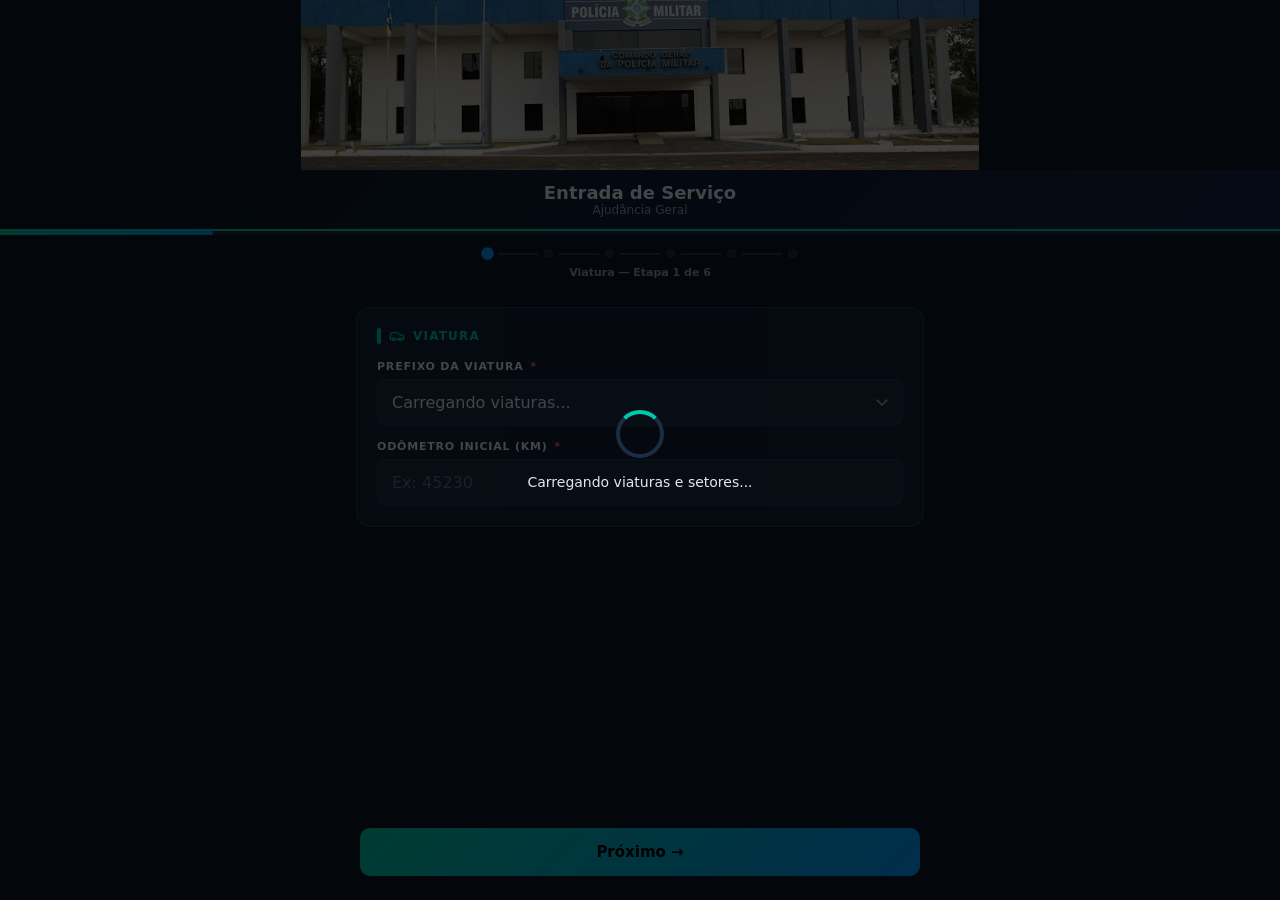
<file: entrada.html>
<!DOCTYPE html>
<html lang="pt-BR">
<head>
<meta charset="UTF-8">
<meta name="viewport" content="width=device-width, initial-scale=1, viewport-fit=cover">
<meta name="theme-color" content="#0a1628">
<title>Ajudância Geral — Entrada de Serviço</title>
<link rel="manifest" href="manifest.json">
<link rel="apple-touch-icon" href="icon-512.png">
<link rel="stylesheet" href="common.css?v=2026.11.06.4">
</head>
<body class="tema-entrada">
<img src="comando_geral_banner.jpg" class="banner-bpm" alt="Ajudância Geral" width="678" height="170">
<div class="hdr">
  <div><div class="hdr-title">Entrada de Serviço</div><div class="hdr-sub">Ajudância Geral</div></div>
</div>
<div class="progress-bar"><div class="progress-fill" id="progressFill" style="width:17%"></div></div>
<div class="steps-row" id="stepsRow"></div>
<div class="step-label" id="stepLabel">Etapa 1 de 6</div>

<div class="container">
  <div class="erro-msg" id="erroGlobal" role="alert"></div>
  <div class="info-msg" id="infoGlobal" role="status"></div>

  <!-- 1. Viatura -->
  <div class="section active" id="s1">
    <div class="card">
      <div class="card-title"><svg class="ic" aria-hidden="true" focusable="false"><use href="#i-car"></use></svg> Viatura</div>
      <div class="fg">
        <label for="prefixo">Prefixo da Viatura <span class="req">*</span></label>
        <select id="prefixo" required><option value="">Carregando viaturas...</option></select>
        <div class="msg-invalido">Selecione a viatura</div>
        <div class="bloqueio-saida" id="bloqueioSaida" role="alert">
          <div class="bloqueio-saida-titulo"><svg class="ic" aria-hidden="true" focusable="false"><use href="#i-ban"></use></svg> Entrada não permitida</div>
          <div class="bloqueio-saida-corpo">
            Esta viatura ainda está com <strong>saída em aberto</strong>. O policial que saiu com ela não registrou a baixa do serviço.<br>
            Entre em contato e solicite que ele registre a saída antes de prosseguir.
            <div class="bloqueio-saida-motorista" id="bloqueioMotoristaInfo"></div>
            <a class="btn-ligar" id="bloqueioLigar" href="#"><svg class="ic" aria-hidden="true" focusable="false"><use href="#i-phone"></use></svg> Ligar agora</a>
          </div>
        </div>
      </div>
      <div class="fg">
        <label for="odometroInicial">Odômetro Inicial (km) <span class="req">*</span></label>
        <input type="text" inputmode="numeric" autocomplete="off" id="odometroInicial" placeholder="Ex: 45230" maxlength="7">
        <div class="odometro-hint" id="odometroHint"></div>
        <div class="odo-aviso" id="odoAviso" role="alert">
          <span id="odoAvisoTxt"></span>
          <label><input type="checkbox" id="odoConfirma"> Confirmo que o odômetro informado está correto</label>
        </div>
        <div class="msg-invalido">Informe o odômetro</div>
      </div>
    </div>
  </div>

  <!-- 2. Setor -->
  <div class="section" id="s2">
    <div class="card">
      <div class="card-title"><svg class="ic" aria-hidden="true" focusable="false"><use href="#i-map-pin"></use></svg> Setor de Atuação</div>
      <div class="fg">
        <label for="setor">Setor <span class="req">*</span></label>
        <select id="setor" required><option value="">Carregando setores...</option></select>
        <div class="msg-invalido">Selecione o setor</div>
      </div>
      <div class="fg" id="setorLivreGroup" style="display:none">
        <label for="setorLivre">Informe o setor <span class="req">*</span></label>
        <input type="text" id="setorLivre" class="upper" placeholder="Nome completo do setor..." maxlength="100">
        <div class="msg-invalido">Informe o setor</div>
      </div>
    </div>
  </div>

  <!-- 3. Guarnição -->
  <div class="section" id="s3">
    <div class="card">
      <div class="card-title"><svg class="ic" aria-hidden="true" focusable="false"><use href="#i-users"></use></svg> Guarnição</div>
      <div class="fg">
        <label for="comandante">Comandante da Guarnição <span class="req">*</span></label>
        <input type="text" id="comandante" class="upper" placeholder="GRADUAÇÃO E NOME DE GUERRA" maxlength="80" autocomplete="off">
        <div class="msg-invalido">Informe o comandante</div>
      </div>
      <div class="fg">
        <label for="motorista">Motorista da Guarnição <span class="req">*</span></label>
        <input type="text" id="motorista" class="upper" placeholder="GRADUAÇÃO E NOME DE GUERRA" maxlength="80" autocomplete="off">
        <div class="msg-invalido">Informe o motorista</div>
      </div>
      <div class="fg-row">
        <div class="fg">
          <label for="matricula">Matrícula do Motorista <span class="req">*</span></label>
          <input type="text" inputmode="numeric" id="matricula" placeholder="Ex: 100012345" maxlength="12" autocomplete="off">
          <div class="msg-invalido">Matrícula inválida (somente números, ex: 100012345)</div>
        </div>
        <div class="fg">
          <label for="telefone">Telefone <span class="req">*</span></label>
          <input type="tel" id="telefone" placeholder="(69) 9xxxx-xxxx" maxlength="16" autocomplete="off">
          <div class="msg-invalido">Informe um telefone válido com DDD</div>
        </div>
      </div>
    </div>
  </div>

  <!-- 4. Condições -->
  <div class="section" id="s4">
    <div class="card">
      <div class="card-title"><svg class="ic" aria-hidden="true" focusable="false"><use href="#i-wrench"></use></svg> Condições da Viatura</div>
      <div class="fg">
        <label>Nível de Óleo do Motor <span class="req">*</span></label>
        <div class="nivel-group">
          <button type="button" class="opcao-btn" data-group="oleo" data-val="MÍNIMO" data-tone="min"><span class="dot dot-min"></span>Mínimo</button>
          <button type="button" class="opcao-btn" data-group="oleo" data-val="MÉDIO" data-tone="med"><span class="dot dot-med"></span>Médio</button>
          <button type="button" class="opcao-btn" data-group="oleo" data-val="MÁXIMO" data-tone="max"><span class="dot dot-max"></span>Máximo</button>
        </div>
        <div class="msg-invalido" id="msg-oleo">Selecione o nível de óleo</div>
      </div>
      <div class="fg mt">
        <label>Nível de Água do Radiador <span class="req">*</span></label>
        <div class="nivel-group">
          <button type="button" class="opcao-btn" data-group="agua" data-val="MÍNIMO" data-tone="min"><span class="dot dot-min"></span>Mínimo</button>
          <button type="button" class="opcao-btn" data-group="agua" data-val="MÉDIO" data-tone="med"><span class="dot dot-med"></span>Médio</button>
          <button type="button" class="opcao-btn" data-group="agua" data-val="MÁXIMO" data-tone="max"><span class="dot dot-max"></span>Máximo</button>
        </div>
        <div class="msg-invalido" id="msg-agua">Selecione o nível de água</div>
      </div>
      <div class="fg mt">
        <label>Itens com Alterações <span class="req">*</span><span class="opt"> (selecione todos)</span></label>
        <div class="check-grid" id="alteracoesGrid"></div>
        <div class="msg-invalido" id="msgAlteracoes">Selecione pelo menos um item</div>
      </div>
      <div class="fg mt" id="outrosGroup" style="display:none">
        <label for="outrosTexto">Outras alterações <span class="req">*</span></label>
        <textarea id="outrosTexto" placeholder="Descreva os outros itens com alteração..." rows="2"></textarea>
        <div class="msg-invalido">Descreva as outras alterações</div>
      </div>
    </div>
    <div class="card">
      <div class="card-title"><svg class="ic" aria-hidden="true" focusable="false"><use href="#i-camera"></use></svg> Fotos das Avarias</div>
      <div class="fg">
        <label for="descricaoAvarias">Descreva alterações elétricas e avarias <span class="req">*</span></label>
        <textarea id="descricaoAvarias" placeholder="Descreva ou escreva 'NENHUMA AVARIA OBSERVADA'" rows="3"></textarea>
        <div class="msg-invalido">Campo obrigatório</div>
      </div>
      <div class="fg">
        <label>Fotos da viatura <span class="opt">(opcional — enviadas para o Drive)</span></label>
        <div class="foto-area">
          <div class="foto-btns">
            <button type="button" class="foto-btn camera" id="avCam"><span class="foto-btn-icon"><svg class="ic" aria-hidden="true" focusable="false"><use href="#i-camera"></use></svg></span><span>Tirar Foto</span></button>
            <button type="button" class="foto-btn galeria" id="avGal"><span class="foto-btn-icon"><svg class="ic" aria-hidden="true" focusable="false"><use href="#i-image"></use></svg></span><span>Galeria / Arquivo</span></button>
          </div>
          <input type="file" id="avCam_input" accept="image/*" capture="environment" hidden>
          <input type="file" id="avGal_input" accept="image/*" multiple hidden>
          <div class="fotos-preview" id="avPreview"></div>
          <div class="foto-status" id="avStatus">Nenhuma foto selecionada</div>
          <div class="foto-upload-prog" id="fotoProgBar"><div class="foto-upload-prog-fill" id="fotoProgFill" style="width:0%"></div></div>
        </div>
      </div>
    </div>
  </div>

  <!-- 5. Limpeza -->
  <div class="section" id="s5">
    <div class="card">
      <div class="card-title"><svg class="ic" aria-hidden="true" focusable="false"><use href="#i-sparkles"></use></svg> Controle de Limpeza</div>
      <div class="fg">
        <label>A viatura está limpa na assunção do serviço? <span class="req">*</span></label>
        <div class="opcao-group">
          <button type="button" class="opcao-btn" data-group="limpa" data-val="SIM" data-tone="ok"><div class="obi"><svg class="ic" aria-hidden="true" focusable="false"><use href="#i-check-circle"></use></svg></div><div class="obt">Sim, está limpa</div></button>
          <button type="button" class="opcao-btn" data-group="limpa" data-val="NÃO" data-tone="no"><div class="obi"><svg class="ic" aria-hidden="true" focusable="false"><use href="#i-ban"></use></svg></div><div class="obt">Não está limpa</div></button>
        </div>
        <div class="msg-invalido" id="msg-limpa">Selecione uma opção</div>
      </div>
      <div id="descLimpaGroup" data-depends="limpa:NÃO" style="display:none">
        <div class="fg mt">
          <label for="descLimpaEntrada">Descreva a situação da viatura <span class="req">*</span></label>
          <textarea id="descLimpaEntrada" placeholder="Ex: Bancos com barro, odor forte, resíduos no porta-malas..." rows="3"></textarea>
          <div class="msg-invalido">Informe a descrição</div>
        </div>
        <div class="fg">
          <label>Fotos da sujeira <span class="opt">(opcional)</span></label>
          <div class="foto-area" data-fotos="limpeza">
            <div class="foto-btns">
              <button type="button" class="foto-btn camera" id="limpCam"><span class="foto-btn-icon"><svg class="ic" aria-hidden="true" focusable="false"><use href="#i-camera"></use></svg></span><span>Tirar Foto</span></button>
              <button type="button" class="foto-btn galeria" id="limpGal"><span class="foto-btn-icon"><svg class="ic" aria-hidden="true" focusable="false"><use href="#i-image"></use></svg></span><span>Galeria</span></button>
            </div>
            <input type="file" id="limpCam_input" accept="image/*" capture="environment" hidden>
            <input type="file" id="limpGal_input" accept="image/*" multiple hidden>
            <div class="fotos-preview" id="limpPreview"></div>
            <div class="foto-status" id="limpStatus">Nenhuma foto selecionada</div>
          </div>
        </div>
      </div>
    </div>
  </div>

  <!-- 6. Cartão -->
  <div class="section" id="s6">
    <div class="card">
      <div class="card-title"><svg class="ic" aria-hidden="true" focusable="false"><use href="#i-credit-card"></use></svg> Cartão de Abastecimento</div>
      <div class="fg">
        <label>O cartão confere com a placa? <span class="req">*</span></label>
        <div class="opcao-group">
          <button type="button" class="opcao-btn" data-group="cartao" data-val="SIM" data-tone="ok"><div class="obi"><svg class="ic" aria-hidden="true" focusable="false"><use href="#i-check-circle"></use></svg></div><div class="obt">Sim, confere</div></button>
          <button type="button" class="opcao-btn" data-group="cartao" data-val="NÃO" data-tone="no"><div class="obi"><svg class="ic" aria-hidden="true" focusable="false"><use href="#i-x-circle"></use></svg></div><div class="obt">Não confere</div></button>
        </div>
        <div class="msg-invalido" id="msg-cartao">Selecione uma opção</div>
      </div>
      <div class="fg" id="divergenciaGroup" data-depends="cartao:NÃO" style="display:none">
        <label for="divergenciaCartao">Explique a divergência <span class="req">*</span></label>
        <textarea id="divergenciaCartao" placeholder="Descreva o motivo..." rows="3"></textarea>
        <div class="msg-invalido">Informe a divergência</div>
      </div>
    </div>
    <div class="card card-decl">
      <div class="card-title"><svg class="ic" aria-hidden="true" focusable="false"><use href="#i-scale"></use></svg> Declaração</div>
      <p style="font-size:13px;line-height:1.6">Ao enviar, declaro que todas as informações são verdadeiras, nos termos do <strong>Art. 17 — I RDPM</strong>.</p>
    </div>
  </div>

  <div id="tela-sucesso">
    <div class="success-icon" id="successIcon"><svg class="ic" aria-hidden="true" focusable="false"><use href="#i-check-circle"></use></svg></div>
    <div class="success-title" id="successTitle">Entrada Registrada!</div>
    <div class="success-sub" id="successDetalhes">Entrada registrada com sucesso.</div>
    <div class="success-aviso" id="successAviso"></div>
    <button class="btn-novo" id="btnNovo" type="button">+ Nova Entrada</button>
  </div>
</div>

<div class="footer-fixed" id="footerFixed">
  <button class="btn btn-back" id="btnBack" type="button" style="display:none">← Voltar</button>
  <button class="btn btn-next" id="btnNext" type="button">Próximo →</button>
  <button class="btn btn-send" id="btnSend" type="button" style="display:none">✓ Enviar</button>
</div>
<div class="loading-ov" id="loadingOv"><div class="loading-spin"></div><div class="loading-txt" id="loadingTxt">Carregando...</div></div>

<script src="common.js?v=2026.11.06.4"></script>
<script>if(!window.GAR){document.body.innerHTML='<div style="padding:30px;color:#fff;font-family:sans-serif;line-height:1.6"><h2>Arquivos incompletos</h2><p>O arquivo common.js não foi encontrado. Publique common.js, common.css e comando_geral_banner.jpg na mesma pasta de entrada.html e saida.html.</p></div>';throw new Error('common.js ausente');}</script>
<script>
(function () {
  'use strict';
  var $ = GAR.$;
  var LABELS = ['Viatura', 'Setor', 'Guarnição', 'Condições', 'Limpeza', 'Cartão'];
  var ALTERACOES = ['Giroflex', 'Sirene', 'Motor', 'Câmbio', 'Pneus', 'TWI pneus', 'Retrovisores', 'Luzes', 'Painel', 'Rádio / HT', 'Lataria', 'Documentação', 'Extintor', 'Porta-malas', 'Freios', 'Direção', 'Outros', 'Sem Alteração'];
  var idEnvio = GAR.uuid();
  var enviando = false, finalizando = false;
  var alteracoesSel = [];
  var bloqueada = false, seqConsulta = 0;
  var W;

  var odo = GAR.odometro.criar({ input: 'odometroInicial', hint: 'odometroHint', aviso: 'odoAviso', avisoTxt: 'odoAvisoTxt', confirma: 'odoConfirma', orientacao: 'informe o odômetro inicial' });
  var fotosAv = GAR.criarFotos({ nome: 'avarias', camera: 'avCam', galeria: 'avGal', preview: 'avPreview', status: 'avStatus', rotulo: 'avaria_entrada' });
  var fotosLimpa = GAR.criarFotos({ nome: 'limpeza', camera: 'limpCam', galeria: 'limpGal', preview: 'limpPreview', status: 'limpStatus', rotulo: 'limpeza_entrada' });

  /* ---------- Checklist de alterações ---------- */
  function renderAlteracoes() {
    var grid = $('alteracoesGrid'); grid.innerHTML = '';
    ALTERACOES.forEach(function (item) {
      var b = document.createElement('button');
      b.type = 'button'; b.className = 'check-item'; b.setAttribute('data-val', item);
      var box = document.createElement('div'); box.className = 'check-box';
      var lb = document.createElement('div'); lb.className = 'check-label'; lb.textContent = item;
      b.appendChild(box); b.appendChild(lb);
      b.addEventListener('click', function () { toggleAlteracao(item); });
      grid.appendChild(b);
    });
  }
  function pintarAlteracoes() {
    var itens = document.querySelectorAll('#alteracoesGrid .check-item');
    for (var i = 0; i < itens.length; i++) {
      var on = alteracoesSel.indexOf(itens[i].getAttribute('data-val')) !== -1;
      itens[i].classList.toggle('selected', on);
      itens[i].setAttribute('aria-pressed', on ? 'true' : 'false');
      itens[i].firstChild.textContent = on ? '✓' : '';
    }
    var outros = alteracoesSel.indexOf('Outros') !== -1;
    $('outrosGroup').style.display = outros ? 'block' : 'none';
    if (!outros) $('outrosTexto').value = '';
    $('msgAlteracoes').classList.remove('on');
  }
  function toggleAlteracao(item) {
    if (item === 'Sem Alteração') alteracoesSel = alteracoesSel.indexOf(item) === -1 ? ['Sem Alteração'] : [];
    else {
      alteracoesSel = alteracoesSel.filter(function (x) { return x !== 'Sem Alteração'; });
      var i = alteracoesSel.indexOf(item);
      if (i === -1) alteracoesSel.push(item); else alteracoesSel.splice(i, 1);
    }
    pintarAlteracoes();
    GAR.draft.salvar();
  }

  /* ---------- Viatura: status (saída em aberto) + odômetro numa só consulta ---------- */
  function esconderBloqueio() {
    bloqueada = false;
    $('bloqueioSaida').classList.remove('on');
    $('bloqueioMotoristaInfo').innerHTML = '';
    $('bloqueioLigar').classList.remove('on');
    $('bloqueioLigar').setAttribute('href', '#');
  }

  function mostrarBloqueio(d) {
    var tel = String(d.telefone || '').replace(/\D/g, '');
    var h = '<div class="bloqueio-saida-linha"><span>Motorista</span><strong>' + GAR.esc(d.motorista || 'Não identificado') + '</strong></div>';
    if (d.dataEntrada) h += '<div class="bloqueio-saida-linha"><span>Entrou em</span><strong>' + GAR.esc(d.dataEntrada) + '</strong></div>';
    if (tel) {
      h += '<div class="bloqueio-saida-linha"><span>Telefone</span><strong>' + GAR.esc(d.telefone || tel) + '</strong></div>';
      var a = $('bloqueioLigar');
      a.setAttribute('href', 'tel:' + (tel.length > 11 && tel.indexOf('55') === 0 ? '+' + tel : '+55' + tel));
      a.classList.add('on');
    }
    $('bloqueioMotoristaInfo').innerHTML = h;
    $('bloqueioSaida').classList.add('on');
    bloqueada = true;
  }

  async function aoSelecionarViatura(preservar) {
    var p = $('prefixo').value, meu = ++seqConsulta;
    esconderBloqueio();
    if (!preservar) { $('odometroInicial').value = ''; $('odoConfirma').checked = false; }
    odo.limpar();
    if (!p) return;
    odo.consultando('Verificando status da viatura...');
    // UMA consulta (status + odômetro) ao índice rápido
    var info = null;
    try { info = await GAR.infoViatura(p, { confirmar: true }); } catch (e) { info = null; }
    if (meu !== seqConsulta) return; // trocou de viatura no meio da consulta

    if (info && info.saidaAberta) {
      odo.limpar(); mostrarBloqueio(info);
      if (W && W.etapa > 1) W.ir(1); // a resposta chegou depois de o usuário avançar: volta ao aviso
      return;
    }
    var n = info && info.odometro != null ? Number(info.odometro) : NaN;
    if (!isNaN(n)) odo.definirRef(n); else odo.falhou();
    // o último valor NÃO é copiado sozinho (evita repetir um valor velho sem olhar o painel): "Usar este valor" faz isso num toque
    if (!preservar) { try { $('odometroInicial').focus({ preventScroll: true }); } catch (e2) {} }
  }

  /* ---------- Validação ---------- */
  function validar(n) {
    var ok = true;
    if (n === 1) {
      if (!$('prefixo').value) { GAR.invalido('prefixo'); ok = false; }
      if (bloqueada) { GAR.mostrarErro('Esta viatura possui saída em aberto. O motorista anterior precisa registrar a baixa antes de uma nova entrada.'); return false; }
      var pr = odo.problema(finalizando);
      if (pr === 'vazio') { GAR.invalido('odometroInicial'); ok = false; }
      else if (pr === 'consultando') { GAR.mostrarErro('Aguarde um instante: verificando o status da viatura...'); ok = false; }
      else if (pr === 'bloqueado') { GAR.invalido('odometroInicial', false); GAR.mostrarErro(odo.mensagem()); ok = false; }
      else if (pr === 'confirmar') { odo.marcarPendente(); GAR.mostrarErro('Confirme o odômetro informado marcando a caixa abaixo do campo.'); ok = false; }
    }
    if (n === 2) {
      if (!$('setor').value) { GAR.invalido('setor'); ok = false; }
      else if ($('setor').value === 'OUTRO' && !GAR.req('setorLivre')) ok = false;
    }
    if (n === 3) {
      if (!GAR.req('comandante')) ok = false;
      if (!GAR.req('motorista')) ok = false;
      var mat = $('matricula').value.trim();
      if (!mat || parseInt(mat, 10) < 1000) { GAR.invalido('matricula'); ok = false; }
      var tel = $('telefone').value.replace(/\D/g, '');
      if (tel.length < 10 || tel.length > 11) { GAR.invalido('telefone'); ok = false; }
    }
    if (n === 4) {
      if (!GAR.reqOpc('oleo')) ok = false;
      if (!GAR.reqOpc('agua')) ok = false;
      if (!alteracoesSel.length) { $('msgAlteracoes').classList.add('on'); ok = false; }
      if (alteracoesSel.indexOf('Outros') !== -1 && !GAR.req('outrosTexto')) ok = false;
      if (!GAR.req('descricaoAvarias')) ok = false;
    }
    if (n === 5) {
      if (!GAR.reqOpc('limpa')) ok = false;
      if (GAR.opc.limpa === 'NÃO' && !GAR.req('descLimpaEntrada')) ok = false;
    }
    if (n === 6) {
      if (!GAR.reqOpc('cartao')) ok = false;
      if (GAR.opc.cartao === 'NÃO' && !GAR.req('divergenciaCartao')) ok = false;
    }
    if (!ok && !$('erroGlobal').classList.contains('on')) GAR.mostrarErro('Preencha todos os campos obrigatórios.');
    return ok;
  }

  /* ---------- Envio ---------- */
  /** Dados do registro (o idEnvio e o texto das fotos são acrescentados por GAR.enviarItem). */
  function montarPayload() {
    var setor = $('setor').value, limpa = GAR.opc.limpa, cartao = GAR.opc.cartao;
    return Object.assign({
      tipo: 'entrada',
      prefixo: $('prefixo').value,
      odometroInicial: String(odo.valor()),
      setor: setor,
      setorTextoLivre: setor === 'OUTRO' ? $('setorLivre').value.trim() : '',
      comandante: $('comandante').value.trim().toUpperCase(),
      motorista: $('motorista').value.trim().toUpperCase(),
      matricula: $('matricula').value.trim(),
      telefone: $('telefone').value.trim(),
      nivelOleo: GAR.opc.oleo,
      nivelAgua: GAR.opc.agua,
      alteracoes: alteracoesSel.map(function (i) { return i === 'Outros' ? 'Outros: ' + ($('outrosTexto').value.trim() || '').toUpperCase() : i; }).join(', '),
      descricaoAvarias: $('descricaoAvarias').value.trim(),
      viaturaLimpaEntrada: limpa,
      descLimpaEntrada: limpa === 'NÃO' ? $('descLimpaEntrada').value.trim() : '',
      cartaoConferePlaca: cartao,
      divergenciaCartao: cartao === 'NÃO' ? $('divergenciaCartao').value.trim() : ''
    }, odo.payload());
  }

  async function enviar() {
    if (enviando) return;
    GAR.esconderErro();
    finalizando = true; var okTudo = W.validarTudo(); finalizando = false; // a consulta pendente só bloqueia o ENVIO, não o avanço
    if (!okTudo) return;
    enviando = true; $('btnSend').disabled = true;
    try {
      GAR.loading(true, 'Preparando envio...');
      await Promise.all([fotosAv.pronto(), fotosLimpa.pronto()]);
      var payload = montarPayload();
      var item = { id: idEnvio, tipo: 'entrada', prefixo: payload.prefixo, payload: payload, fotos: GAR.coletarFotos([fotosAv, fotosLimpa]) };
      var res;
      try { res = await GAR.enviarItem(item); }
      catch (eRede) {
        GAR.loading(false);
        if (await GAR.fila.adicionar(item)) salvoNaFila(payload);
        else GAR.mostrarErro('Falha de conexão ao enviar. Seus dados foram mantidos — verifique o sinal e toque em Enviar novamente.');
        return;
      }
      GAR.loading(false);
      if (!res.r.ok) { recusado(res.r); return; }
      sucesso(res.payload, res.rf);
    } catch (e) {
      GAR.loading(false);
      GAR.mostrarErro('Falha inesperada ao enviar. Seus dados foram mantidos — toque em Enviar novamente.');
    } finally {
      enviando = false; $('btnSend').disabled = false;
    }
  }

  function recusado(r) {
    if (r.confirmarOdometro && !odo.confirmado()) {
      odo.forcarConfirmacao(r.erro); W.ir(1); odo.marcarPendente();
      GAR.mostrarErro('O servidor pede a confirmação do odômetro. Marque a caixa abaixo do campo e envie novamente.');
    } else if (r.bloqueado) {
      W.ir(1);
      GAR.mostrarErro(r.erro);
    } else {
      GAR.mostrarErro('O servidor não aceitou o registro: ' + r.erro + '. Seus dados foram mantidos.');
    }
  }

  function salvoNaFila(p) {
    GAR.guarnicao.salvar(p.setor, p.setorTextoLivre);
    GAR.draft.limpar();
    $('successIcon').innerHTML = GAR.ico('cloud-off'); $('successIcon').classList.add('offline');
    $('successTitle').textContent = 'Salvo neste aparelho';
    $('successDetalhes').innerHTML = 'Sem conexão no momento. A entrada da viatura <strong>' + GAR.esc(p.prefixo) +
      '</strong> está guardada e será enviada automaticamente quando o sinal voltar.<br>Mantenha o aplicativo aberto ou abra-o novamente com sinal.';
    W.concluir();
  }

  function sucesso(p, rf) {
    GAR.loading(false);
    GAR.guarnicao.salvar(p.setor, p.setorTextoLivre);
    GAR.draft.limpar();
    var setorFinal = p.setor === 'OUTRO' ? p.setorTextoLivre : p.setor;
    $('successDetalhes').innerHTML = 'Viatura <strong>' + GAR.esc(p.prefixo) + '</strong> registrada em serviço.<br>Setor: <strong>' + GAR.esc(setorFinal) +
      '</strong><br>Motorista: <strong>' + GAR.esc(p.motorista) + '</strong>' +
      (rf.ok > 0 ? '<br>' + GAR.ico('camera') + ' ' + rf.ok + ' foto(s) enviada(s) para o Drive' : '');
    if (rf.falhas > 0) $('successAviso').textContent = rf.falhas + ' foto(s) não puderam ser enviadas. O registro da entrada foi concluído normalmente.';
    W.concluir();
  }

  /* ---------- Inicialização ---------- */
  document.addEventListener('DOMContentLoaded', function () {
    W = GAR.wizard({ labels: LABELS, validar: validar });
    renderAlteracoes();

    $('btnNext').addEventListener('click', W.avancar);
    $('btnBack').addEventListener('click', W.voltar);
    $('btnSend').addEventListener('click', enviar);
    $('btnNovo').addEventListener('click', function () { location.reload(); });
    $('bloqueioLigar').addEventListener('click', function (e) { if (this.getAttribute('href') === '#') e.preventDefault(); });

    $('prefixo').addEventListener('change', function () { aoSelecionarViatura(false); });
    odo.ligar();
    $('setor').addEventListener('change', function () {
      var outro = this.value === 'OUTRO';
      $('setorLivreGroup').style.display = outro ? 'block' : 'none';
      if (!outro) $('setorLivre').value = '';
    });
    $('matricula').addEventListener('input', function () { GAR.somenteDigitos(this); });
    $('telefone').addEventListener('input', function () { GAR.mascaraTelefone(this); });

    GAR.aplicarDependencias();
    GAR.draft.init('gar:rascunho:entrada', {
      getEtapa: function () { return W.etapa; },
      getId: function () { return idEnvio; },
      setId: function (id) { idEnvio = id; },
      getExtra: function () { return { alteracoes: alteracoesSel }; },
      setExtra: function (x) { if (x && Array.isArray(x.alteracoes)) { alteracoesSel = x.alteracoes; pintarAlteracoes(); } }
    });
    W.atualizar();

    GAR.carregarDados(function () {
      GAR.guarnicao.preencher();
      var g = GAR.guarnicao.setor();
      if (g && g.setor && !$('setor').value) {
        var tem = Array.prototype.some.call($('setor').options, function (o) { return o.value === g.setor; });
        if (tem) {
          $('setor').value = g.setor;
          if (g.setor === 'OUTRO') { $('setorLivreGroup').style.display = 'block'; $('setorLivre').value = g.setorLivre || ''; }
        }
      }
      if (GAR.draft.existe() && GAR.draft.restaurar()) {
        if ($('setor').value === 'OUTRO') $('setorLivreGroup').style.display = 'block';
        if ($('prefixo').value) aoSelecionarViatura(true);
        W.ir(GAR.draft.etapaSalva());
        GAR.info('Rascunho restaurado. Se você anexou fotos, selecione-as novamente.', {
          texto: 'Descartar', fn: function () { GAR.draft.limpar(); location.reload(); }
        });
      }
      GAR.draft.ativar();
    });
  });
})();

</script>
</body>
</html>
</file>
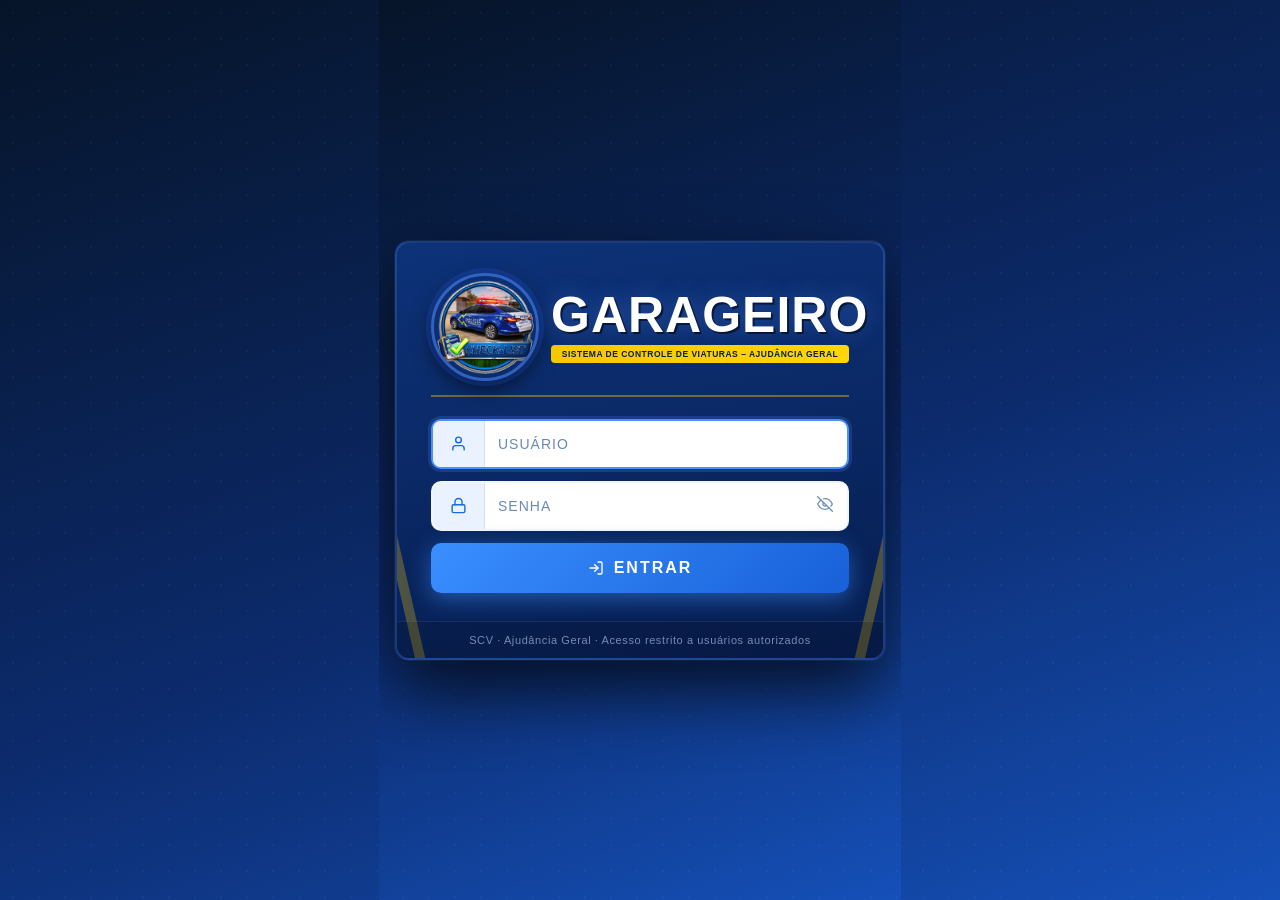
<file: garageiro.html>
<!DOCTYPE html>
<html lang="pt-BR">
<head>
<meta charset="UTF-8">
<meta name="viewport" content="width=device-width, initial-scale=1">
<title>Garageiro — Ajudância Geral</title>
<link rel="stylesheet" href="https://cdnjs.cloudflare.com/ajax/libs/font-awesome/6.4.0/css/all.min.css">
<link href="https://fonts.googleapis.com/css2?family=Share+Tech+Mono&family=Rajdhani:wght@400;500;600;700&family=Barlow+Condensed:wght@600;700;800&display=swap" rel="stylesheet">
<style>
*,*::before,*::after{margin:0;padding:0;box-sizing:border-box}
:root{
  --bg:#0d1117;--bg2:#161b22;--bg3:#1e2530;--bg4:#252d3a;
  --bd:#2d3748;--bd2:#3d4f66;
  --ac:#1a73e8;--ac2:#0d47a1;
  --ac-dim:rgba(26,115,232,.15);--ac-bd:rgba(26,115,232,.4);
  --red:#e74c3c;--grn:#27ae60;--ylw:#d4891a;--blue:#3498db;
  --txt:#e8edf5;--txt2:#8a9ab0;--txt3:#5a6a80;
  --mono:'Share Tech Mono',monospace;
  --sans:'Rajdhani',sans-serif;
  --cond:'Barlow Condensed',sans-serif;
  --hdr-h:58px;--sb-w:264px;--rad:10px;
  --tr:.2s cubic-bezier(.4,0,.2,1);
}
html,body{height:100%;overflow:hidden;font-family:var(--sans);background:var(--bg);color:var(--txt)}
::-webkit-scrollbar{width:4px;height:4px}
::-webkit-scrollbar-track{background:transparent}
::-webkit-scrollbar-thumb{background:var(--bd2);border-radius:4px}

/* ══ SIDEBAR ═══════════════════════════════════════ */
.sb-backdrop{display:none;position:fixed;inset:0;background:rgba(0,0,0,.65);z-index:400;backdrop-filter:blur(2px)}
.sb-backdrop.on{display:block}
.sidebar{position:fixed;top:0;left:0;height:100vh;width:var(--sb-w);background:var(--bg2);border-right:1px solid var(--bd);transform:translateX(calc(-1 * var(--sb-w)));transition:transform .3s cubic-bezier(.4,0,.2,1);z-index:500;display:flex;flex-direction:column;overflow:hidden}
.sidebar.open{transform:translateX(0)}

.sb-head{padding:14px 14px 10px;border-bottom:1px solid var(--bd);display:flex;align-items:center;justify-content:space-between;flex-shrink:0}
.sb-brand{display:flex;align-items:center;gap:10px}
.sb-brand-ico{width:36px;height:36px;border-radius:9px;flex-shrink:0;background:linear-gradient(135deg,var(--ac),var(--ac2));display:flex;align-items:center;justify-content:center;font-size:17px;box-shadow:0 0 18px rgba(245,166,35,.3)}
.sb-brand-name strong{font-family:var(--cond);font-size:15px;font-weight:800;letter-spacing:.5px;display:block;color:var(--txt)}
.sb-brand-name span{font-size:9px;color:var(--txt2);font-family:var(--mono);letter-spacing:.5px}
.sb-close{width:26px;height:26px;background:var(--bg3);border:1px solid var(--bd);border-radius:5px;color:var(--txt2);cursor:pointer;display:flex;align-items:center;justify-content:center;font-size:12px;transition:all var(--tr)}
.sb-close:hover{color:var(--txt);border-color:var(--ac)}

.sb-user{margin:10px 10px 6px;padding:10px 12px;background:var(--bg3);border:1px solid var(--bd);border-radius:8px;display:flex;align-items:center;gap:9px;cursor:pointer;transition:border-color var(--tr);position:relative}
.sb-user:hover{border-color:var(--ac)}
.sb-avatar{width:32px;height:32px;border-radius:50%;flex-shrink:0;background:linear-gradient(135deg,var(--ac),var(--ac2));display:flex;align-items:center;justify-content:center;font-size:12px;font-weight:700;color:#fff;font-family:var(--mono)}
.sb-user-info{flex:1;min-width:0}
.sb-user-nome{font-size:13px;font-weight:700;overflow:hidden;text-overflow:ellipsis;white-space:nowrap}
.sb-user-mat{font-size:10px;color:var(--txt2);font-family:var(--mono)}
.sb-tag{font-size:8px;font-weight:700;padding:1px 6px;border-radius:6px;text-transform:uppercase;letter-spacing:.4px;flex-shrink:0}
.tag-admin{background:rgba(26,115,232,.12);color:#1d4ed8;border:1px solid rgba(26,115,232,.3)}
.tag-op{background:rgba(26,115,232,.15);color:#60a5fa;border:1px solid rgba(26,115,232,.3)}

/* user dropdown */
.sb-user-dd{display:none;position:absolute;bottom:calc(100% + 6px);left:0;right:0;background:var(--bg2);border:1px solid var(--bd2);border-radius:8px;box-shadow:0 8px 24px rgba(0,0,0,.4);z-index:10;overflow:hidden}
.sb-user-dd.on{display:block}
.sbd-item{padding:10px 14px;font-size:13px;cursor:pointer;display:flex;align-items:center;gap:9px;transition:background var(--tr);color:var(--txt);font-weight:600}
.sbd-item:hover{background:rgba(255,255,255,.04);color:var(--txt)}
.sbd-item.danger{color:#b91c1c}.sbd-item.danger:hover{background:rgba(231,76,60,.07)}
.sbd-sep{height:1px;background:var(--bd)}

.sb-nav{flex:1;overflow-y:auto;padding:8px 0}
.sb-section{font-size:9px;font-weight:700;text-transform:uppercase;letter-spacing:1.2px;color:var(--txt2);padding:10px 16px 4px}
.sb-item{display:flex;align-items:center;gap:10px;padding:9px 14px;cursor:pointer;font-size:13px;font-weight:600;color:var(--txt);border-left:3px solid transparent;transition:all var(--tr)}
.sb-item:hover{background:var(--bg3);color:var(--txt)}
.sb-item.active{background:var(--ac-dim);color:var(--ac);border-left-color:var(--ac)}
.sb-item.active.bpd{color:#00c896;background:rgba(0,200,150,.08);border-left-color:#00c896}
.sb-item.active.bpd .si-ico{background:rgba(0,200,150,.12)}

/* ══ PARTE DIÁRIA ════════════════════════════════════ */
.pd-shell{display:grid;grid-template-columns:320px 1fr;gap:0;height:calc(100vh - var(--hdr-h) - 32px);overflow:hidden}
.pd-form{overflow-y:auto;padding-right:14px;height:100%}
.pd-preview{background:var(--bg2);border:1px solid var(--bd);border-radius:var(--rad);overflow-y:auto;height:100%;padding:18px}
.pd-sec{font-family:var(--mono);font-size:9px;font-weight:700;text-transform:uppercase;letter-spacing:1.4px;color:#00c896;padding:10px 0 6px;border-bottom:1px solid var(--bd);margin-bottom:11px;display:flex;align-items:center;gap:7px}
.pd-grp{display:flex;flex-direction:column;gap:4px;margin-bottom:9px}
.pd-lbl{font-size:10px;font-weight:600;text-transform:uppercase;letter-spacing:.5px;color:var(--txt2)}
.pd-inp{background:var(--bg3);border:1px solid var(--bd);color:var(--txt);padding:7px 10px;border-radius:6px;font-size:12px;font-family:var(--sans);outline:none;transition:border-color .2s;width:100%}
.pd-inp:focus{border-color:#00c896}
select.pd-inp{cursor:pointer}
textarea.pd-inp{resize:vertical;min-height:65px}
.pd-2col{display:grid;grid-template-columns:1fr 1fr;gap:8px}
.pd-vcard{background:var(--bg3);border:1px solid var(--bd);border-left:3px solid #00c896;border-radius:8px;padding:10px 12px;margin-bottom:8px}
.pd-vcard-hdr{display:flex;justify-content:space-between;align-items:center;margin-bottom:8px}
.pd-vnum{font-family:var(--mono);font-size:10px;font-weight:700;color:#00c896}
.pd-vrm{background:none;border:none;color:var(--txt3);cursor:pointer;font-size:13px;transition:color .2s}
.pd-vrm:hover{color:var(--red)}
/* Doc SEI */
.sei-doc{background:#fff;color:#000;font-family:Arial,sans-serif;font-size:10pt;line-height:1.45;padding:24px 28px;border-radius:6px;box-shadow:0 6px 32px rgba(0,0,0,.35)}
.sei-doc *{box-sizing:border-box}
.sei-title{text-align:center;margin-bottom:14px;font-size:9.5pt}
.sei-title .sei-pdnum{font-size:12pt;font-weight:700;margin-top:5px}
.sei-visto{border:1px solid #999;padding:9px 14px;margin-bottom:12px;display:flex;justify-content:space-between;align-items:flex-start;gap:16px;font-size:9pt}
.sei-intro{margin-bottom:12px;font-size:9.5pt;text-align:justify}
.sei-item{margin-bottom:9px;font-size:9.5pt}
.sei-tbl{width:100%;border-collapse:collapse;font-size:8pt;margin:7px 0 11px}
.sei-tbl caption{font-weight:700;font-size:8.5pt;background:#1a3a5c;color:#fff;padding:4px 8px;text-align:center;border:1px solid #1a3a5c}
.sei-tbl th{background:#1a3a5c;color:#fff;padding:3px 5px;text-align:center;border:1px solid #aaa;white-space:nowrap;font-size:7.5pt}
.sei-tbl td{padding:3px 5px;border:1px solid #ccc;text-align:center;vertical-align:middle;font-size:8pt}
.sei-tbl tr:nth-child(even) td{background:#f5f8ff}
.sei-quad{width:100%;border-collapse:collapse;font-size:8pt;margin:6px 0 12px}
.sei-quad caption{font-weight:700;font-size:8.5pt;background:#1a3a5c;color:#fff;padding:4px 8px;text-align:center;border:1px solid #1a3a5c}
.sei-quad th{background:#1a3a5c;color:#fff;padding:3px 6px;text-align:center;border:1px solid #aaa;font-size:7.5pt}
.sei-quad td{padding:3px 6px;border:1px solid #ccc;vertical-align:middle;font-size:8pt}
.sei-quad tr:nth-child(even) td{background:#f5f8ff}
.st-ok{color:#155724;font-weight:700}.st-baixa{color:#721c24;font-weight:700}.st-ofic{color:#856404;font-weight:700}
.sei-pass{margin-top:16px;border-top:1px solid #ccc;padding-top:12px;display:grid;grid-template-columns:1fr 1fr;gap:20px;font-size:9pt}
.sei-pass-bloco{text-align:center}
.sei-pass-linha{border-top:1px solid #000;width:80%;margin:22px auto 4px}
.sei-pass-nome{font-weight:700}
.sei-pass-cargo{font-size:8pt}
@media print{.pg:not(#pgParte){display:none!important}.hdr,.sidebar,.sb-backdrop,.pd-form,.pd-preview .pd-preview-bar{display:none!important}.pd-shell{display:block;height:auto}.pd-preview{border:none;box-shadow:none;padding:0}.sei-doc{box-shadow:none;padding:10mm 12mm}}
.sb-item.active.borng{color:#fb923c;background:rgba(251,146,60,.08);border-left-color:#fb923c}
.si-ico{width:28px;height:28px;border-radius:6px;display:flex;align-items:center;justify-content:center;font-size:13px;flex-shrink:0;background:var(--bg3);transition:background var(--tr)}
.sb-item.active .si-ico{background:var(--ac-dim)}.sb-item.active.b2 .si-ico{background:rgba(26,115,232,.12)}.sb-item.active.borng .si-ico{background:rgba(251,146,60,.12)}
.si-lbl{flex:1}.sb-divider{height:1px;background:var(--bd);margin:4px 10px}

.sb-foot{padding:10px 14px;border-top:1px solid var(--bd);flex-shrink:0;font-size:9px;color:var(--txt2);text-align:center;font-family:var(--mono);line-height:1.8}

/* upd btn */
.sb-upd-btn{margin:8px 10px 4px;padding:9px 14px;background:linear-gradient(135deg,#6a0dad,#3d006a);border:none;border-radius:8px;color:#fff;font-family:var(--cond);font-size:13px;font-weight:700;cursor:pointer;display:flex;align-items:center;gap:8px;transition:all .2s;width:calc(100% - 20px)}
.sb-upd-btn:hover{filter:brightness(1.15);transform:translateY(-1px)}

/* ══ HEADER ══════════════════════════════════════════ */
.hdr{height:var(--hdr-h);background:var(--bg2);border-bottom:1px solid var(--bd);display:flex;align-items:center;justify-content:space-between;padding:0 18px;position:sticky;top:0;z-index:100}
.hdr-left{display:flex;align-items:center;gap:12px}
.hamburger{width:38px;height:38px;background:var(--bg3);border:1px solid var(--bd);border-radius:8px;cursor:pointer;display:flex;flex-direction:column;align-items:center;justify-content:center;gap:5px;transition:border-color .2s;flex-shrink:0}
.hamburger:hover{border-color:var(--ac)}
.hamburger span{display:block;width:17px;height:2px;background:var(--txt);border-radius:1px;transition:all .28s}
.hamburger.open span:nth-child(1){transform:translateY(7px) rotate(45deg)}
.hamburger.open span:nth-child(2){opacity:0;transform:scaleX(0)}
.hamburger.open span:nth-child(3){transform:translateY(-7px) rotate(-45deg)}
.hdr-title{font-family:var(--cond);font-size:16px;font-weight:800;letter-spacing:.5px}
.hdr-sub{font-size:10px;color:var(--txt2)}
.hdr-right{display:flex;align-items:center;gap:9px}
.hdr-badge{display:flex;align-items:center;gap:6px;background:var(--bg3);border:1px solid var(--bd);border-radius:7px;padding:5px 12px;font-size:12px;font-weight:600;color:var(--txt)}

/* ══ MAIN ════════════════════════════════════════════ */
.shell{display:flex;height:100vh;overflow:hidden}
.main{flex:1;display:flex;flex-direction:column;overflow:hidden;min-width:0}
.content{flex:1;overflow-y:auto;overflow-x:hidden;padding:16px 18px}
.pg{display:none;animation:pgIn .18s ease both}.pg.on{display:block}
@keyframes pgIn{from{opacity:0;transform:translateY(8px)}to{opacity:1;transform:translateY(0)}}

/* ══ STATS ════════════════════════════════════════════ */
.stats{display:grid;grid-template-columns:repeat(auto-fit,minmax(120px,1fr));gap:10px;margin-bottom:14px}
.sc{background:var(--bg2);border:1px solid var(--bd);border-radius:var(--rad);padding:13px 15px;position:relative;overflow:hidden}
.sc::before{content:'';position:absolute;top:0;left:0;right:0;height:2px;background:var(--sc-c,var(--ac))}
.sc-ico{font-size:16px;margin-bottom:5px}
.sc-val{font-size:30px;font-weight:800;line-height:1;color:var(--sc-c,var(--ac));font-family:var(--mono)}
.sc-lbl{font-size:9px;color:var(--txt);text-transform:uppercase;letter-spacing:.4px;margin-top:3px}

/* ══ BAR & INPUTS ════════════════════════════════════ */
.bar{background:var(--bg2);border:1px solid var(--bd);border-radius:var(--rad);padding:10px 13px;display:flex;align-items:center;flex-wrap:wrap;gap:8px;margin-bottom:12px}
.bl,.br{display:flex;gap:7px;align-items:center;flex-wrap:wrap}
.br{margin-left:auto}
.c{background:var(--bg3);border:1px solid var(--bd);color:var(--txt);padding:7px 10px;border-radius:6px;font-size:13px;outline:none;transition:border-color var(--tr);font-family:var(--sans)}
.c:focus{border-color:var(--ac)}
select.c{cursor:pointer;min-width:145px}
input.c{min-width:180px}
textarea.c{resize:vertical;min-height:60px;width:100%}
.btn{padding:7px 13px;border:none;border-radius:6px;cursor:pointer;font-size:12px;font-weight:600;display:inline-flex;align-items:center;gap:6px;transition:all var(--tr);white-space:nowrap;font-family:var(--sans)}
.btn:hover{filter:brightness(1.14);transform:translateY(-1px)}.btn:active{transform:translateY(0)}
.btn-p{background:var(--ac);color:#000}.btn-s{background:var(--bg3);color:var(--txt);border:1px solid var(--bd)}
.btn-d{background:var(--red);color:#fff}.btn-g{background:var(--grn);color:#fff}
.btn-b{background:var(--ac2);color:#fff}.btn-o{background:var(--ylw);color:#000}
.sm{padding:3px 8px;font-size:11px}

/* ══ TABLE ═══════════════════════════════════════════ */
.tw{background:var(--bg2);border:1px solid var(--bd);border-radius:var(--rad);overflow:auto;max-height:calc(100vh - 310px)}
table{width:100%;border-collapse:collapse;font-size:13px}
thead{position:sticky;top:0;z-index:5;background:var(--bg3)}
th{padding:9px 11px;text-align:left;font-size:9px;font-weight:700;text-transform:uppercase;letter-spacing:.6px;color:var(--txt);border-bottom:1px solid var(--bd);white-space:nowrap}
td{padding:8px 11px;border-bottom:1px solid rgba(37,53,72,.4);vertical-align:middle;max-width:160px;overflow:hidden;text-overflow:ellipsis;white-space:nowrap}
tr:hover td{background:rgba(245,166,35,.025)}
.erow td{text-align:center!important;padding:36px!important;color:var(--txt3);font-size:13px}

/* ══ BADGES ══════════════════════════════════════════ */
.bp{display:inline-block;padding:2px 7px;border-radius:10px;font-size:9px;font-weight:700;text-transform:uppercase;white-space:nowrap;font-family:var(--mono)}
.b-ativ{background:rgba(39,174,96,.2);color:#4ade80}.b-inativ{background:rgba(231,76,60,.2);color:#f87171}
.b-admin{background:rgba(26,115,232,.15);color:#60a5fa}.b-op{background:rgba(26,115,232,.1);color:#93c5fd}
.b-serv{background:rgba(59,130,246,.2);color:#93c5fd}.b-disp{background:rgba(74,222,128,.2);color:#4ade80}.b-ofic{background:rgba(251,146,60,.2);color:#fb923c}
.b-urgente{background:rgba(231,76,60,.2);color:#f87171}.b-atencao{background:rgba(245,158,11,.2);color:#fcd34d}
.b-ok{background:rgba(74,222,128,.2);color:#4ade80}.b-semdados{background:rgba(100,116,139,.2);color:#94a3b8}

/* ══ VIATURAS GRID ═══════════════════════════════════ */
.v-grid{display:grid;grid-template-columns:repeat(auto-fill,minmax(240px,1fr));gap:10px;margin-top:4px}
.v-card{background:var(--bg2);border:1px solid var(--bd);border-radius:var(--rad);padding:13px 15px;transition:border-color var(--tr)}
.v-card:hover{border-color:var(--ac)}
.v-card.servico{border-left:4px solid #60a5fa}.v-card.oficina{border-left:4px solid #fb923c}
.v-card.disponivel{border-left:4px solid #4ade80}
.v-card.semretorno{
  border-left:5px solid #f87171;
  border-top:1px solid rgba(248,113,113,.45);
  border-right:1px solid rgba(248,113,113,.25);
  border-bottom:1px solid rgba(248,113,113,.25);
  background:linear-gradient(135deg,rgba(248,113,113,.10) 0%,rgba(30,18,20,.0) 60%),var(--bg2);
  box-shadow:0 0 0 0 rgba(248,113,113,.4),inset 0 0 18px rgba(248,113,113,.06);
  animation:pulse-card 2s ease-in-out infinite;
  position:relative;
}
.v-card.semretorno::before{
  content:'';
  position:absolute;top:0;left:0;right:0;height:2px;
  background:linear-gradient(90deg,#f87171,#ef4444,transparent);
  border-radius:var(--rad) var(--rad) 0 0;
}
@keyframes pulse-card{
  0%  {box-shadow:0 0 0 0 rgba(248,113,113,.45),inset 0 0 18px rgba(248,113,113,.06)}
  50% {box-shadow:0 0 14px 4px rgba(248,113,113,.22),inset 0 0 22px rgba(248,113,113,.10)}
  100%{box-shadow:0 0 0 0 rgba(248,113,113,.0),inset 0 0 18px rgba(248,113,113,.06)}
}
@keyframes badge-blink{
  0%,100%{opacity:1}
  50%{opacity:.6}
}
.v-prefixo{font-size:14px;font-weight:800;color:var(--ac);margin-bottom:2px;font-family:var(--mono)}
.v-modelo{font-size:11px;color:var(--txt2);margin-bottom:7px}
.v-row{font-size:11px;color:var(--txt2);display:flex;gap:5px;margin-top:3px}
.v-row span{color:var(--txt)}

/* ══ MANUTENÇÃO ══════════════════════════════════════ */
.manut-stats{display:grid;grid-template-columns:repeat(auto-fit,minmax(130px,1fr));gap:10px;margin-bottom:12px}
.msc{background:var(--bg2);border:1px solid var(--bd);border-radius:8px;padding:11px 13px;text-align:center}
.msc-val{font-size:28px;font-weight:800;line-height:1;font-family:var(--mono)}
.msc-lbl{font-size:9px;color:var(--txt);text-transform:uppercase;letter-spacing:.4px;margin-top:3px}
.manut-section{margin-bottom:16px}
.manut-title{font-size:12px;font-weight:700;text-transform:uppercase;letter-spacing:.7px;display:flex;align-items:center;gap:8px;margin-bottom:9px;padding-bottom:6px;border-bottom:1px solid var(--bd)}
.manut-grid{display:grid;grid-template-columns:repeat(auto-fill,minmax(250px,1fr));gap:9px}
.manut-card{background:var(--bg2);border:1px solid var(--bd);border-radius:var(--rad);padding:12px 14px;transition:border-color var(--tr)}
.manut-card.urgente{border-left:4px solid #ef4444}.manut-card.atencao{border-left:4px solid #f59e0b}
.manut-card.oficina{border-left:4px solid #fb923c}.manut-card.saldo{border-left:4px solid #a78bfa}
.mc-top{display:flex;justify-content:space-between;align-items:flex-start;margin-bottom:7px}
.mc-prefixo{font-size:13px;font-weight:800;color:var(--ac);font-family:var(--mono)}
.mc-modelo{font-size:10px;color:var(--txt2);margin-top:1px}
.mc-row{font-size:11px;color:var(--txt2);display:flex;gap:5px;margin-top:4px}
.mc-row span{color:var(--txt)}
.manut-empty{text-align:center;padding:24px;color:var(--txt3);font-size:13px;background:var(--bg2);border:1px solid var(--bd);border-radius:var(--rad)}

/* ══ PESQUISA ════════════════════════════════════════ */
.filtros{background:var(--bg2);border:1px solid var(--bd);border-radius:var(--rad);padding:12px 14px;margin-bottom:12px}
.filtros-grid{display:grid;grid-template-columns:repeat(auto-fit,minmax(160px,1fr));gap:9px;margin-bottom:9px}
.fgrp{display:flex;flex-direction:column;gap:4px}
.flbl{font-size:10px;font-weight:700;text-transform:uppercase;letter-spacing:.5px;color:var(--txt)}
.filtros-btns{display:flex;gap:7px;flex-wrap:wrap;align-items:center}
.result-info{font-size:11px;color:var(--txt2);font-family:var(--mono)}
.stats-pq{display:grid;grid-template-columns:repeat(auto-fit,minmax(110px,1fr));gap:9px;margin-bottom:10px}
.scp{background:var(--bg2);border:1px solid var(--bd);border-radius:8px;padding:9px 12px;text-align:center}
.scp-val{font-size:26px;font-weight:800;line-height:1;font-family:var(--mono)}
.scp-lbl{font-size:9px;color:var(--txt);text-transform:uppercase;letter-spacing:.4px;margin-top:2px}

/* ══ ADMIN ════════════════════════════════════════════ */
.adm-page{display:flex;flex-direction:column;gap:14px}
.adm-grupo{background:var(--bg2);border:1px solid var(--bd);border-radius:12px;overflow:hidden}
.adm-grupo-hdr{padding:11px 16px;display:flex;align-items:center;gap:9px;border-bottom:1px solid var(--bd);font-size:11px;font-weight:700;text-transform:uppercase;letter-spacing:.6px}
.adm-grupo-hdr.v{background:var(--ac-dim);color:var(--ac)}
.adm-grupo-hdr.o{background:rgba(251,146,60,.08);color:#fb923c}
.adm-grupo-hdr.b{background:rgba(96,165,250,.08);color:#60a5fa}
.adm-grupo-hdr.p{background:rgba(192,132,252,.08);color:#c084fc}
.adm-grupo-hdr.y{background:rgba(245,166,35,.08);color:#92400e}
.adm-btns{padding:12px 14px;display:flex;flex-wrap:wrap;gap:9px}
.adm-btn{display:flex;align-items:center;gap:9px;padding:10px 14px;border-radius:8px;border:1px solid var(--bd);background:var(--bg3);color:var(--txt);cursor:pointer;font-size:12px;font-weight:600;font-family:var(--sans);transition:all .2s;text-align:left}
.adm-btn:hover{transform:translateY(-2px);box-shadow:0 4px 14px rgba(0,0,0,.3)}
.adm-ico{width:30px;height:30px;border-radius:7px;display:flex;align-items:center;justify-content:center;font-size:14px;flex-shrink:0}
.adm-lbl{font-size:12px;font-weight:700;line-height:1.2}
.adm-sub{font-size:10px;color:var(--txt2);margin-top:2px;font-weight:400}
.adm-btn.av .adm-ico{background:var(--ac-dim);color:var(--ac)}.adm-btn.ao .adm-ico{background:rgba(251,146,60,.12);color:#fb923c}
.adm-btn.ab .adm-ico{background:rgba(96,165,250,.12);color:#60a5fa}.adm-btn.ap .adm-ico{background:rgba(192,132,252,.12);color:#c084fc}
.adm-btn.ay .adm-ico{background:rgba(146,64,14,.08);color:#92400e}

/* ══ MODALS ═══════════════════════════════════════════ */
.ov{display:none;position:fixed;inset:0;background:rgba(0,0,0,.75);z-index:999;justify-content:center;align-items:flex-start;padding:24px 16px;overflow-y:auto;backdrop-filter:blur(3px)}
.ov.on{display:flex}
.modal{background:var(--bg2);border:1px solid var(--bd2);border-radius:12px;width:100%;max-width:520px;box-shadow:0 22px 60px rgba(0,0,0,.2);animation:mIn .18s ease;margin:auto}
.modal-lg{max-width:820px}
@keyframes mIn{from{opacity:0;transform:translateY(-16px)}to{opacity:1;transform:translateY(0)}}
.mh{padding:14px 18px;border-bottom:1px solid var(--bd);display:flex;align-items:center;justify-content:space-between}
.mt{font-size:14px;font-weight:700;display:flex;align-items:center;gap:9px}
.mico{width:28px;height:28px;border-radius:7px;background:linear-gradient(135deg,var(--ac),var(--ac2));display:flex;align-items:center;justify-content:center;font-size:13px}
.mx{width:28px;height:28px;background:var(--bg3);border:1px solid var(--bd);border-radius:6px;color:var(--txt2);cursor:pointer;display:flex;align-items:center;justify-content:center;font-size:14px;transition:all var(--tr)}
.mx:hover{color:var(--txt)}
.mb{padding:16px 18px}.mf{padding:12px 18px;border-top:1px solid var(--bd);display:flex;justify-content:flex-end;gap:8px}
.fg{display:grid;grid-template-columns:1fr 1fr;gap:11px}
.f2{grid-column:span 2}
.fgrp-m{display:flex;flex-direction:column;gap:4px}
.flbl-m{font-size:10px;font-weight:700;text-transform:uppercase;letter-spacing:.5px;color:var(--txt)}
.req{color:#b91c1c}
.tw-sm{background:var(--bg2);border:1px solid var(--bd);border-radius:8px;overflow:auto;max-height:320px;margin:0 18px 16px}

/* ══ LOADING & TOAST ══════════════════════════════════ */
.lov{display:none;position:fixed;inset:0;background:rgba(0,0,0,.75);z-index:9999;justify-content:center;align-items:center;flex-direction:column;gap:12px;backdrop-filter:blur(4px)}
.lov.on{display:flex}
.spin{width:42px;height:42px;border:3px solid var(--bd);border-top-color:var(--ac);border-radius:50%;animation:sp 1s linear infinite}
@keyframes sp{to{transform:rotate(360deg)}}
.ltxt{color:var(--txt2);font-size:11px;font-family:var(--mono)}
.toast-el{position:fixed;bottom:20px;right:20px;z-index:9998;background:var(--bg2);border:1px solid var(--bd2);border-radius:9px;padding:10px 15px;font-size:12px;font-weight:600;display:flex;align-items:center;gap:9px;box-shadow:0 8px 28px rgba(0,0,0,.15);animation:tIn .25s ease;max-width:340px}
@keyframes tIn{from{opacity:0;transform:translateY(18px)}to{opacity:1;transform:translateY(0)}}
.toast-el.ok{border-left:3px solid var(--grn)}.toast-el.err{border-left:3px solid var(--red)}.toast-el.info{border-left:3px solid var(--blue)}
.sess-warn{display:none;position:fixed;top:66px;right:16px;z-index:500;background:#fff4e6;border:1px solid #fb923c;border-radius:7px;padding:10px 14px;font-size:11px;color:#c2410c;font-family:var(--mono);max-width:270px}
.sess-warn.on{display:block}
.admin-only{display:none}

.nivel-badge{display:inline-block;padding:1px 6px;border-radius:6px;font-size:10px;font-weight:600}
.nivel-min{background:#fee2e2;color:#b91c1c}.nivel-med{background:#fef3c7;color:#92400e}.nivel-max{background:#dcfce7;color:#15803d}

/* wa */
.wa-btn{display:inline-block;background:#25D366;color:#fff;padding:1px 7px;border-radius:7px;text-decoration:none;font-size:10px;font-weight:600}

/* mov paginação */
.mov-pag{display:flex;align-items:center;justify-content:flex-end;gap:6px;margin-top:6px}
.mov-pag-info{font-size:10px;color:var(--txt2);font-family:var(--mono);flex:1}
.mov-pag-btn{width:26px;height:26px;border:1px solid var(--bd);background:var(--bg3);color:var(--txt);border-radius:5px;cursor:pointer;display:flex;align-items:center;justify-content:center;font-size:12px;transition:all var(--tr)}
.mov-pag-btn:hover:not(:disabled){border-color:var(--ac);color:var(--ac)}
.mov-pag-btn:disabled{opacity:.3;cursor:not-allowed}

/* mov */
.mov-tw{background:var(--bg2);border:1px solid var(--bd);border-radius:8px;overflow:auto;max-height:340px}
.mov-tw table{width:100%;border-collapse:collapse;font-size:12px}
.mov-tw thead{position:sticky;top:0;z-index:5;background:var(--bg3)}
.mov-tw th{padding:7px 10px;text-align:left;font-size:9px;font-weight:700;text-transform:uppercase;letter-spacing:.6px;color:var(--txt);border-bottom:1px solid var(--bd);white-space:nowrap}
.mov-tw td{padding:7px 10px;border-bottom:1px solid rgba(37,53,72,.4);vertical-align:middle;max-width:160px;overflow:hidden;text-overflow:ellipsis;white-space:nowrap}
.mov-tw tr:hover td{background:rgba(245,166,35,.025)}
.mov-tw .erow td{text-align:center!important;padding:24px!important;color:var(--txt3);font-size:13px}

/* ══ DETALHES EXPANSÍVEIS (PATCH) ════════════════════ */
.det-row{background:var(--bg3);border-bottom:1px solid var(--bd)}
.det-row td{padding:9px 12px!important;white-space:normal!important;max-width:none!important}
.det-grid{display:grid;grid-template-columns:repeat(auto-fill,minmax(200px,1fr));gap:8px}
.det-bloco{background:var(--bg2);border:1px solid var(--bd);border-radius:7px;padding:8px 10px}
.det-lbl{font-size:9px;font-weight:700;text-transform:uppercase;letter-spacing:.5px;color:var(--txt2);margin-bottom:3px}
.det-val{font-size:12px;color:var(--txt);word-break:break-word}
.det-val a{color:var(--ac);text-decoration:none}
.det-val a:hover{text-decoration:underline}
.toggle-det{background:none;border:1px solid var(--bd);border-radius:5px;color:var(--txt2);cursor:pointer;font-size:10px;padding:1px 6px;transition:all .2s}
.toggle-det:hover{border-color:var(--ac);color:var(--ac)}
.alerta-campo{color:#92400e;font-weight:700}
.ok-campo{color:#15803d}
.warn-campo{color:#b91c1c;font-weight:700}

@media(max-width:640px){.stats{grid-template-columns:repeat(2,1fr)}.fg{grid-template-columns:1fr}.f2{grid-column:span 1}.filtros-grid{grid-template-columns:1fr 1fr}.adm-btn{width:100%}}
.sk-card{height:92px;border-radius:10px;border:1px solid var(--bd);background:linear-gradient(90deg,var(--bg2) 25%,var(--bg3) 50%,var(--bg2) 75%);background-size:200% 100%;animation:skl 1.2s linear infinite}
@keyframes skl{to{background-position:-200% 0}}
@media (prefers-reduced-motion:reduce){.sk-card{animation:none}}
</style>
</head>
<body>

<div class="sb-backdrop" id="sbBackdrop" onclick="closeSidebar()"></div>

<!-- ══ SIDEBAR ══ -->
<aside class="sidebar" id="sidebar">
  <div class="sb-head">
    <div class="sb-brand">
      <div class="sb-brand-ico">🚗</div>
      <div class="sb-brand-name"><strong>Ajudância Geral</strong><span>SISTEMA GARAGEIRO</span></div>
    </div>
    <button class="sb-close" onclick="closeSidebar()">✕</button>
  </div>

  <div class="sb-user" id="sbUserCard" onclick="toggleUsrDD()">
    <div class="sb-avatar" id="usrAva">?</div>
    <div class="sb-user-info">
      <div class="sb-user-nome" id="usrNome">Carregando...</div>
      <div class="sb-user-mat" id="usrMat">---</div>
    </div>
    <span class="sb-tag" id="usrTag">---</span>
    <div class="sb-user-dd" id="usrDD">
      <div class="sbd-item" onclick="abrirSenha()">🔑 Alterar Senha</div>
      <div class="sbd-sep"></div>
      <div class="sbd-item danger" onclick="fazerLogout()">🚪 Sair do Sistema</div>
    </div>
  </div>

  <button class="sb-upd-btn" onclick="atualizarTudo()">
    <i class="fas fa-sync-alt"></i> Atualizar Dados
  </button>

  <nav class="sb-nav">
    <div class="sb-section">OPERAÇÕES</div>
    <div class="sb-item active" id="navViaturas" onclick="navTo('pgViaturas','navViaturas')">
      <div class="si-ico"><i class="fas fa-car"></i></div>
      <span class="si-lbl">Viaturas</span>
    </div>
    <div class="sb-divider"></div>
    <div class="sb-section">REGISTROS</div>
    <div class="sb-item b2" id="navEntrada" onclick="navTo('pgEntrada','navEntrada','b2')">
      <div class="si-ico"><i class="fas fa-sign-in-alt"></i></div>
      <span class="si-lbl">Entradas</span>
    </div>
    <div class="sb-item b2" id="navSaida" onclick="navTo('pgSaida','navSaida','b2')">
      <div class="si-ico"><i class="fas fa-sign-out-alt"></i></div>
      <span class="si-lbl">Saídas</span>
    </div>
    <div class="sb-divider"></div>
    <div class="sb-section">MANUTENÇÃO</div>
    <div class="sb-item borng" id="navManut" onclick="navTo('pgManut','navManut','borng')">
      <div class="si-ico"><i class="fas fa-tools"></i></div>
      <span class="si-lbl">Manutenção Preventiva</span>
    </div>
    <div class="sb-divider"></div>
    <div class="sb-section">DOCUMENTOS</div>
    <div class="sb-item" id="navParte" onclick="navTo('pgParte','navParte','bpd')" style="--pd-c:#00c896">
      <div class="si-ico"><i class="fas fa-file-alt"></i></div>
      <span class="si-lbl">Parte Diária</span>
    </div>
    <div class="sb-divider"></div>
    <div class="sb-item admin-only" id="navAdmin" onclick="navTo('pgAdmin','navAdmin')">
      <div class="si-ico"><i class="fas fa-shield-alt"></i></div>
      <span class="si-lbl">Administração</span>
    </div>
  </nav>

  <div class="sb-foot">Ajudância Geral<br>Porto Velho — RO</div>
</aside>

<!-- ══ SHELL ══ -->
<div class="shell">
<div class="main">

<!-- HEADER -->
<div class="hdr">
  <div class="hdr-left">
    <button class="hamburger" id="hambBtn" onclick="toggleSidebar()">
      <span></span><span></span><span></span>
    </button>
    <div>
      <div class="hdr-title" id="hdrTitle">Viaturas</div>
      <div class="hdr-sub">Ajudância Geral — Sistema Garageiro</div>
    </div>
  </div>
  <div class="hdr-right">
    <div class="hdr-badge" id="onlineBadge" title="Usuários online agora" style="cursor:default;gap:7px;display:flex;align-items:center">
      <i class="fas fa-users" style="color:#86efac;font-size:13px"></i>
      <span id="onlineCount" style="font-size:13px;font-weight:800;color:#86efac;min-width:14px;text-align:center">–</span>
      <span style="font-size:10px;color:var(--txt2);font-weight:400">online</span>
    </div>
    <div class="hdr-badge" id="hdrBadge"><i class="fas fa-car" style="color:var(--ac)"></i> Frota</div>
  </div>
</div>

<div class="sess-warn" id="sessWarn">⚠ Sessão expira em breve.</div>

<div class="content">

<!-- ═══ PG VIATURAS ═══ -->
<div class="pg on" id="pgViaturas">
  <div class="stats" id="statsRow"></div>
  <div class="bar">
    <div class="bl">
      <select class="c" id="fStatus" onchange="filtrarViaturas()">
        <option value="">Todas</option>
        <option value="servico">Em Serviço</option>
        <option value="oficina">Em Oficina</option>
        <option value="disponivel">Disponíveis</option>
      </select>
    </div>
    <div class="br">
  <button class="btn btn-s" onclick="init(true)"><i class="fas fa-sync-alt"></i></button>
</div>
  </div>
  <div class="v-grid" id="vGrid"><div class="sk-card"></div><div class="sk-card"></div><div class="sk-card"></div><div class="sk-card"></div><div class="sk-card"></div><div class="sk-card"></div></div>

  <!-- Últimas Movimentações -->
  <div style="margin-top:18px">
    <div style="display:flex;align-items:center;justify-content:space-between;margin-bottom:14px;flex-wrap:wrap;gap:8px">
      <div style="display:flex;align-items:center;gap:10px">
        <i class="fas fa-history" style="color:var(--ac);font-size:16px"></i>
        <div>
          <div style="font-size:16px;font-weight:800;text-transform:uppercase;letter-spacing:.8px;color:var(--txt)">Últimas Movimentações</div>
          <div style="font-size:10px;color:var(--txt3);font-family:var(--mono)" id="movTimestamp">— atualizado em --:--</div>
        </div>
      </div>
      <button class="btn btn-s sm" onclick="carregarUltimasMovimentacoes(true)" title="Atualizar"><i class="fas fa-sync-alt"></i> Atualizar</button>
    </div>

    <!-- ÚLTIMAS ENTRADAS -->
    <div style="margin-bottom:18px;background:var(--bg2);border:1px solid var(--bd);border-left:4px solid #60a5fa;border-radius:10px;padding:14px 16px">
      <div style="display:flex;align-items:center;gap:10px;margin-bottom:12px;padding-bottom:10px;border-bottom:1px solid var(--bd)">
        <div style="width:32px;height:32px;border-radius:8px;background:rgba(96,165,250,.15);border:1px solid rgba(96,165,250,.3);display:flex;align-items:center;justify-content:center;flex-shrink:0">
          <i class="fas fa-sign-in-alt" style="color:#60a5fa;font-size:14px"></i>
        </div>
        <div>
          <div style="font-size:14px;font-weight:800;text-transform:uppercase;letter-spacing:.8px;color:#60a5fa;line-height:1.1">Últimas Entradas de Serviço</div>
          <div style="font-size:10px;color:var(--txt3);margin-top:1px">Registros de entrada de viaturas em serviço</div>
        </div>
      </div>
      <div style="display:grid;grid-template-columns:repeat(4,1fr);gap:8px;margin-bottom:12px">
        <div class="scp" style="border-top:2px solid var(--ac)"><div class="scp-val" style="color:var(--ac)" id="movEStT">—</div><div class="scp-lbl">Total</div></div>
        <div class="scp" style="border-top:2px solid #60a5fa"><div class="scp-val" style="color:#60a5fa" id="movEStV">—</div><div class="scp-lbl">Viaturas</div></div>
        <div class="scp" style="border-top:2px solid #c084fc"><div class="scp-val" style="color:#c084fc" id="movEStM">—</div><div class="scp-lbl">Motoristas</div></div>
        <div class="scp" style="border-top:2px solid var(--ylw)"><div class="scp-val" style="color:var(--ylw)" id="movEStA">—</div><div class="scp-lbl">Com Alteração</div></div>
      </div>
      <div class="mov-tw">
        <table><thead><tr>
          <th>Data/Hora</th><th>Viatura</th><th>Motorista</th><th>Comandante</th><th>Setor</th><th>Odômetro</th><th>Óleo/Água</th><th>Alterações</th>
        </tr></thead>
        <tbody id="tbUltEntradas"><tr><td colspan="8" class="erow">Carregando...</td></tr></tbody></table>
      </div>
      <div class="mov-pag">
        <span class="mov-pag-info" id="movEPagInfo"></span>
        <button class="mov-pag-btn" id="movEPrev" onclick="movPagE(-1)" disabled title="Página anterior"><i class="fas fa-chevron-left"></i></button>
        <button class="mov-pag-btn" id="movENext" onclick="movPagE(1)" disabled title="Próxima página"><i class="fas fa-chevron-right"></i></button>
      </div>
    </div>

    <!-- ÚLTIMAS SAÍDAS -->
    <div style="background:var(--bg2);border:1px solid var(--bd);border-left:4px solid #4ade80;border-radius:10px;padding:14px 16px">
      <div style="display:flex;align-items:center;gap:10px;margin-bottom:12px;padding-bottom:10px;border-bottom:1px solid var(--bd)">
        <div style="width:32px;height:32px;border-radius:8px;background:rgba(74,222,128,.15);border:1px solid rgba(74,222,128,.3);display:flex;align-items:center;justify-content:center;flex-shrink:0">
          <i class="fas fa-sign-out-alt" style="color:#4ade80;font-size:14px"></i>
        </div>
        <div>
          <div style="font-size:14px;font-weight:800;text-transform:uppercase;letter-spacing:.8px;color:#4ade80;line-height:1.1">Últimas Saídas de Serviço</div>
          <div style="font-size:10px;color:var(--txt3);margin-top:1px">Registros de saída de viaturas do serviço</div>
        </div>
      </div>
      <div style="display:grid;grid-template-columns:repeat(5,1fr);gap:8px;margin-bottom:12px">
        <div class="scp" style="border-top:2px solid var(--ac)"><div class="scp-val" style="color:var(--ac)" id="movSStT">—</div><div class="scp-lbl">Total</div></div>
        <div class="scp" style="border-top:2px solid #60a5fa"><div class="scp-val" style="color:#60a5fa" id="movSStV">—</div><div class="scp-lbl">Viaturas</div></div>
        <div class="scp" style="border-top:2px solid #c084fc"><div class="scp-val" style="color:#c084fc" id="movSStM">—</div><div class="scp-lbl">Motoristas</div></div>
        <div class="scp" style="border-top:2px solid #fca5a5"><div class="scp-val" style="color:#fca5a5" id="movSStSin">—</div><div class="scp-lbl">Sinistros</div></div>
        <div class="scp" style="border-top:2px solid #4facfe"><div class="scp-val" style="color:#4facfe" id="movSStAbs">—</div><div class="scp-lbl">Abastecimentos</div></div>
      </div>
      <div class="mov-tw">
        <table><thead><tr>
          <th>Data/Hora</th><th>Viatura</th><th>Motorista</th><th>Comandante</th><th>Setor</th><th>Odômetro</th><th>Abasteceu</th><th>Saldo</th><th>Pendência</th><th>Sinistro</th>
        </tr></thead>
        <tbody id="tbUltSaidas"><tr><td colspan="10" class="erow">Carregando...</td></tr></tbody></table>
      </div>
      <div class="mov-pag">
        <span class="mov-pag-info" id="movSPagInfo"></span>
        <button class="mov-pag-btn" id="movSPrev" onclick="movPagS(-1)" disabled title="Página anterior"><i class="fas fa-chevron-left"></i></button>
        <button class="mov-pag-btn" id="movSNext" onclick="movPagS(1)" disabled title="Próxima página"><i class="fas fa-chevron-right"></i></button>
      </div>
    </div>
  </div>
</div>

<!-- ═══ PG ENTRADAS ═══ -->
<div class="pg" id="pgEntrada">
  <div class="filtros">
    <div class="filtros-grid">
      <div class="fgrp"><label class="flbl">Viatura</label><select class="c" id="eViat" style="width:100%"><option value="">Todas</option></select></div>
      <div class="fgrp"><label class="flbl">Motorista</label><input type="text" class="c" id="eMot" placeholder="Nome..." style="width:100%"></div>
      <div class="fgrp"><label class="flbl">Comandante</label><input type="text" class="c" id="eCom" placeholder="Nome..." style="width:100%"></div>
      <div class="fgrp"><label class="flbl">Setor</label><input type="text" class="c" id="eSec" placeholder="Setor..." style="width:100%"></div>
      <div class="fgrp"><label class="flbl">Data Início</label><input type="date" class="c" id="eDi" style="width:100%"></div>
      <div class="fgrp"><label class="flbl">Data Fim</label><input type="date" class="c" id="eDf" style="width:100%"></div>
    </div>
    <div class="filtros-btns">
      <button class="btn btn-p" id="btnPesqE" onclick="pesquisarEntradas()"><i class="fas fa-search"></i> Pesquisar</button>
      <button class="btn btn-s" onclick="limparE()"><i class="fas fa-trash"></i> Limpar</button>
      <span class="result-info" id="infoE"></span>
    </div>
  </div>
  <div class="stats-pq">
    <div class="scp"><div class="scp-val" style="color:var(--ac)" id="eStT">0</div><div class="scp-lbl">Total</div></div>
    <div class="scp"><div class="scp-val" style="color:#60a5fa" id="eStV">0</div><div class="scp-lbl">Viaturas</div></div>
    <div class="scp"><div class="scp-val" style="color:#c084fc" id="eStM">0</div><div class="scp-lbl">Motoristas</div></div>
    <div class="scp"><div class="scp-val" style="color:var(--ylw)" id="eStA">0</div><div class="scp-lbl">Com Alteração</div></div>
  </div>
  <div class="tw">
    <table><thead><tr><th>Data/Hora</th><th>Viatura</th><th>Motorista</th><th>Comandante</th><th>Setor</th><th>Odômetro</th><th>Óleo/Água</th><th>Alterações</th><th></th></tr></thead>
    <tbody id="tbEnt"><tr><td colspan="9" class="erow">🔍 Use os filtros e clique em Pesquisar</td></tr></tbody></table>
  </div>
</div>

<!-- ═══ PG SAÍDAS ═══ -->
<div class="pg" id="pgSaida">
  <div class="filtros">
    <div class="filtros-grid">
      <div class="fgrp"><label class="flbl">Viatura</label><select class="c" id="sViat" style="width:100%"><option value="">Todas</option></select></div>
      <div class="fgrp"><label class="flbl">Motorista</label><input type="text" class="c" id="sMot" placeholder="Nome..." style="width:100%"></div>
      <div class="fgrp"><label class="flbl">Comandante</label><input type="text" class="c" id="sCom" placeholder="Nome..." style="width:100%"></div>
      <div class="fgrp"><label class="flbl">Setor</label><input type="text" class="c" id="sSec" placeholder="Setor..." style="width:100%"></div>
      <div class="fgrp"><label class="flbl">Data Início</label><input type="date" class="c" id="sDi" style="width:100%"></div>
      <div class="fgrp"><label class="flbl">Data Fim</label><input type="date" class="c" id="sDf" style="width:100%"></div>
      <div class="fgrp"><label class="flbl">Sinistro</label><select class="c" id="sSin" style="width:100%"><option value="">Todos</option><option value="SIM">Com sinistro</option><option value="NÃO">Sem sinistro</option></select></div>
      <div class="fgrp"><label class="flbl">Abastecimento</label><select class="c" id="sAbs" style="width:100%"><option value="">Todos</option><option value="SIM">Abasteceu</option><option value="NÃO">Não abasteceu</option></select></div>
    </div>
    <div class="filtros-btns">
      <button class="btn btn-p" id="btnPesqS" onclick="pesquisarSaidas()"><i class="fas fa-search"></i> Pesquisar</button>
      <button class="btn btn-s" onclick="limparS()"><i class="fas fa-trash"></i> Limpar</button>
      <span class="result-info" id="infoS"></span>
    </div>
  </div>
  <div class="stats-pq">
    <div class="scp"><div class="scp-val" style="color:var(--ac)" id="sStT">0</div><div class="scp-lbl">Total</div></div>
    <div class="scp"><div class="scp-val" style="color:#60a5fa" id="sStV">0</div><div class="scp-lbl">Viaturas</div></div>
    <div class="scp"><div class="scp-val" style="color:#c084fc" id="sStM">0</div><div class="scp-lbl">Motoristas</div></div>
    <div class="scp"><div class="scp-val" style="color:#b91c1c" id="sStSin">0</div><div class="scp-lbl">Sinistros</div></div>
    <div class="scp"><div class="scp-val" style="color:#4facfe" id="sStAbs">0</div><div class="scp-lbl">Abastecimentos</div></div>
  </div>
  <div class="tw">
    <table><thead><tr><th>Data/Hora</th><th>Viatura</th><th>Motorista</th><th>Comandante</th><th>Setor</th><th>Odômetro</th><th>Abasteceu</th><th>Saldo</th><th>Pendência</th><th>Sinistro</th><th></th></tr></thead>
    <tbody id="tbSai"><tr><td colspan="11" class="erow">🔍 Use os filtros e clique em Pesquisar</td></tr></tbody></table>
  </div>
</div>

<!-- ═══ PG MANUTENÇÃO ═══ -->
<div class="pg" id="pgManut">
  <div class="manut-stats">
    <div class="msc"><div class="msc-val" id="mStOf" style="color:#fb923c">0</div><div class="msc-lbl">Em Oficina</div></div>
    <div class="msc"><div class="msc-val" id="mStUr" style="color:#b91c1c">0</div><div class="msc-lbl">Óleo Vencido/Urgente</div></div>
    <div class="msc"><div class="msc-val" id="mStAt" style="color:#92400e">0</div><div class="msc-lbl">Óleo Atenção</div></div>
    <div class="msc"><div class="msc-val" id="mStSa" style="color:#a78bfa">0</div><div class="msc-lbl">Saldo Baixo</div></div>
  </div>
  <div class="bar"><div class="bl" style="font-weight:700;font-size:14px"><i class="fas fa-tools" style="color:#fb923c"></i> Manutenção Preventiva</div><div class="br"><button class="btn btn-s" onclick="carregarManut(true)"><i class="fas fa-sync-alt"></i> Atualizar</button></div></div>
  <div id="manutBody"><div style="color:var(--txt);padding:40px;text-align:center"><i class="fas fa-spinner fa-spin"></i> Carregando...</div></div>
</div>

<!-- ═══ PG ADMIN ═══ -->
<div class="pg" id="pgAdmin">
  <div class="adm-page">
    <div class="adm-grupo">
      <div class="adm-grupo-hdr v"><i class="fas fa-car"></i> Cadastros</div>
      <div class="adm-btns">
        <button class="adm-btn av" onclick="abrirModalViaturas()"><div class="adm-ico"><i class="fas fa-plus-circle"></i></div><div><div class="adm-lbl">Cadastrar Viaturas</div><div class="adm-sub">Adicionar e editar frota</div></div></button>
        <button class="adm-btn av" onclick="sincronizarPastas()"><div class="adm-ico"><i class="fas fa-folder-open"></i></div><div><div class="adm-lbl">Sincronizar Pastas de Fotos</div><div class="adm-sub">Criar pastas no Drive</div></div></button>
        <button class="adm-btn av" onclick="abrirSetores()"><div class="adm-ico"><i class="fas fa-map-marker-alt"></i></div><div><div class="adm-lbl">Cadastrar Setores</div><div class="adm-sub">Gerenciar setores de atuação</div></div></button>
      </div>
    </div>
    <div class="adm-grupo">
      <div class="adm-grupo-hdr o"><i class="fas fa-oil-can"></i> Manutenção</div>
      <div class="adm-btns">
        <button class="adm-btn ao" onclick="abrirModalOleo()"><div class="adm-ico"><i class="fas fa-tachometer-alt"></i></div><div><div class="adm-lbl">Gerenciar Óleo</div><div class="adm-sub">KM atual e próxima troca</div></div></button>
        <button class="adm-btn ao" onclick="abrirModalOficinas()"><div class="adm-ico"><i class="fas fa-tools"></i></div><div><div class="adm-lbl">Gerenciar Oficinas</div><div class="adm-sub">Entrada e saída de oficinas</div></div></button>
        <button class="adm-btn ao" onclick="abrirCfgOf()"><div class="adm-ico"><i class="fas fa-sliders-h"></i></div><div><div class="adm-lbl">Configurar Oficinas</div><div class="adm-sub">Listas de oficinas e motivos</div></div></button>
      </div>
    </div>
    <div class="adm-grupo">
      <div class="adm-grupo-hdr p"><i class="fas fa-chart-bar"></i> Relatórios</div>
      <div class="adm-btns">
        <button class="adm-btn ap" onclick="admRel('mensal')"><div class="adm-ico"><i class="fas fa-file-pdf"></i></div><div><div class="adm-lbl">Relatório Mês Atual</div><div class="adm-sub">PDF do mês corrente</div></div></button>
        <button class="adm-btn ap" onclick="admRel('personalizado')"><div class="adm-ico"><i class="fas fa-calendar-alt"></i></div><div><div class="adm-lbl">Relatório Personalizado</div><div class="adm-sub">Escolher mês e ano</div></div></button>
        <button class="adm-btn ap" onclick="admRel('oleo')"><div class="adm-ico"><i class="fas fa-oil-can"></i></div><div><div class="adm-lbl">Relatório de Óleo</div><div class="adm-sub">Status de troca por viatura</div></div></button>
        <button class="adm-btn ap" onclick="admRel('oficinas')"><div class="adm-ico"><i class="fas fa-wrench"></i></div><div><div class="adm-lbl">Relatório de Oficinas</div><div class="adm-sub">Histórico de manutenções externas</div></div></button>
        <button class="adm-btn ap" onclick="admRel('cobranca')"><div class="adm-ico"><i class="fas fa-file-invoice-dollar"></i></div><div><div class="adm-lbl">Relatório de Cobrança</div><div class="adm-sub">Viaturas que excederam limite</div></div></button>
        <button class="adm-btn ap" onclick="admRel('atualizarOleo')"><div class="adm-ico"><i class="fas fa-sync-alt"></i></div><div><div class="adm-lbl">Atualizar Controle de Óleo</div><div class="adm-sub">Recalcular KM de todas viaturas</div></div></button>
        <button class="adm-btn ap" onclick="admRel('indice')"><div class="adm-ico"><i class="fas fa-list-alt"></i></div><div><div class="adm-lbl">Atualizar Índice de Viaturas</div><div class="adm-sub">Reconstruir índice da frota na planilha</div></div></button>
        <button class="adm-btn ap" onclick="admRel('pdf-indice')"><div class="adm-ico"><i class="fas fa-file-pdf"></i></div><div><div class="adm-lbl">PDF do Índice de Viaturas</div><div class="adm-sub">Exportar índice completo como PDF</div></div></button>
        <button class="adm-btn ap" onclick="admRel('arquivar')"><div class="adm-ico"><i class="fas fa-archive"></i></div><div><div class="adm-lbl">Arquivar Registros Antigos</div><div class="adm-sub">Mover registros &gt;90 dias</div></div></button>
      </div>
    </div>
    <div class="adm-grupo">
      <div class="adm-grupo-hdr y"><i class="fas fa-users-cog"></i> Usuários</div>
      <div class="adm-btns">
        <button class="adm-btn ay" onclick="abrirNovoUsr()"><div class="adm-ico"><i class="fas fa-user-plus"></i></div><div><div class="adm-lbl">Novo Usuário</div><div class="adm-sub">Cadastrar acesso</div></div></button>
        <button class="adm-btn ay" onclick="carregarUsuarios()"><div class="adm-ico"><i class="fas fa-sync-alt"></i></div><div><div class="adm-lbl">Atualizar Lista</div><div class="adm-sub">Recarregar usuários</div></div></button>
      </div>
      <div class="tw-sm"><table><thead><tr><th>Matrícula</th><th>Nome de Guerra</th><th>Perfil</th><th style="text-align:center">Status</th><th>Último Acesso</th><th style="text-align:center">Ações</th></tr></thead><tbody id="tbUsr"><tr><td colspan="6" class="erow">Carregando...</td></tr></tbody></table></div>
    </div>
  </div>
</div>

<!-- ═══ PG PARTE DIÁRIA ═══ -->
<div class="pg" id="pgParte">
  <div class="pd-shell">
    <div class="pd-form">
      <div class="pd-sec">📄 Identificação</div>
      <div class="pd-2col">
        <div class="pd-grp"><label class="pd-lbl">Nº da Parte</label><input class="pd-inp" id="pdNumParte" placeholder="238/2026"></div>
        <div class="pd-grp"><label class="pd-lbl">Data</label><input class="pd-inp" id="pdData" type="date"></div>
      </div>
      <div class="pd-grp"><label class="pd-lbl">Turno</label>
        <select class="pd-inp" id="pdTurno">
          <option value="1">1º Turno (07h–19h)</option>
          <option value="2">2º Turno (19h–07h)</option>
        </select>
      </div>
      <div class="pd-grp"><label class="pd-lbl">Garageiro (Posto/Nome/Matrícula)</label><input class="pd-inp" id="pdGarageiro" placeholder="2º SGT PM 1000***04 ARAGÃO"></div>
      <div class="pd-grp"><label class="pd-lbl">Substituto (Posto/Nome/Matrícula)</label><input class="pd-inp" id="pdSubstituto" placeholder="CB PM GEOVANI 1000***46"></div>

      <div class="pd-sec" style="margin-top:14px">🚓 Viaturas Empenhadas</div>
      <div style="display:flex;flex-direction:column;gap:6px;margin-bottom:10px">
        <button class="btn btn-s" style="width:100%;justify-content:center;font-size:12px" onclick="pdImportarHoje()">⬇️ Importar Entradas de Hoje</button>
        <button class="btn btn-s" style="width:100%;justify-content:center;font-size:12px;border-color:#00c896;color:#00c896" onclick="pdAddViatura()">+ Adicionar Manualmente</button>
      </div>
      <div id="pdListaVtr"></div>

      <div class="pd-sec" style="margin-top:14px">📊 Quadro Geral de Viaturas</div>
      <div style="margin-bottom:8px">
        <button class="btn btn-s" style="width:100%;justify-content:center;font-size:12px" onclick="pdCarregarQuadro()">⬇️ Carregar do Sistema</button>
      </div>
      <div id="pdListaQuadro"></div>
      <button class="btn btn-s" style="width:100%;justify-content:center;font-size:12px;margin-top:4px" onclick="pdAddQuadro()">+ Adicionar ao Quadro</button>

      <div class="pd-sec" style="margin-top:14px">📝 Itens</div>
      <div class="pd-2col">
        <div class="pd-grp"><label class="pd-lbl">1. Rendição</label><select class="pd-inp" id="pdRen"><option>S/A</option><option>C/A</option></select></div>
        <div class="pd-grp"><label class="pd-lbl">2. Controle Desloc.</label><select class="pd-inp" id="pdDes"><option>S/A</option><option>C/A</option></select></div>
        <div class="pd-grp"><label class="pd-lbl">3. Alterações Serv.</label><select class="pd-inp" id="pdAlt"><option>S/A</option><option>C/A</option></select></div>
        <div class="pd-grp"><label class="pd-lbl">4. Limpeza Viaturas</label><select class="pd-inp" id="pdLim"><option>S/A</option><option>C/A</option></select></div>
      </div>
      <div class="pd-grp"><label class="pd-lbl">Texto Limpeza (se C/A)</label><textarea class="pd-inp" id="pdLimTxt" placeholder="INFORMO QUE NÃO FORA FEITO..."></textarea></div>
      <div class="pd-2col">
        <div class="pd-grp"><label class="pd-lbl">5. Vtr Recebidas</label><select class="pd-inp" id="pdVtrRec"><option>S/A</option><option>C/A</option></select></div>
        <div class="pd-grp"><label class="pd-lbl">6. Passagem Serv.</label><select class="pd-inp" id="pdPass"><option>S/A</option><option>C/A</option></select></div>
      </div>
      <div class="pd-grp"><label class="pd-lbl">Observações item 5 (01. INFORMO QUE...)</label><textarea class="pd-inp" id="pdObs" style="min-height:90px" placeholder="01. INFORMO QUE...&#10;02. INFORMO QUE..."></textarea></div>

      <div style="display:flex;flex-direction:column;gap:6px;margin-top:14px;padding-bottom:20px">
        <button class="btn btn-s" style="width:100%;justify-content:center;border-color:#27ae60;color:#27ae60" onclick="pdSalvar()">💾 Salvar Parte no Servidor</button>
        <button class="btn btn-s" style="width:100%;justify-content:center;border-color:#3498db;color:#3498db" onclick="pdCarregarSalvo()">📂 Carregar Última Salva</button>
        <button class="btn" style="background:#00c896;color:#000;width:100%;justify-content:center" onclick="pdGerarPreview()">⚙️ Gerar Prévia</button>
        <button class="btn btn-s" style="width:100%;justify-content:center" onclick="pdCopiarSEI()">📋 Copiar com Formatação para SEI</button>
        <button class="btn btn-s" style="width:100%;justify-content:center;border-color:#e74c3c;color:#e74c3c" onclick="pdGerarPDF()">📄 Gerar PDF</button>
      </div>
    </div>

    <div class="pd-preview">
      <div class="pd-preview-bar" style="display:flex;align-items:center;justify-content:space-between;margin-bottom:14px">
        <span style="font-size:10px;font-weight:700;text-transform:uppercase;letter-spacing:.8px;color:var(--txt2)">📄 Prévia do Documento</span>
        <div style="display:flex;gap:7px">
          <button class="btn btn-s sm" onclick="pdGerarPreview()">🔄 Atualizar</button>
          <button class="btn sm" style="background:#00c896;color:#000" onclick="pdCopiarSEI()">📋 Copiar SEI</button>
          <button class="btn sm" style="background:#e74c3c;color:#fff" onclick="pdGerarPDF()">📄 PDF</button>
        </div>
      </div>
      <div id="pdPreview">
        <div style="text-align:center;padding:60px 20px;color:var(--txt3)">
          <div style="font-size:36px;margin-bottom:12px">📋</div>
          <div style="font-size:12px;font-family:var(--mono)">Preencha o formulário e clique em<br><strong style="color:#00c896">⚙️ Gerar Prévia</strong></div>
        </div>
      </div>
    </div>
  </div>
</div>

</div><!-- /content -->
</div><!-- /main -->
</div><!-- /shell -->

<!-- ══ MODAIS ══ -->

<div class="ov" id="ovNovoUsr">
  <div class="modal"><div class="mh"><div class="mt"><div class="mico">👤</div> Cadastrar Usuário</div><button class="mx" onclick="fechar('ovNovoUsr')">✕</button></div>
  <div class="mb"><div class="fg">
    <div class="fgrp-m"><label class="flbl-m">Matrícula <span class="req">*</span></label><input type="text" class="c" id="uMat" style="width:100%;text-transform:uppercase"></div>
    <div class="fgrp-m"><label class="flbl-m">Nome de Guerra <span class="req">*</span></label><input type="text" class="c" id="uNome" style="width:100%;text-transform:uppercase"></div>
    <div class="fgrp-m"><label class="flbl-m">Perfil <span class="req">*</span></label><select class="c" id="uPerfil" style="width:100%"><option value="">Selecione</option><option value="OPERADOR">OPERADOR</option><option value="ADMIN">ADMIN</option></select></div>
    <div class="fgrp-m"><label class="flbl-m">Senha <span class="req">*</span></label><input type="password" class="c" id="uSenha" style="width:100%" placeholder="Mín. 6 caracteres"></div>
  </div></div>
  <div class="mf"><button class="btn btn-s" onclick="fechar('ovNovoUsr')">Cancelar</button><button class="btn btn-g" onclick="salvarNovoUsr()"><i class="fas fa-user-plus"></i> Cadastrar</button></div></div>
</div>

<div class="ov" id="ovSenha">
  <div class="modal" style="max-width:400px"><div class="mh"><div class="mt"><div class="mico">🔑</div> Alterar Senha</div><button class="mx" onclick="fechar('ovSenha')">✕</button></div>
  <div class="mb"><div class="fg" style="grid-template-columns:1fr">
    <div class="fgrp-m"><label class="flbl-m">Senha Atual <span class="req">*</span></label><input type="password" class="c" id="sAtual" style="width:100%"></div>
    <div class="fgrp-m"><label class="flbl-m">Nova Senha <span class="req">*</span></label><input type="password" class="c" id="sNova" style="width:100%" placeholder="Mín. 6 caracteres"></div>
    <div class="fgrp-m"><label class="flbl-m">Confirmar <span class="req">*</span></label><input type="password" class="c" id="sConf" style="width:100%"></div>
  </div></div>
  <div class="mf"><button class="btn btn-s" onclick="fechar('ovSenha')">Cancelar</button><button class="btn btn-g" onclick="salvarSenha()"><i class="fas fa-save"></i> Salvar</button></div></div>
</div>

<div class="ov" id="ovRelMes">
  <div class="modal" style="max-width:360px"><div class="mh"><div class="mt"><div class="mico">📅</div> Relatório Personalizado</div><button class="mx" onclick="fechar('ovRelMes')">✕</button></div>
  <div class="mb"><div class="fg">
    <div class="fgrp-m"><label class="flbl-m">Mês <span class="req">*</span></label><select class="c" id="relMes" style="width:100%"><option value="1">Janeiro</option><option value="2">Fevereiro</option><option value="3">Março</option><option value="4">Abril</option><option value="5">Maio</option><option value="6">Junho</option><option value="7">Julho</option><option value="8">Agosto</option><option value="9">Setembro</option><option value="10">Outubro</option><option value="11">Novembro</option><option value="12">Dezembro</option></select></div>
    <div class="fgrp-m"><label class="flbl-m">Ano <span class="req">*</span></label><input type="number" class="c" id="relAno" style="width:100%" min="2020" max="2099"></div>
  </div></div>
  <div class="mf"><button class="btn btn-s" onclick="fechar('ovRelMes')">Cancelar</button><button class="btn btn-p" onclick="gerarRelPersonalizado()"><i class="fas fa-file-pdf"></i> Gerar PDF</button></div></div>
</div>

<div class="ov" id="ovViaturas">
  <div class="modal modal-lg">
    <div class="mh"><div class="mt"><div class="mico">🚗</div> Cadastro de Viaturas</div><button class="mx" onclick="fechar('ovViaturas')">✕</button></div>
    <div class="mb" style="padding:14px 18px">
      <div style="display:flex;justify-content:space-between;align-items:center;margin-bottom:11px">
        <span style="font-size:12px;color:var(--txt)">Frota cadastrada</span>
        <button class="btn btn-p sm" onclick="abrirFormNovaViatura()"><i class="fas fa-plus"></i> Nova Viatura</button>
      </div>
      <div id="viatForm" style="display:none;background:var(--bg3);border:1px solid var(--bd);border-radius:8px;padding:13px;margin-bottom:12px">
        <div style="font-weight:700;font-size:13px;margin-bottom:10px" id="viatFormTitulo">Nova Viatura</div>
        <div class="fg" style="grid-template-columns:repeat(3,1fr);gap:10px">
          <div class="fgrp-m"><label class="flbl-m">Prefixo <span class="req">*</span></label><input type="text" class="c" id="viatPrefixo" style="width:100%;text-transform:uppercase"></div>
          <div class="fgrp-m"><label class="flbl-m">Tipo/Modelo <span class="req">*</span></label><input type="text" class="c" id="viatTipo" style="width:100%;text-transform:uppercase"></div>
          <div class="fgrp-m"><label class="flbl-m">Placa</label><input type="text" class="c" id="viatPlaca" style="width:100%;text-transform:uppercase"></div>
          <div class="fgrp-m"><label class="flbl-m">Ano</label><input type="text" class="c" id="viatAno" style="width:100%"></div>
          <div class="fgrp-m"><label class="flbl-m">Status</label><select class="c" id="viatStatus" style="width:100%"><option>DISPONÍVEL</option><option>EM SERVIÇO</option><option>EM OFICINA</option><option>INATIVA</option></select></div>
        </div>
        <div style="display:flex;gap:8px;margin-top:10px">
          <button class="btn btn-g sm" onclick="salvarViatura()"><i class="fas fa-save"></i> Salvar</button>
          <button class="btn btn-s sm" onclick="document.getElementById('viatForm').style.display='none'">Cancelar</button>
        </div>
      </div>
      <div class="tw-sm" style="max-height:360px">
        <table><thead><tr><th>Prefixo</th><th>Tipo/Modelo</th><th>Placa</th><th>Ano</th><th>Status</th><th style="text-align:center">Ações</th></tr></thead>
        <tbody id="viatTbody"><tr><td colspan="6" class="erow">Carregando...</td></tr></tbody></table>
      </div>
    </div>
  </div>
</div>

<div class="ov" id="ovOleo">
  <div class="modal modal-lg">
    <div class="mh"><div class="mt"><div class="mico">🛢️</div> Gerenciar Troca de Óleo</div><button class="mx" onclick="fechar('ovOleo')">✕</button></div>
    <div class="mb" style="padding:14px 18px">
      <div style="background:var(--bg3);border:1px solid var(--bd);border-radius:8px;padding:13px;margin-bottom:12px">
        <div style="font-weight:700;font-size:13px;margin-bottom:10px">Atualizar KM de Troca</div>
        <div style="display:flex;gap:10px;flex-wrap:wrap;align-items:flex-end">
          <div class="fgrp-m"><label class="flbl-m">Viatura</label><select class="c" id="oleoViat" onchange="selecionarViaturaOleo()" style="min-width:165px"><option value="">Selecione...</option></select></div>
          <div class="fgrp-m"><label class="flbl-m">KM Atual</label><input type="number" class="c" id="oleoKmAtual" style="width:125px" readonly></div>
          <div class="fgrp-m"><label class="flbl-m">KM Próxima Troca <span class="req">*</span></label><input type="number" class="c" id="oleoKmProx" style="width:145px"></div>
          <button class="btn btn-g sm" onclick="salvarOleo()"><i class="fas fa-save"></i> Salvar</button>
        </div>
      </div>
      <div class="tw-sm" style="max-height:340px">
        <table><thead><tr><th>Prefixo</th><th>Modelo</th><th>KM Atual</th><th>Próxima Troca</th><th>Status</th></tr></thead>
        <tbody id="oleoTbody"><tr><td colspan="5" class="erow">Carregando...</td></tr></tbody></table>
      </div>
    </div>
  </div>
</div>

<div class="ov" id="ovOficinas">
  <div class="modal modal-lg">
    <div class="mh"><div class="mt"><div class="mico">🔧</div> Gerenciar Oficinas</div><button class="mx" onclick="fechar('ovOficinas')">✕</button></div>
    <div class="mb" style="padding:14px 18px">
      <div style="background:var(--bg3);border:1px solid var(--bd);border-radius:8px;padding:13px;margin-bottom:12px">
        <div style="font-weight:700;font-size:13px;margin-bottom:10px">Registrar Entrada na Oficina</div>
        <div class="fg" style="grid-template-columns:repeat(3,1fr);gap:10px">
          <div class="fgrp-m"><label class="flbl-m">Viatura <span class="req">*</span></label><select class="c" id="ofViat" style="width:100%"><option value="">Selecione...</option></select></div>
          <div class="fgrp-m"><label class="flbl-m">Oficina <span class="req">*</span></label><select class="c" id="ofOficina" style="width:100%"><option value="">Selecione...</option></select></div>
          <div class="fgrp-m"><label class="flbl-m">Motivo <span class="req">*</span></label><select class="c" id="ofMotivo" style="width:100%"><option value="">Selecione...</option></select></div>
          <div class="fgrp-m"><label class="flbl-m">Data Entrada</label><input type="date" class="c" id="ofDataEnt" style="width:100%"></div>
          <div class="fgrp-m"><label class="flbl-m">Previsão Saída</label><input type="date" class="c" id="ofPrevisao" style="width:100%"></div>
          <div class="fgrp-m"><label class="flbl-m">Observações</label><input type="text" class="c" id="ofObs" style="width:100%"></div>
        </div>
        <button class="btn btn-g sm" style="margin-top:10px" onclick="adicionarOficinaReg()"><i class="fas fa-plus"></i> Registrar</button>
      </div>
      <div style="display:flex;gap:8px;margin-bottom:9px">
        <button class="btn btn-s sm" id="ofBtnAtivo" onclick="carregarListaOf(true)">Em Oficina</button>
        <button class="btn btn-s sm" id="ofBtnHist" onclick="carregarListaOf(false)">Histórico</button>
      </div>
      <div class="tw-sm" style="max-height:280px">
        <table><thead><tr><th>Viatura</th><th>Oficina</th><th>Motivo</th><th>Entrada</th><th>Previsão</th><th>Status</th><th style="text-align:center">Ações</th></tr></thead>
        <tbody id="ofTbody"><tr><td colspan="7" class="erow">Carregando...</td></tr></tbody></table>
      </div>
    </div>
  </div>
</div>

<div class="ov" id="ovCfgOf">
  <div class="modal" style="max-width:660px">
    <div class="mh"><div class="mt"><div class="mico">⚙️</div> Configurar Oficinas e Motivos</div><button class="mx" onclick="fechar('ovCfgOf')">✕</button></div>
    <div class="mb" style="padding:14px 18px">
      <div style="display:grid;grid-template-columns:1fr 1fr;gap:16px">
        <div>
          <div style="font-weight:700;font-size:12px;color:#60a5fa;margin-bottom:9px">🏢 Oficinas</div>
          <div style="display:flex;gap:7px;margin-bottom:9px"><input type="text" class="c" id="cfgOfNova" placeholder="Nome da oficina..." style="flex:1;text-transform:uppercase"><button class="btn btn-g sm" onclick="adicionarOficinaCfg()">+ Add</button></div>
          <div style="background:var(--bg3);border:1px solid var(--bd);border-radius:7px;max-height:240px;overflow-y:auto" id="cfgOfLista"></div>
        </div>
        <div>
          <div style="font-weight:700;font-size:12px;color:#fb923c;margin-bottom:9px">⚠️ Motivos</div>
          <div style="display:flex;gap:7px;margin-bottom:9px"><input type="text" class="c" id="cfgMotNovo" placeholder="Nome do motivo..." style="flex:1;text-transform:uppercase"><button class="btn btn-g sm" onclick="adicionarMotivoCfg()">+ Add</button></div>
          <div style="background:var(--bg3);border:1px solid var(--bd);border-radius:7px;max-height:240px;overflow-y:auto" id="cfgMotLista"></div>
        </div>
      </div>
    </div>
  </div>
</div>

<div class="ov" id="ovSetores">
  <div class="modal" style="max-width:500px">
    <div class="mh"><div class="mt"><div class="mico">🗂️</div> Cadastrar Setores</div><button class="mx" onclick="fechar('ovSetores')">✕</button></div>
    <div class="mb" style="padding:14px 18px">
      <div style="display:flex;gap:8px;margin-bottom:13px">
        <input type="text" class="c" id="setorNovo" placeholder="Nome do setor (ex: ZONA NORTE)..." style="flex:1;text-transform:uppercase" maxlength="80" onkeydown="if(event.key==='Enter') adicionarSetorM()">
        <button class="btn btn-p sm" onclick="adicionarSetorM()"><i class="fas fa-plus"></i> Adicionar</button>
      </div>
      <div style="background:var(--bg3);border:1px solid var(--bd);border-radius:8px">
        <div style="background:var(--bg2);border-bottom:1px solid var(--bd);padding:7px 13px;border-radius:8px 8px 0 0;display:flex;justify-content:space-between;align-items:center">
          <span style="font-size:11px;font-weight:700;color:var(--ac)">SETORES CADASTRADOS</span>
          <span style="background:var(--ac);color:#000;font-size:10px;font-weight:700;padding:1px 7px;border-radius:9px" id="setoresQt">0</span>
        </div>
        <div id="setoresLista" style="max-height:300px;overflow-y:auto"></div>
      </div>
    </div>
  </div>
</div>

<div class="lov" id="lov"><div class="spin"></div><div class="ltxt" id="lovTxt">Processando...</div></div>

<script>
// ═══════════════════════════════════════════════════════
//  CONFIGURAÇÃO
// ═══════════════════════════════════════════════════════
var API_URL = 'https://script.google.com/macros/s/AKfycbyFZbEGIRWgjhdONBKLEW0GuiWONhDlYL6Yd3yk6R2NtyLFTKWXFY3rj6yya7rwzQd9/exec';

// ═══════════════════════════════════════════════════════
//  ESTADO GLOBAL
// ═══════════════════════════════════════════════════════
var _token='', _ng='', _mat='', _perfil='';
var _todasViaturas=[];

// ═══════════════════════════════════════════════════════
//  CHAMADA À API
// ═══════════════════════════════════════════════════════
async function api(payload) {
  var ctrl = new AbortController();
  var timer = setTimeout(function(){ctrl.abort();}, 20000);
  try {
    var resp = await fetch(API_URL, {
      method:'POST', headers:{'Content-Type':'text/plain'},
      body:JSON.stringify(payload), signal:ctrl.signal
    });
    if (!resp.ok) throw new Error('HTTP '+resp.status);
    return resp.json();
  } catch(e) {
    if (e.name==='AbortError') throw new Error('Tempo limite esgotado.');
    throw e;
  } finally { clearTimeout(timer); }
}

// ═══════════════════════════════════════════════════════
//  INICIALIZAÇÃO
// ═══════════════════════════════════════════════════════
async function _iniciarLegado() {
  var urlParams = new URLSearchParams(window.location.search);
  var hk = urlParams.get('hk');

  if (hk) {
    loading('Iniciando sessão...');
    try {
      var dados = await api({ tipo: 'garageiroConsumirHandoff', key: hk });
      unload();
      if (!dados || !dados.token) {
        toast('Chave de acesso expirada. Faça login novamente.', 'err');
        setTimeout(function(){ window.location.href='garageiro-login.html'; }, 2000);
        return;
      }
      _token=dados.token; _ng=dados.nomeGuerra; _mat=dados.matricula; _perfil=dados.perfil;
      salvarSessaoLocal();
      history.replaceState(null,'',window.location.pathname);
    } catch(e) {
      unload();
      toast('Erro ao iniciar sessão: '+e.message, 'err');
      setTimeout(function(){ window.location.href='garageiro-login.html'; }, 2500);
      return;
    }
  } else {
    var tk = sessionStorage.getItem('gar_token');
    var mat = sessionStorage.getItem('gar_matricula');
    var expira = parseInt(sessionStorage.getItem('gar_expira')||'0');
    if (!tk || !mat || Date.now() > expira) {
      window.location.href = 'garageiro-login.html';
      return;
    }
    loading('Verificando sessão...');
    try {
      var sessao = await api({ tipo: 'garageiroVerificarSessao', token: tk });
      unload();
      if (!sessao || !sessao.autorizado) {
        sessionStorage.clear();
        window.location.href = 'garageiro-login.html';
        return;
      }
      _token=tk; _ng=sessao.nomeGuerra; _mat=sessao.matricula; _perfil=sessao.perfil;
    } catch(e) {
      unload();
      _token=tk; _ng=sessionStorage.getItem('gar_nomeGuerra')||''; _mat=mat; _perfil=sessionStorage.getItem('gar_perfil')||'OPERADOR';
    }
  }

  _iniciar();
}


// ═══════════════════════════════════════════════════════
//  ABERTURA RÁPIDA — 1 chamada (sessão + dashboard + viaturas) + snapshot local
// ═══════════════════════════════════════════════════════
var _uiPronta = false, _manutCache = null, _manutTs = 0;

function _salvarSnapshot(dash, viaturas) {
  try {
    var ant = _lerSnapshot();
    sessionStorage.setItem('gar_snap', JSON.stringify({
      dash: dash || (ant && ant.dash) || null,
      viaturas: viaturas || (ant && ant.viaturas) || [],
      t: Date.now()
    }));
  } catch(e) {}
}
function _lerSnapshot() {
  try { var x = JSON.parse(sessionStorage.getItem('gar_snap')||'null'); return x && x.dash ? x : null; }
  catch(e) { return null; }
}
function _aplicarDash(d) {
  if (!d) return;
  _todasViaturas = d.viaturas || [];
  renderStats(d);
  filtrarViaturas();
}
function _prepararUI() {
  renderUsrCard();
  if (_perfil==='ADMIN') {
    document.querySelectorAll('.admin-only, .tab-admin-only').forEach(function(el){ el.style.display='flex'; });
  }
  if (_uiPronta) return;
  _uiPronta = true;
  definirDatasDefault();
  monitorarSessao();
  atualizarOnline();
  setInterval(atualizarOnline, 60000);
  // painel "vivo": dashboard (vem do cache do servidor, custa pouco) e feed de movimentações
  setInterval(function(){ if (!document.hidden) init(); }, 60000);
  setInterval(function(){ if (!document.hidden) carregarUltimasMovimentacoes(); }, 30000);
  document.addEventListener('visibilitychange', function(){
    if (!document.hidden) { init(); carregarUltimasMovimentacoes(); }
  });
}

window.addEventListener('DOMContentLoaded', async function() {
  var hk = new URLSearchParams(window.location.search).get('hk') || '';
  var tk = sessionStorage.getItem('gar_token') || '';
  var expira = parseInt(sessionStorage.getItem('gar_expira')||'0');
  if (!hk && (!tk || Date.now() > expira)) { window.location.href = 'garageiro-login.html'; return; }

  // 1) pinta já o último snapshot (se houver)
  var snap = _lerSnapshot();
  if (!hk && snap) {
    _token = tk; _ng = sessionStorage.getItem('gar_nomeGuerra')||''; _mat = sessionStorage.getItem('gar_matricula')||'';
    _perfil = sessionStorage.getItem('gar_perfil')||'OPERADOR';
    _prepararUI(); _aplicarDash(snap.dash); _popularDropdowns(snap.viaturas);
  }

  // 2) uma única chamada: valida sessão + traz dashboard + viaturas
  try {
    var r = await api({ tipo:'garageiroIniciar', hk:hk, tk:tk });
    if (!r || r.ok === undefined) { return _iniciarLegado(); }          // backend antigo → fluxo antigo
    if (!r.ok) {
      sessionStorage.clear();
      toast('Sessão expirada. Faça login novamente.', 'err');
      setTimeout(function(){ window.location.href = 'garageiro-login.html'; }, 1500);
      return;
    }
    _token = r.sessao.token; _ng = r.sessao.nomeGuerra; _mat = r.sessao.matricula; _perfil = r.sessao.perfil;
    salvarSessaoLocal();
    if (hk) history.replaceState(null, '', window.location.pathname);
    _prepararUI();
    _aplicarDash(r.dash);
    _popularDropdowns(r.viaturas);
    _salvarSnapshot(r.dash, r.viaturas);
    carregarUltimasMovimentacoes(true);
  } catch(e) {
    if (snap) toast('Sem conexão com o servidor — exibindo dados salvos.', 'info');
    else return _iniciarLegado();
  }
});

function salvarSessaoLocal() {
  var OITO_HORAS = 5.5*60*60*1000; // o cache de sessão do Apps Script vale no máximo 6 h
  sessionStorage.setItem('gar_token',      _token);
  sessionStorage.setItem('gar_matricula',  _mat);
  sessionStorage.setItem('gar_nomeGuerra', _ng);
  sessionStorage.setItem('gar_perfil',     _perfil);
  sessionStorage.setItem('gar_expira',     String(Date.now()+OITO_HORAS));
}

function _iniciar() {
  renderUsrCard();
  if (_perfil==='ADMIN') {
    document.querySelectorAll('.admin-only, .tab-admin-only').forEach(function(el){ el.style.display='flex'; });
  }
  definirDatasDefault();
  carregarDropdowns();
  init().then(function(){ carregarUltimasMovimentacoes(); });
  carregarManut();
  monitorarSessao();
  atualizarOnline();
  setInterval(atualizarOnline, 60000);
}

// ═══════════════════════════════════════════════════════
//  SIDEBAR
// ═══════════════════════════════════════════════════════
function toggleSidebar() {
  var sb=document.getElementById('sidebar'), btn=document.getElementById('hambBtn'), bd=document.getElementById('sbBackdrop');
  var isOpen=sb.classList.contains('open');
  sb.classList.toggle('open',!isOpen); btn.classList.toggle('open',!isOpen); bd.classList.toggle('on',!isOpen);
}
function closeSidebar() {
  document.getElementById('sidebar').classList.remove('open');
  document.getElementById('hambBtn').classList.remove('open');
  document.getElementById('sbBackdrop').classList.remove('on');
}

var _pgMeta={pgViaturas:{title:'Viaturas',icon:'fa-car',lbl:'Frota',cor:'var(--ac)'},pgEntrada:{title:'Entradas de Serviço',icon:'fa-sign-in-alt',lbl:'Entradas',cor:'#1d4ed8'},pgSaida:{title:'Saídas de Serviço',icon:'fa-sign-out-alt',lbl:'Saídas',cor:'#1d4ed8'},pgManut:{title:'Manutenção Preventiva',icon:'fa-tools',lbl:'Manutenção',cor:'#fb923c'},pgParte:{title:'Parte Diária',icon:'fa-file-alt',lbl:'Parte Diária',cor:'#00c896'},pgAdmin:{title:'Administração',icon:'fa-shield-alt',lbl:'Admin',cor:'#92400e'}};

function navTo(pgId, navId, cls) {
  closeSidebar();
  document.querySelectorAll('.pg').forEach(function(p){p.classList.remove('on');});
  document.getElementById(pgId).classList.add('on');
  document.querySelectorAll('.sb-item').forEach(function(i){i.classList.remove('active','b2','borng');});
  var ni=document.getElementById(navId);
  if(ni){ ni.classList.add('active'); if(cls) ni.classList.add(cls); }
  var m=_pgMeta[pgId]||{title:pgId,icon:'fa-circle',lbl:'',cor:'var(--ac)'};
  document.getElementById('hdrTitle').textContent=m.title;
  document.getElementById('hdrBadge').innerHTML='<i class="fas '+m.icon+'" style="color:'+m.cor+'"></i> '+m.lbl;
  if (pgId==='pgAdmin') carregarUsuarios();
  if (pgId==='pgManut') carregarManut();
  if (pgId==='pgParte') pdInit();
}

// ═══════════════════════════════════════════════════════
//  USUÁRIO
// ═══════════════════════════════════════════════════════
function renderUsrCard() {
  var ini=(_ng||'?').split(' ').slice(-2).map(function(w){return w[0]||'';}).join('');
  document.getElementById('usrAva').textContent=ini||'?';
  document.getElementById('usrNome').textContent=_ng||'—';
  document.getElementById('usrMat').textContent='MAT: '+(_mat||'—');
  var tag=document.getElementById('usrTag'); tag.textContent=_perfil||'—';
  tag.className='sb-tag '+(_perfil==='ADMIN'?'tag-admin':'tag-op');
}

function toggleUsrDD(){ document.getElementById('usrDD').classList.toggle('on'); }
document.addEventListener('click',function(e){
  var card=document.getElementById('sbUserCard');
  if(card&&!card.contains(e.target)) document.getElementById('usrDD').classList.remove('on');
});

async function fazerLogout() {
  if (!confirm('Deseja sair do sistema?')) return;
  loading('Encerrando...');
  try { await api({tipo:'garageiroLogout',token:_token}); } catch(e) {}
  sessionStorage.clear(); unload();
  window.location.href='garageiro-login.html';
}

// ═══════════════════════════════════════════════════════
//  USUÁRIOS ONLINE
// ═══════════════════════════════════════════════════════
async function atualizarOnline() {
  try {
    var r = await api({ tipo: 'usuariosListar', token: _token });
    if (!r || !r.sucesso || !r.dados) return;
    var limite = new Date(Date.now() - 30 * 60 * 1000);
    var online = r.dados.filter(function(u) {
      if (!u.ultimoAcesso || u.ultimoAcesso === '—' || u.ultimoAcesso === '--') return false;
      var partes = String(u.ultimoAcesso).match(/(\d{2})\/(\d{2})\/(\d{4})\s+(\d{2}):(\d{2})/);
      if (!partes) return false;
      var dt = new Date(partes[3], partes[2]-1, partes[1], partes[4], partes[5]);
      return dt >= limite;
    });
    var count = online.length;
    if (count === 0) count = 1;
    var el = document.getElementById('onlineCount');
    if (el) {
      el.textContent = count;
      var badge = document.getElementById('onlineBadge');
      if (badge) {
        var nomes = online.map(function(u){ return u.nomeGuerra || u.matricula; }).join(', ');
        badge.title = count === 1 ? 'Você está online' : count + ' usuários online: ' + (nomes || 'você e outros');
      }
    }
  } catch(e) {}
}

function monitorarSessao() {
  setTimeout(function(){ document.getElementById('sessWarn').classList.add('on'); setTimeout(function(){ document.getElementById('sessWarn').classList.remove('on'); },60000); },5*60*60*1000);
}

// ═══════════════════════════════════════════════════════
//  INIT
// ═══════════════════════════════════════════════════════
async function init(forcar) {
  if (forcar) loading('Carregando dados...');
  try {
    var dados = await api({tipo:'getDadosParaDashboard', token:_token, forcar:!!forcar});
    if (forcar) unload();
    if (!dados || dados.sucesso === false) { if (forcar) toast('Erro ao carregar dados.','err'); return; }
    _aplicarDash(dados);
    _salvarSnapshot(dados, null);
  } catch(e) { if (forcar) { unload(); toast('Erro: '+e.message,'err'); } }
}

async function atualizarTudo() {
  closeSidebar();
  loading('Atualizando dados...');
  try {
    await api({tipo:'atualizarSistemaCompleto', token:_token});
    unload(); toast('Dados atualizados!','ok'); _manutCache=null; init(true); carregarUltimasMovimentacoes(true); if (document.getElementById('pgManut').classList.contains('on')) carregarManut(true);
  } catch(e) { unload(); toast('Erro: '+e.message,'err'); }
}

function renderStats(d) {
  var cards=[
    {l:'Total',v:d.total||0,i:'🚗',c:'var(--ac)'},
    {l:'Em Serviço',v:d.emServico||0,i:'🚓',c:'#60a5fa'},
    {l:'Em Oficina',v:d.emOficina||0,i:'🔧',c:'#fb923c'},
    {l:'Disponíveis',v:d.disponiveis||0,i:'✅',c:'#15803d'},
    {l:'Entradas',v:d.totalEntradas||0,i:'📥',c:'#c084fc'},
    {l:'Saídas',v:d.totalSaidas||0,i:'📤',c:'#f87171'}
  ];
  document.getElementById('statsRow').innerHTML=cards.map(function(c){
    return '<div class="sc" style="--sc-c:'+c.c+'"><div class="sc-ico">'+c.i+'</div><div class="sc-val">'+c.v+'</div><div class="sc-lbl">'+c.l+'</div></div>';
  }).join('');
}

// ═══════════════════════════════════════════════════════
//  VIATURAS
// ═══════════════════════════════════════════════════════
function filtrarViaturas() {
  var fSt=document.getElementById('fStatus').value;
  var lista=_todasViaturas.filter(function(v){
    var cls=resolverCls(String(v.status||'').toUpperCase());
    if(fSt==='servico'&&cls!=='servico'&&cls!=='semretorno')return false;
    if(fSt==='oficina'&&cls!=='oficina')return false;
    if(fSt==='disponivel'&&cls!=='disponivel')return false;
    return true;
  });
  renderViaturas(lista);
}
function resolverCls(s){if(s.includes('SEM RETORNO'))return 'semretorno';if(s.includes('SERVIÇO')||s.includes('SERVICO'))return 'servico';if(s.includes('OFICINA'))return 'oficina';return 'disponivel';}
function resolverLbl(s){if(s.includes('SEM RETORNO'))return '⚠ SEM RETORNO';if(s.includes('SERVIÇO')||s.includes('SERVICO'))return 'EM SERVIÇO';if(s.includes('OFICINA'))return 'EM OFICINA';return 'DISPONÍVEL';}
function resolverBp(c){return{servico:'b-serv',semretorno:'b-urgente',oficina:'b-ofic',disponivel:'b-disp'}[c]||'b-semdados';}

function renderViaturas(lista) {
  var grid=document.getElementById('vGrid');
  if(!lista||!lista.length){grid.innerHTML='<div style="color:var(--txt);padding:40px;text-align:center;grid-column:1/-1">📭 Nenhuma viatura encontrada</div>';return;}
  // SEM RETORNO sempre primeiro
  lista=lista.slice().sort(function(a,b){
    var ca=resolverCls(String(a.status||'').toUpperCase());
    var cb=resolverCls(String(b.status||'').toUpperCase());
    if(ca==='semretorno'&&cb!=='semretorno')return -1;
    if(cb==='semretorno'&&ca!=='semretorno')return 1;
    return 0;
  });
  grid.innerHTML=lista.map(function(v){
    var s=String(v.status||'').trim().toUpperCase(), cls=resolverCls(s), lbl=resolverLbl(s), bp=resolverBp(cls);
    var det='';
    var odo=v.odometro||v.odometroInicial||'';
    if(cls==='servico'||cls==='semretorno'){det=(v.motorista&&v.motorista!=='--'?'<div class="v-row">👤 <span>'+esc(v.motorista)+'</span></div>':'')+(v.comandante&&v.comandante!=='--'?'<div class="v-row">👨‍✈️ <span>'+esc(v.comandante)+'</span></div>':'')+(v.setor&&v.setor!=='--'?'<div class="v-row">📍 <span>'+esc(v.setor)+'</span></div>':'')+(odo!==''&&odo!=='--'&&odo!==null&&odo!==undefined?'<div class="v-row" style="flex-direction:column;gap:1px"><span style="font-size:9px;text-transform:uppercase;letter-spacing:.6px;font-weight:700;color:#f87171">⬥ Odômetro Inicial</span><span style="font-family:var(--mono)">🔢 '+esc(String(odo))+' km</span></div>':'')+(v.tempo&&v.tempo!=='--'?'<div class="v-row" style="flex-direction:column;gap:1px"><span style="font-size:9px;text-transform:uppercase;letter-spacing:.6px;font-weight:700;color:#f87171">⬥ Tempo de serviço</span><span>⏱️ '+esc(v.tempo)+'</span></div>':'');}
    else if(cls==='oficina'){det=(v.setor&&v.setor!=='--'?'<div class="v-row">🏢 <span>'+esc(v.setor)+'</span></div>':'')+(v.tempo&&v.tempo!=='--'?'<div class="v-row">⏱️ <span>'+esc(v.tempo)+'</span></div>':'');}
    var cardHdr='<div style="display:flex;justify-content:space-between;align-items:flex-start;margin-bottom:5px"><div><div class="v-prefixo"'+(cls==='semretorno'?' style="color:#f87171"':'')+'>'+esc(v.prefixo)+'</div><div class="v-modelo">'+esc(v.modelo)+(v.placa&&v.placa!=='--'?' · '+esc(v.placa):'')+'</div></div><span class="bp '+bp+'" style="'+(cls==='semretorno'?'font-size:11px;padding:3px 8px;font-weight:800;letter-spacing:.5px;background:rgba(239,68,68,.22);color:#fca5a5;border:1px solid rgba(239,68,68,.5);animation:badge-blink 1.4s ease-in-out infinite':'')+'">'+lbl+'</span></div>';
    return '<div class="v-card '+cls+'">'+cardHdr+det+'</div>';
  }).join('');
}

// ═══════════════════════════════════════════════════════
//  DROPDOWNS
// ═══════════════════════════════════════════════════════
function _popularDropdowns(v) {
  ['eViat','sViat'].forEach(function(id){
    var sel=document.getElementById(id); if(!sel) return;
    while(sel.options.length>1) sel.remove(1);
    (v||[]).forEach(function(x){
      var o=document.createElement('option');
      o.value = typeof x==='object' ? x.prefixo : String(x).replace(/\s-\s.*$/, '').trim();
      o.textContent = typeof x==='object' ? (x.texto||x.prefixo) : x;
      sel.appendChild(o);
    });
  });
}
async function carregarDropdowns() {
  try { _popularDropdowns(await api({tipo:'obterViaturasParaDropdown'})); } catch(e) {}
}
function definirDatasDefault() {
  var hoje=new Date(), mes30=new Date(); mes30.setDate(hoje.getDate()-30);
  var hj=hoje.toISOString().split('T')[0], m30=mes30.toISOString().split('T')[0];
  document.getElementById('eDi').value=m30; document.getElementById('eDf').value=hj;
  document.getElementById('sDi').value=m30; document.getElementById('sDf').value=hj;
  var anoAtual=hoje.getFullYear();
  document.getElementById('relAno').value=anoAtual;
  document.getElementById('relMes').value=hoje.getMonth()+1;
}

// ═══════════════════════════════════════════════════════
//  PESQUISA ENTRADAS — versão com detalhes expansíveis
// ═══════════════════════════════════════════════════════
async function pesquisarEntradas() {
  var filtros={viatura:document.getElementById('eViat').value,motorista:document.getElementById('eMot').value.trim(),comandante:document.getElementById('eCom').value.trim(),setor:document.getElementById('eSec').value.trim(),dataInicio:document.getElementById('eDi').value,dataFim:document.getElementById('eDf').value};
  var btn=document.getElementById('btnPesqE'); btn.disabled=true; btn.innerHTML='<i class="fas fa-spinner fa-spin"></i>';
  document.getElementById('tbEnt').innerHTML='<tr><td colspan="9" class="erow"><i class="fas fa-spinner fa-spin"></i> Pesquisando...</td></tr>';
  try {
    var r=await api({tipo:'pesquisarEntradas',token:_token,filtros:filtros});
    btn.disabled=false; btn.innerHTML='<i class="fas fa-search"></i> Pesquisar';
    var reg=Array.isArray(r)?r:(r.registros||[]);
    exibirResultadosE(reg);
  } catch(e) { btn.disabled=false; btn.innerHTML='<i class="fas fa-search"></i> Pesquisar'; toast('Erro: '+e.message,'err'); }
}

function exibirResultadosE(reg) {
  var prefixos={}, motoristas={}, comAlter=0;
  reg.forEach(function(r){
    var p=r.prefixo||''; if(p) prefixos[p.toUpperCase()]=true;
    var m=r.motorista||''; if(m&&m!=='-'&&m!=='--') motoristas[m.toUpperCase()]=true;
    var a=r.alteracoes||''; if(a&&a!=='-'&&a!=='--'&&a.toUpperCase()!=='NÃO'&&a.toUpperCase()!=='NAO'&&a!=='Sem alteração') comAlter++;
  });
  document.getElementById('eStT').textContent=reg.length;
  document.getElementById('eStV').textContent=Object.keys(prefixos).length;
  document.getElementById('eStM').textContent=Object.keys(motoristas).length;
  document.getElementById('eStA').textContent=comAlter;
  document.getElementById('infoE').textContent=reg.length?reg.length+' registro(s) encontrado(s)':'';

  if(!reg||!reg.length){
    document.getElementById('tbEnt').innerHTML='<tr><td colspan="9" class="erow">📭 Nenhum registro encontrado.</td></tr>';
    return;
  }

  document.getElementById('tbEnt').innerHTML = reg.map(function(r, idx){
    var temA = r.alteracoes&&r.alteracoes!=='--'&&r.alteracoes!=='-'&&r.alteracoes!=='Sem alteração'&&r.alteracoes.toUpperCase()!=='NÃO';
    var telL = String(r.telefone||'').replace(/\D/g,'');
    var wa   = telL?'<br><a class="wa-btn" href="https://wa.me/55'+telL+'" target="_blank">📱 WA</a>':'';

    var limpa   = String(r.viaturaLimpaEntrada||'').trim();
    var descLim = String(r.descLimpaEntrada||'').trim();
    var descAv  = String(r.descricao||'').trim();
    var link    = String(r.linkImagens||'').trim();
    var cartao  = String(r.cartaoConferePlaca||'').trim();
    var diverg  = String(r.divergenciaCartao||'').trim();

    var limpaClass = limpa.toUpperCase()==='SIM'?'ok-campo':limpa.toUpperCase()==='NÃO'||limpa.toUpperCase()==='NAO'?'warn-campo':'';
    var cartaoClass= cartao.toUpperCase()==='SIM'?'ok-campo':cartao.toUpperCase()==='NÃO'||cartao.toUpperCase()==='NAO'?'warn-campo':'';

    var temExtras = limpa||descLim||descAv||link||cartao;

    var linhaDetalhe = '<tr class="det-row" id="det-e-'+idx+'" style="display:none"><td colspan="9"><div class="det-grid">';
    if(limpa) linhaDetalhe+='<div class="det-bloco"><div class="det-lbl">🧹 Viatura Limpa na Assunção?</div><div class="det-val '+limpaClass+'">'+esc(limpa)+(descLim?'<br><small style="font-weight:400;color:var(--txt2)">'+esc(descLim)+'</small>':'')+'</div></div>';
    if(descAv&&descAv!=='--') linhaDetalhe+='<div class="det-bloco"><div class="det-lbl">⚠️ Avarias / Alterações Elétricas</div><div class="det-val warn-campo">'+esc(descAv)+'</div></div>';
    if(link) linhaDetalhe+='<div class="det-bloco"><div class="det-lbl">📸 Imagens</div><div class="det-val"><a href="'+esc(link)+'" target="_blank">🔗 Ver imagens</a></div></div>';
    if(cartao) linhaDetalhe+='<div class="det-bloco"><div class="det-lbl">💳 Cartão confere com a placa?</div><div class="det-val '+cartaoClass+'">'+esc(cartao)+(diverg?'<br><small style="color:#b91c1c">'+esc(diverg)+'</small>':'')+'</div></div>';
    linhaDetalhe += '</div></td></tr>';

    var toggleBtn = temExtras
      ? '<button class="toggle-det" onclick="toggleDet(\'det-e-'+idx+'\',this)" title="Ver detalhes">▼</button>'
      : '';

    return '<tr>'+
      '<td style="white-space:nowrap;color:var(--txt);font-size:11px">'+esc(fmtData(r.data||'--'))+'</td>'+
      '<td style="font-weight:700;color:var(--ac);font-family:var(--mono)">'+esc(r.prefixo||'--')+'</td>'+
      '<td>'+esc(r.motorista||'--')+wa+'</td>'+
      '<td>'+esc(r.comandante||'--')+'</td>'+
      '<td>'+esc(r.setor||'--')+'</td>'+
      '<td style="font-family:var(--mono)">'+esc(r.odometro||'--')+'</td>'+
      '<td style="font-size:11px">'+nivelBadge(r.nivelOleo||r.oleo,'🛢️')+' '+nivelBadge(r.nivelAgua||r.agua,'💧')+'</td>'+
      '<td style="font-size:11px;max-width:150px;white-space:normal">'+(temA?'<span style="display:inline-block;background:rgba(239,68,68,.18);color:#fca5a5;border:1px solid rgba(239,68,68,.4);border-radius:5px;padding:2px 7px;font-weight:700;font-size:10px">⚠ '+esc(r.alteracoes)+'</span>':'<span style="display:inline-block;background:rgba(39,174,96,.12);color:#86efac;border:1px solid rgba(39,174,96,.3);border-radius:5px;padding:2px 7px;font-size:10px">✓ Sem alteração</span>')+'</td>'+
      '<td style="text-align:center">'+toggleBtn+'</td>'+
    '</tr>'+linhaDetalhe;
  }).join('');
}

function limparE(){
  ['eViat','eMot','eCom','eSec'].forEach(function(id){document.getElementById(id).value='';});
  definirDatasDefault();
  ['eStT','eStV','eStM','eStA'].forEach(function(id){document.getElementById(id).textContent='0';});
  document.getElementById('infoE').textContent='';
  document.getElementById('tbEnt').innerHTML='<tr><td colspan="9" class="erow">🔍 Use os filtros e clique em Pesquisar</td></tr>';
}

// ═══════════════════════════════════════════════════════
//  PESQUISA SAÍDAS — versão com detalhes expansíveis
// ═══════════════════════════════════════════════════════
async function pesquisarSaidas() {
  var filtros={viatura:document.getElementById('sViat').value,motorista:document.getElementById('sMot').value.trim(),comandante:document.getElementById('sCom').value.trim(),setor:document.getElementById('sSec').value.trim(),dataInicio:document.getElementById('sDi').value,dataFim:document.getElementById('sDf').value,sinistro:document.getElementById('sSin').value,abastecimento:document.getElementById('sAbs').value};
  var btn=document.getElementById('btnPesqS'); btn.disabled=true; btn.innerHTML='<i class="fas fa-spinner fa-spin"></i>';
  document.getElementById('tbSai').innerHTML='<tr><td colspan="11" class="erow"><i class="fas fa-spinner fa-spin"></i> Pesquisando...</td></tr>';
  try {
    var r=await api({tipo:'pesquisarSaidas',token:_token,filtros:filtros});
    btn.disabled=false; btn.innerHTML='<i class="fas fa-search"></i> Pesquisar';
    var reg=Array.isArray(r)?r:(r.registros||[]);
    exibirResultadosS(reg);
  } catch(e) { btn.disabled=false; btn.innerHTML='<i class="fas fa-search"></i> Pesquisar'; toast('Erro: '+e.message,'err'); }
}

function exibirResultadosS(reg) {
  var prefixos={}, motoristas={}, sinistros=0, abastec=0;
  reg.forEach(function(r){
    var p=r.prefixo||''; if(p) prefixos[p.toUpperCase()]=true;
    var m=r.motorista||''; if(m&&m!=='-'&&m!=='--') motoristas[m.toUpperCase()]=true;
    if(String(r.sinistro||'').toUpperCase()==='SIM') sinistros++;
    if(String(r.abastecimento||'').toUpperCase()==='SIM') abastec++;
  });
  document.getElementById('sStT').textContent=reg.length;
  document.getElementById('sStV').textContent=Object.keys(prefixos).length;
  document.getElementById('sStM').textContent=Object.keys(motoristas).length;
  document.getElementById('sStSin').textContent=sinistros;
  document.getElementById('sStAbs').textContent=abastec;
  document.getElementById('infoS').textContent=reg.length?reg.length+' registro(s)':'';

  if(!reg||!reg.length){
    document.getElementById('tbSai').innerHTML='<tr><td colspan="11" class="erow">📭 Nenhum registro encontrado.</td></tr>';
    return;
  }

  document.getElementById('tbSai').innerHTML = reg.map(function(r, idx){
    var temP = String(r.pendencia||'').toUpperCase()==='SIM'||String(r.sinistro||'').toUpperCase()==='SIM';
    var telL = String(r.telefone||'').replace(/\D/g,'');
    var wa   = telL?'<br><a class="wa-btn" href="https://wa.me/55'+telL+'" target="_blank">📱 WA</a>':'';

    var limpa    = String(r.viaturaLimpaSaida||'').trim();
    var justLim  = String(r.justLimpaSaida||'').trim();
    var descAv   = String(r.descricao||'').trim();
    var link     = String(r.linkImagens||'').trim();

    var limpaClass = limpa.toUpperCase()==='SIM'?'ok-campo':limpa.toUpperCase()==='NÃO'||limpa.toUpperCase()==='NAO'?'warn-campo':'';

    var descAvOk = descAv && descAv!=='--' && descAv!=='-';
    var temExtras = limpa || justLim || descAvOk || link;

    var linhaDetalhe = '<tr class="det-row" id="det-s-'+idx+'" style="display:none"><td colspan="11"><div class="det-grid">';
    if(limpa) linhaDetalhe+='<div class="det-bloco"><div class="det-lbl">🧹 Viatura Entregue Limpa?</div><div class="det-val '+limpaClass+'">'+esc(limpa)+(justLim?'<br><small style="font-weight:400;color:var(--txt2)">'+esc(justLim)+'</small>':'')+'</div></div>';
    if(descAvOk) linhaDetalhe+='<div class="det-bloco" style="grid-column:1/-1"><div class="det-lbl" style="color:#b91c1c;font-weight:700">⚠️ ALTERAÇÕES OCORRIDAS DURANTE O SERVIÇO</div><div class="det-val warn-campo" style="white-space:pre-line;font-size:12px;line-height:1.5">'+esc(descAv)+'</div></div>';
    if(link) linhaDetalhe+='<div class="det-bloco"><div class="det-lbl">📸 Imagens</div><div class="det-val"><a href="'+esc(link)+'" target="_blank">🔗 Ver imagens</a></div></div>';
    linhaDetalhe += '</div></td></tr>';

    var toggleBtn = temExtras
      ? '<button class="toggle-det" onclick="toggleDet(\'det-s-'+idx+'\',this)" title="Ver detalhes">▼</button>'
      : '';
    return '<tr'+(temP?' style="background:rgba(231,76,60,.06)"':'')+'>'+
      '<td style="white-space:nowrap;color:var(--txt);font-size:11px">'+esc(fmtData(r.data||'--'))+'</td>'+
      '<td style="font-weight:700;color:var(--ac);font-family:var(--mono)">'+esc(r.prefixo||'--')+'</td>'+
      '<td>'+esc(r.motorista||'--')+wa+'</td>'+
      '<td>'+esc(r.comandante||'--')+'</td>'+
      '<td>'+esc(r.setor||'--')+'</td>'+
      '<td style="font-family:var(--mono)">'+esc(r.odometro||'--')+'</td>'+
      '<td>'+badgeSN(r.abastecimento)+'</td>'+
      '<td>'+esc(r.saldoCartao||r.saldo||'--')+'</td>'+
      '<td>'+badgeSN(r.pendencia)+(r.qualPendencia?'<br><small style="color:#b91c1c;font-size:10px">'+esc(r.qualPendencia)+'</small>':'')+'</td>'+
      '<td>'+badgeSN(r.sinistro)+'</td>'+
      '<td style="text-align:center">'+toggleBtn+'</td>'+
    '</tr>'+linhaDetalhe;
  }).join('');
}

function limparS(){
  ['sViat','sMot','sCom','sSec','sSin','sAbs'].forEach(function(id){document.getElementById(id).value='';});
  definirDatasDefault();
  ['sStT','sStV','sStM','sStSin','sStAbs'].forEach(function(id){document.getElementById(id).textContent='0';});
  document.getElementById('infoS').textContent='';
  document.getElementById('tbSai').innerHTML='<tr><td colspan="11" class="erow">🔍 Use os filtros e clique em Pesquisar</td></tr>';
}

// ═══════════════════════════════════════════════════════
//  TOGGLE DETALHES
// ═══════════════════════════════════════════════════════
function toggleDet(id, btn) {
  var row = document.getElementById(id);
  if (!row) return;
  var aberto = row.style.display !== 'none';
  row.style.display = aberto ? 'none' : 'table-row';
  btn.textContent   = aberto ? '▼' : '▲';
  btn.style.color   = aberto ? '' : 'var(--ac)';
}

// ═══════════════════════════════════════════════════════
//  MANUTENÇÃO
// ═══════════════════════════════════════════════════════
async function carregarManut(forcar) {
  var _usaCache = !forcar && _manutCache && (Date.now()-_manutTs) < 120000;
  if (!_usaCache) document.getElementById('manutBody').innerHTML='<div style="color:var(--txt);padding:40px;text-align:center"><i class="fas fa-spinner fa-spin"></i> Carregando...</div>';
  try {
    var dados={oficinas:[],oleo:[],saldo:[]};
    var m = _usaCache ? _manutCache : await api({tipo:'garageiroManutencao', token:_token, forcar:!!forcar});
    var of, ol, sa;
    if (m && !Array.isArray(m) && (m.oficinas!==undefined || m.oleo!==undefined || m.saldo!==undefined)) {
      _manutCache = m; _manutTs = Date.now();
      of={status:'fulfilled',value:m.oficinas}; ol={status:'fulfilled',value:m.oleo}; sa={status:'fulfilled',value:m.saldo};
    } else {   // backend antigo: mantém as 3 chamadas
      var rs = await Promise.allSettled([
        api({tipo:'getInfoViaturasOficina',token:_token}),
        api({tipo:'buscarTodosKmOleo',token:_token}),
        api({tipo:'getAlertasSaldoCartao',token:_token})
      ]);
      of=rs[0]; ol=rs[1]; sa=rs[2];
    }
    dados.oficinas=of.status==='fulfilled'?(of.value||[]):[];
    dados.oleo=ol.status==='fulfilled'?(ol.value||[]):[];

    var saRaw=sa.status==='fulfilled'?sa.value:null;
    var saArr=Array.isArray(saRaw)?saRaw:(saRaw&&Array.isArray(saRaw.alertas)?saRaw.alertas:[]);

    var normPrefManut = _normPref;

    var saMap={};
    saArr.forEach(function(item){
      var rawSaldo=item.saldo!==undefined?item.saldo:(item.saldoNum!==undefined?item.saldoNum:0);
      var numVal;
      if(typeof rawSaldo==='number'){
        numVal=rawSaldo;
      } else {
        var parsed=parseFloat(String(rawSaldo).replace(/[^0-9,.-]/g,'').replace(',','.'));
        numVal=isNaN(parsed)?0:parsed;
      }
      if(isNaN(numVal)||numVal<0) return;
      var saldoStr=numVal===0?'R$ 0,00':'R$ '+numVal.toLocaleString('pt-BR',{minimumFractionDigits:2,maximumFractionDigits:2});
      var dataStr=item.data||(item.dataRegistro?(item.dataRegistro instanceof Date?item.dataRegistro.toLocaleString('pt-BR'):String(item.dataRegistro)):'--');
      var key=normPrefManut(item.prefixo);
      var prefixoNorm = String(item.prefixo||'').trim().toUpperCase();
      if(!saMap[key]){
        saMap[key]={prefixo:prefixoNorm,modelo:item.modelo||'--',saldo:saldoStr,saldoNum:numVal,data:dataStr,motorista:item.motorista||'--'};
      }
    });
    dados.saldo=Object.values(saMap).sort(function(a,b){return a.saldoNum-b.saldoNum;});

    renderManut(dados);
  } catch(e) { document.getElementById('manutBody').innerHTML='<div style="color:var(--txt);padding:40px;text-align:center">Erro ao carregar: '+esc(e.message)+'</div>'; }
}

function renderManut(dados) {
  var of=dados.oficinas||[], ol=dados.oleo||[], sa=dados.saldo||[];
  var urgente=[],atencao=[];
  ol.forEach(function(i){
    var kmA=Number(i.kmAtual)||0, kmP=Number(i.kmProximaTroca)||0;
    var falt=(kmP>0&&kmA>0)?(kmP-kmA):null;
    var stU=String(i.status||'').toUpperCase().normalize('NFD').replace(/[\u0300-\u036f]/g,'');
    var isUrgente=(falt!==null&&falt<=500)||(falt===null&&(stU.includes('VENCIDO')||stU.includes('URGENTE')));
    var isAtencao=!isUrgente&&((falt!==null&&falt>500&&falt<=1000)||(falt===null&&stU.includes('ATENCAO')));
    if(isUrgente) urgente.push(i);
    else if(isAtencao) atencao.push(i);
  });
  document.getElementById('mStOf').textContent=of.length; document.getElementById('mStUr').textContent=urgente.length; document.getElementById('mStAt').textContent=atencao.length; document.getElementById('mStSa').textContent=sa.length;
  var html='';

  html+='<div class="manut-section"><div class="manut-title" style="color:#a78bfa;border-bottom-color:rgba(167,139,250,.2)"><i class="fas fa-credit-card"></i> Saldo de Cartão — Alerta ('+sa.length+')</div>';
  if(!sa.length) html+='<div class="manut-empty">✅ Nenhuma viatura com saldo em alerta.</div>';
  else { html+='<div class="manut-grid">'+sa.map(function(item){
    var sN=item.saldoNum!==undefined?item.saldoNum:parseFloat(String(item.saldo||'').replace(/[^0-9,.-]/g,'').replace(',','.'));
    var cor=(!isNaN(sN)&&sN<=200)?'color:#b91c1c;font-weight:700':(!isNaN(sN)&&sN<=350)?'color:#d97706;font-weight:700':'color:#92400e;font-weight:700';
    var urgBadge=(!isNaN(sN)&&sN<=200)?'<span class="bp b-urgente">🔴 CRÍTICO</span>':(!isNaN(sN)&&sN<=350)?'<span class="bp b-atencao">🟠 BAIXO</span>':'<span class="bp b-atencao">🟡 ATENÇÃO</span>';
    return'<div class="manut-card saldo"><div class="mc-top"><div><div class="mc-prefixo">'+esc(item.prefixo||'--')+'</div><div class="mc-modelo">'+esc(item.modelo||'--')+'</div></div>'+urgBadge+'</div><div class="mc-row">💳 Saldo: <span style="'+cor+'">'+esc(item.saldo||'--')+'</span></div>'+(item.data&&item.data!=='--'?'<div class="mc-row">📅 Último saldo: <span>'+esc(fmtData(item.data))+'</span></div>':'')+'</div>';
  }).join('')+'</div>'; }
  html+='</div>';

  html+='<div class="manut-section"><div class="manut-title" style="color:#fb923c;border-bottom-color:rgba(251,146,60,.2)"><i class="fas fa-wrench"></i> Em Oficina ('+of.length+')</div>';
  if(!of.length) html+='<div class="manut-empty">✅ Nenhuma viatura em oficina no momento.</div>';
  else { html+='<div class="manut-grid">'+of.map(function(v){return'<div class="manut-card oficina"><div class="mc-top"><div><div class="mc-prefixo">'+esc(v.viatura||v.prefixo||'--')+'</div><div class="mc-modelo">'+esc(v.modelo||'--')+'</div></div><span class="bp" style="background:rgba(251,146,60,.15);color:#fb923c">OFICINA</span></div><div class="mc-row">🏢 Oficina: <span>'+esc(v.oficina||'--')+'</span></div><div class="mc-row">⚠️ Motivo: <span>'+esc(v.motivo||'--')+'</span></div><div class="mc-row">📅 Entrada: <span>'+esc(fmtData(v.dataEntrada||v.entrada||'--'))+'</span></div></div>';}).join('')+'</div>'; }
  html+='</div>';

  html+='<div class="manut-section"><div class="manut-title" style="color:#b91c1c;border-bottom-color:rgba(248,113,113,.2)"><i class="fas fa-exclamation-triangle"></i> Óleo Vencido / Urgente ('+urgente.length+')</div>';
  if(!urgente.length) html+='<div class="manut-empty">✅ Sem alertas críticos de óleo.</div>';
  else html+='<div class="manut-grid">'+urgente.map(function(i){return cardOleo(i,'urgente','🔴 URGENTE');}).join('')+'</div>';
  html+='</div>';

  html+='<div class="manut-section"><div class="manut-title" style="color:#92400e;border-bottom-color:rgba(251,191,36,.2)"><i class="fas fa-exclamation-circle"></i> Óleo Atenção ≤ 1000 km ('+atencao.length+')</div>';
  if(!atencao.length) html+='<div class="manut-empty">✅ Sem alertas de atenção.</div>';
  else html+='<div class="manut-grid">'+atencao.map(function(i){return cardOleo(i,'atencao','🟠 ATENÇÃO');}).join('')+'</div>';
  html+='</div>';

  document.getElementById('manutBody').innerHTML=html;
}

function cardOleo(item,cls,badge){
  var kmA=item.kmAtual>0?Number(item.kmAtual).toLocaleString('pt-BR')+' km':'--';
  var kmP=item.kmProximaTroca>0?Number(item.kmProximaTroca).toLocaleString('pt-BR')+' km':'--';
  var falt=item.kmProximaTroca>0&&item.kmAtual>0?item.kmProximaTroca-item.kmAtual:null;
  var faltStr=falt!=null?(falt<=0?'⚠️ '+Math.abs(falt).toLocaleString('pt-BR')+' km vencido':falt.toLocaleString('pt-BR')+' km'):'--';
  var cor=falt!=null?(falt<=0?'color:#b91c1c;font-weight:700':falt<=1000?'color:#92400e;font-weight:700':''):'';
  return '<div class="manut-card '+cls+'"><div class="mc-top"><div><div class="mc-prefixo">'+esc(item.prefixo||'--')+'</div><div class="mc-modelo">'+esc(item.modelo||'--')+'</div></div><span class="bp b-'+cls+'">'+badge+'</span></div><div class="mc-row">🛢️ KM Atual: <span>'+kmA+'</span></div><div class="mc-row">🎯 Próxima troca: <span>'+kmP+'</span></div><div class="mc-row">📏 Faltam: <span style="'+cor+'">'+faltStr+'</span></div></div>';
}

// ═══════════════════════════════════════════════════════
//  USUÁRIOS (ADMIN)
// ═══════════════════════════════════════════════════════
async function carregarUsuarios() {
  document.getElementById('tbUsr').innerHTML='<tr><td colspan="6" class="erow"><i class="fas fa-spinner fa-spin"></i></td></tr>';
  try {
    var r=await api({tipo:'usuariosListar',token:_token});
    if(!r.sucesso||!r.dados||!r.dados.length){document.getElementById('tbUsr').innerHTML='<tr><td colspan="6" class="erow">Nenhum usuário.</td></tr>';return;}
    document.getElementById('tbUsr').innerHTML=r.dados.map(function(u){var at=u.ativo==='SIM';return'<tr><td style="font-family:var(--mono);font-weight:700">'+esc(u.matricula)+'</td><td style="font-weight:700">'+esc(u.nomeGuerra)+'</td><td><span class="bp '+(u.perfil==='ADMIN'?'b-admin':'b-op')+'">'+esc(u.perfil)+'</span></td><td style="text-align:center"><span class="bp '+(at?'b-ativ':'b-inativ')+'">'+(at?'ATIVO':'INATIVO')+'</span></td><td style="color:var(--txt2);font-size:10px">'+(u.ultimoAcesso||'—')+'</td><td style="text-align:center">'+(at?'<button class="btn btn-d sm" onclick="alterarStatus(\''+u.matricula+'\',\'NÃO\')">Desativar</button>':'<button class="btn btn-g sm" onclick="alterarStatus(\''+u.matricula+'\',\'SIM\')">Ativar</button>')+' <button class="btn btn-o sm" onclick="redefSenha(\''+u.matricula+'\')">🔑</button></td></tr>';}).join('');
  } catch(e) { document.getElementById('tbUsr').innerHTML='<tr><td colspan="6" class="erow">Erro: '+esc(e.message)+'</td></tr>'; }
}

function abrirNovoUsr(){['uMat','uNome','uSenha'].forEach(function(id){document.getElementById(id).value='';}); document.getElementById('uPerfil').value=''; document.getElementById('ovNovoUsr').classList.add('on');}

async function salvarNovoUsr(){
  var mat=document.getElementById('uMat').value.trim().toUpperCase(), nome=document.getElementById('uNome').value.trim().toUpperCase(), perfil=document.getElementById('uPerfil').value, senha=document.getElementById('uSenha').value;
  if(!mat||!nome||!perfil||!senha){toast('Preencha todos os campos!','err');return;}
  loading('Cadastrando...');
  try { var r=await api({tipo:'usuariosCadastrar',token:_token,dadosUsuario:{matricula:mat,nomeGuerra:nome,perfil,senha}}); unload(); if(r.sucesso){toast(r.mensagem,'ok');fechar('ovNovoUsr');carregarUsuarios();}else toast(r.mensagem,'err'); }
  catch(e){unload();toast('Erro: '+e.message,'err');}
}

async function alterarStatus(mat,st){
  if(!confirm('Deseja '+(st==='SIM'?'ativar':'desativar')+' '+mat+'?'))return;
  loading('Atualizando...');
  try { var r=await api({tipo:'usuariosAlterarStatus',token:_token,matricula:mat,novoStatus:st}); unload(); if(r.sucesso){toast(r.mensagem,'ok');carregarUsuarios();}else toast(r.mensagem,'err'); }
  catch(e){unload();toast('Erro: '+e.message,'err');}
}

async function redefSenha(mat){
  var nova=prompt('Nova senha para '+mat+' (mín. 6 caracteres):'); if(!nova)return; if(nova.length<6){toast('Mínimo 6 caracteres.','err');return;}
  loading('Redefinindo...');
  try { var r=await api({tipo:'usuariosRedefinirSenha',token:_token,matricula:mat,novaSenha:nova}); unload(); if(r.sucesso)toast(r.mensagem,'ok');else toast(r.mensagem,'err'); }
  catch(e){unload();toast('Erro: '+e.message,'err');}
}

// ═══════════════════════════════════════════════════════
//  SENHA
// ═══════════════════════════════════════════════════════
function abrirSenha(){document.getElementById('usrDD').classList.remove('on');['sAtual','sNova','sConf'].forEach(function(id){document.getElementById(id).value='';});document.getElementById('ovSenha').classList.add('on');}

async function salvarSenha(){
  var at=document.getElementById('sAtual').value, nv=document.getElementById('sNova').value, cf=document.getElementById('sConf').value;
  if(!at||!nv||!cf){toast('Preencha todos os campos.','err');return;} if(nv!==cf){toast('Senhas não coincidem.','err');return;} if(nv.length<6){toast('Mínimo 6 caracteres.','err');return;}
  loading('Alterando...');
  try { var r=await api({tipo:'usuariosAlterarSenha',token:_token,senhaAtual:at,novaSenha:nv}); unload(); if(r.sucesso){toast(r.mensagem,'ok');fechar('ovSenha');}else toast(r.mensagem,'err'); }
  catch(e){unload();toast('Erro: '+e.message,'err');}
}

// ═══════════════════════════════════════════════════════
//  ÚLTIMAS MOVIMENTAÇÕES — com paginação
// ═══════════════════════════════════════════════════════
var _movEntradas = [], _movSaidas = [];
var _movEPag = 1,      _movSPag = 1;
var MOV_POR_PAG = 5;

function _renderMovEntradas() {
  var tb   = document.getElementById('tbUltEntradas');
  var info = document.getElementById('movEPagInfo');
  var prev = document.getElementById('movEPrev');
  var next = document.getElementById('movENext');
  var total = _movEntradas.length;
  var totalPag = Math.max(1, Math.ceil(total / MOV_POR_PAG));
  if (_movEPag > totalPag) _movEPag = totalPag;
  var ini = (_movEPag - 1) * MOV_POR_PAG;
  var pag = _movEntradas.slice(ini, ini + MOV_POR_PAG);

  if (info) info.textContent = total ? 'Página '+_movEPag+' de '+totalPag+' ('+total+' registros)' : '';
  if (prev) prev.disabled = _movEPag <= 1;
  if (next) next.disabled = _movEPag >= totalPag;

  if (!pag.length) { tb.innerHTML = '<tr><td colspan="8" class="erow">📭 Sem registros no período</td></tr>'; return; }
  tb.innerHTML = pag.map(function(r){
    var temA = r.alteracoes&&r.alteracoes!=='--'&&r.alteracoes!=='-'&&r.alteracoes!=='Sem alteração'&&r.alteracoes.toUpperCase()!=='NÃO';
    var telL = String(r.telefone||'').replace(/\D/g,'');
    var wa   = telL ? '<br><a class="wa-btn" href="https://wa.me/55'+telL+'" target="_blank">📱 WA</a>' : '';
    var placa = _placaPorPrefixo(r.prefixo);
    var viat  = _viaturaByPrefixo(r.prefixo);
    var prefixoExibir = (viat && _normPref(viat.prefixo) !== _normPref(r.prefixo))
      ? viat.prefixo : (r.prefixo||'--');
    return '<tr>'+
      '<td style="white-space:nowrap;color:var(--txt);font-size:11px">'+esc(fmtData(r.data||'--'))+'</td>'+
      '<td style="font-weight:700;color:var(--ac);font-family:var(--mono)">'+esc(prefixoExibir)+(placa?'<br><span style="font-size:10px;color:var(--txt2);font-weight:400">'+esc(placa)+'</span>':'')+'</td>'+
      '<td>'+esc(r.motorista||'--')+wa+'</td>'+
      '<td>'+esc(r.comandante||'--')+'</td>'+
      '<td>'+esc(r.setor||'--')+'</td>'+
      '<td style="font-family:var(--mono)">'+esc(r.odometro||r.odometroInicial||'--')+'</td>'+
      '<td style="font-size:11px">'+nivelBadge(r.nivelOleo||r.oleo,'🛢️')+' '+nivelBadge(r.nivelAgua||r.agua,'💧')+'</td>'+
      '<td style="font-size:11px;max-width:160px;white-space:normal">'+(temA?'<span style="display:inline-block;background:rgba(239,68,68,.18);color:#fca5a5;border:1px solid rgba(239,68,68,.4);border-radius:5px;padding:2px 7px;font-weight:700;font-size:10px">⚠ '+esc(r.alteracoes)+'</span>':'<span style="display:inline-block;background:rgba(39,174,96,.12);color:#86efac;border:1px solid rgba(39,174,96,.3);border-radius:5px;padding:2px 7px;font-size:10px">✓ Sem alteração</span>')+'</td>'+
    '</tr>';
  }).join('');
}

function _renderMovSaidas() {
  var tb   = document.getElementById('tbUltSaidas');
  var info = document.getElementById('movSPagInfo');
  var prev = document.getElementById('movSPrev');
  var next = document.getElementById('movSNext');
  var total = _movSaidas.length;
  var totalPag = Math.max(1, Math.ceil(total / MOV_POR_PAG));
  if (_movSPag > totalPag) _movSPag = totalPag;
  var ini = (_movSPag - 1) * MOV_POR_PAG;
  var pag = _movSaidas.slice(ini, ini + MOV_POR_PAG);

  if (info) info.textContent = total ? 'Página '+_movSPag+' de '+totalPag+' ('+total+' registros)' : '';
  if (prev) prev.disabled = _movSPag <= 1;
  if (next) next.disabled = _movSPag >= totalPag;

  if (!pag.length) { tb.innerHTML = '<tr><td colspan="10" class="erow">📭 Sem registros no período</td></tr>'; return; }
  tb.innerHTML = pag.map(function(r){
    var temP = String(r.pendencia||'').toUpperCase()==='SIM'||String(r.sinistro||'').toUpperCase()==='SIM';
    var telL = String(r.telefone||'').replace(/\D/g,'');
    var wa   = telL ? '<br><a class="wa-btn" href="https://wa.me/55'+telL+'" target="_blank">📱 WA</a>' : '';
    var placa = _placaPorPrefixo(r.prefixo);
    var viat  = _viaturaByPrefixo(r.prefixo);
    var prefixoExibir = (viat && _normPref(viat.prefixo) !== _normPref(r.prefixo))
      ? viat.prefixo : (r.prefixo||'--');
    return '<tr'+(temP?' style="background:rgba(231,76,60,.06)"':'')+'>'+
      '<td style="white-space:nowrap;color:var(--txt);font-size:11px">'+esc(fmtData(r.data||'--'))+'</td>'+
      '<td style="font-weight:700;color:var(--ac);font-family:var(--mono)">'+esc(prefixoExibir)+(placa?'<br><span style="font-size:10px;color:var(--txt2);font-weight:400">'+esc(placa)+'</span>':'')+'</td>'+
      '<td>'+esc(r.motorista||'--')+wa+'</td>'+
      '<td>'+esc(r.comandante||'--')+'</td>'+
      '<td>'+esc(r.setor||'--')+'</td>'+
      '<td style="font-family:var(--mono)">'+esc(r.odometro||r.odometroFinal||'--')+'</td>'+
      '<td>'+badgeSN(r.abastecimento)+'</td>'+
      '<td>'+esc(r.saldoCartao||r.saldo||'--')+'</td>'+
      '<td>'+badgeSN(r.pendencia)+(r.qualPendencia?'<br><small style="color:#b91c1c;font-size:10px">'+esc(r.qualPendencia)+'</small>':'')+'</td>'+
      '<td>'+badgeSN(r.sinistro)+'</td>'+
    '</tr>';
  }).join('');
}

function movPagE(dir) { _movEPag += dir; _renderMovEntradas(); }
function movPagS(dir) { _movSPag += dir; _renderMovSaidas(); }

function _normPref(s) {
  return String(s||'').replace(/\s*-\s*/g,'-').replace(/\s+/g,' ').trim().toUpperCase();
}

function _viaturaByPrefixo(prefixo) {
  if (!prefixo || !_todasViaturas || !_todasViaturas.length) return null;
  var norm = _normPref(prefixo);
  var v = _todasViaturas.find(function(x) { return _normPref(x.prefixo) === norm; });
  if (v) return v;
  var semTraco = norm.replace(/-.*$/,'').trim();
  var candidatos = _todasViaturas.filter(function(x) {
    var nx = _normPref(x.prefixo);
    return nx === semTraco || nx.startsWith(semTraco + '-') || nx.startsWith(semTraco + ' ');
  });
  return candidatos.length === 1 ? candidatos[0] : null;
}

function _placaPorPrefixo(prefixo) {
  var v = _viaturaByPrefixo(prefixo);
  return (v && v.placa && v.placa !== '--') ? v.placa : '';
}

var _movDesde = 0, _movBusy = false;

function _movMesclar(lista, novos) {
  var mapa = {};
  (lista||[]).concat(novos||[]).forEach(function(r){ mapa[r.k+'|'+r.ts+'|'+(r.prefixo||'')] = r; });
  return Object.keys(mapa).map(function(k){ return mapa[k]; })
    .sort(function(a,b){ return b.ts - a.ts; }).slice(0, 200);
}

function _movAtualizarStats() {
  var ePref={}, eMot={}, eAlter=0;
  _movEntradas.forEach(function(r){
    if(r.prefixo) ePref[r.prefixo.toUpperCase()]=true;
    var m=r.motorista||''; if(m&&m!=='-'&&m!=='--') eMot[m.toUpperCase()]=true;
    var a=r.alteracoes||''; if(a&&a!=='-'&&a!=='--'&&a.toUpperCase()!=='NÃO'&&a.toUpperCase()!=='NAO'&&a!=='Sem alteração') eAlter++;
  });
  var setEl = function(id,v){ var el=document.getElementById(id); if(el) el.textContent=v; };
  setEl('movEStT', _movEntradas.length); setEl('movEStV', Object.keys(ePref).length);
  setEl('movEStM', Object.keys(eMot).length); setEl('movEStA', eAlter);
  var sPref={}, sMot={}, sSin=0, sAbs=0;
  _movSaidas.forEach(function(r){
    if(r.prefixo) sPref[r.prefixo.toUpperCase()]=true;
    var m=r.motorista||''; if(m&&m!=='-'&&m!=='--') sMot[m.toUpperCase()]=true;
    if(String(r.sinistro||'').toUpperCase()==='SIM') sSin++;
    if(String(r.abastecimento||'').toUpperCase()==='SIM') sAbs++;
  });
  setEl('movSStT', _movSaidas.length); setEl('movSStV', Object.keys(sPref).length);
  setEl('movSStM', Object.keys(sMot).length); setEl('movSStSin', sSin); setEl('movSStAbs', sAbs);
}

/**
 * Feed de movimentações (rapido.gs). 1ª chamada: últimas ~47 h. Depois, a cada 30 s,
 * pede só o que mudou desde a última resposta (com 3 min de sobreposição).
 * O histórico longo continua nas abas Entradas/Saídas (com filtros).
 */
async function carregarUltimasMovimentacoes(completo) {
  var tbE = document.getElementById('tbUltEntradas');
  var tbS = document.getElementById('tbUltSaidas');
  if (!tbE || !tbS || _movBusy) return;
  _movBusy = true;
  var primeira = !!completo || !_movDesde;
  if (primeira && !_movEntradas.length && !_movSaidas.length) {
    tbE.innerHTML = '<tr><td colspan="8" class="erow"><i class="fas fa-spinner fa-spin"></i></td></tr>';
    tbS.innerHTML = '<tr><td colspan="10" class="erow"><i class="fas fa-spinner fa-spin"></i></td></tr>';
  }
  try {
    var payload = {tipo:'movimentosRecentes', token:_token};
    if (primeira) payload.minutos = 2800; else payload.desde = _movDesde - 180000;
    var r = await api(payload);
    if (!r || r.sucesso === false) throw new Error((r && r.mensagem) || 'Sem resposta do servidor');
    if (r.truncado && !primeira) { _movBusy = false; _movDesde = 0; return carregarUltimasMovimentacoes(true); }

    _movDesde = r.agora || Date.now();
    if (primeira) { _movEntradas = r.entradas||[]; _movSaidas = r.saidas||[]; _movEPag = 1; _movSPag = 1; }
    else {
      _movEntradas = _movMesclar(_movEntradas, r.entradas);
      _movSaidas   = _movMesclar(_movSaidas,   r.saidas);
    }
    _movAtualizarStats();
    _renderMovEntradas();
    _renderMovSaidas();
    var ts = document.getElementById('movTimestamp');
    if (ts) { var d=new Date(); ts.textContent='— atualizado às '+('0'+d.getHours()).slice(-2)+':'+('0'+d.getMinutes()).slice(-2); }
  } catch(e) {
    if (!_movEntradas.length && !_movSaidas.length) {
      tbE.innerHTML = '<tr><td colspan="8" class="erow">⚠️ '+esc(e.message)+'</td></tr>';
      tbS.innerHTML = '<tr><td colspan="10" class="erow">⚠️ '+esc(e.message)+'</td></tr>';
    }
  } finally { _movBusy = false; }
}

// ═══════════════════════════════════════════════════════
//  ADMIN — SINCRONIZAR PASTAS
// ═══════════════════════════════════════════════════════
async function sincronizarPastas() {
  if (!confirm('Sincronizar pastas de fotos no Google Drive?\nSerão criadas pastas para viaturas novas.')) return;
  loading('Sincronizando pastas no Drive...');
  try {
    var r = await api({tipo:'sincronizarPastasViaturas', token:_token});
    unload();
    if (r && r.sucesso !== false) toast('Pastas sincronizadas!','ok');
    else toast((r&&r.mensagem)||'Erro ao sincronizar.','err');
  } catch(e) { unload(); toast('Erro: '+e.message,'err'); }
}

// ═══════════════════════════════════════════════════════
//  RELATÓRIOS
// ═══════════════════════════════════════════════════════
async function admRel(tipo){
  if(tipo==='personalizado'){document.getElementById('ovRelMes').classList.add('on');return;}
  if(tipo==='pdf-indice'){admPDFIndice();return;}
  loading('Processando...');
  var acoes = {
    mensal:        'gerarRelatorioMesAtualPDF',
    oleo:          'gerarPDFOleo',
    oficinas:      'gerarPDFOficinas',
    atualizarOleo: 'atualizarControleOleo',
    indice:        'criarIndicePesquisa',
    arquivar:      'arquivarRegistrosAntigos'
  };
  if (tipo==='cobranca') {
    unload();
    var limite = prompt('Limite de horas em oficina para cobrança:\n(Padrão: 240 horas = 10 dias)','240');
    if (limite===null) return;
    var lNum = parseInt(limite)||240;
    loading('Gerando relatório de cobrança...');
    try {
      var rC = await api({tipo:'gerarPDFOficinas', token:_token, filtro:'COBRANCA', limiteHoras:lNum});
      unload();
      if(rC&&rC.sucesso&&rC.url){toast('Relatório gerado!','ok');setTimeout(function(){window.open(rC.url,'_blank');},600);}
      else toast((rC&&rC.mensagem)||'Nenhuma viatura excedeu o limite.','info');
    } catch(e){unload();toast('Erro: '+e.message,'err');}
    return;
  }
  var acao = acoes[tipo] || tipo;
  try {
    var payload = {tipo:acao, token:_token};
    if (acao==='gerarPDFOficinas') payload.filtro = 'TODOS';
    var r = await api(payload);
    unload();
    if (tipo==='atualizarOleo'||tipo==='indice'||tipo==='arquivar') {
      var ok = r && r.sucesso !== false;
      toast(ok ? (r.mensagem||'Operação concluída!') : (r.mensagem||'Erro.'), ok?'ok':'err');
      return;
    }
    if(r&&r.sucesso&&r.url){toast('PDF gerado!','ok');setTimeout(function(){window.open(r.url,'_blank');},600);}
    else toast((r&&r.mensagem)||'Erro ao gerar PDF.','err');
  } catch(e){unload();toast('Erro: '+e.message,'err');}
}

async function gerarRelPersonalizado(){
  var mes=parseInt(document.getElementById('relMes').value), ano=parseInt(document.getElementById('relAno').value);
  if(!mes||!ano){toast('Informe mês e ano.','err');return;}
  fechar('ovRelMes'); loading('Gerando PDF...');
  try { var r=await api({tipo:'gerarRelatorioMensalPersonalizadoPDF',token:_token,mes,ano}); unload(); if(r&&r.sucesso&&r.url){toast('PDF gerado!','ok');setTimeout(function(){window.open(r.url,'_blank');},600);}else toast((r&&r.mensagem)||'Erro.','err'); }
  catch(e){unload();toast('Erro: '+e.message,'err');}
}

// ═══════════════════════════════════════════════════════
//  ADMIN — VIATURAS
// ═══════════════════════════════════════════════════════
var _viaturasLista = [];

async function abrirModalViaturas() {
  document.getElementById('ovViaturas').classList.add('on');
  await carregarListaViaturas();
}

async function carregarListaViaturas() {
  document.getElementById('viatTbody').innerHTML = '<tr><td colspan="6" class="erow"><i class="fas fa-spinner fa-spin"></i></td></tr>';
  try {
    var r = await api({tipo:'buscarViaturas', token:_token});
    _viaturasLista = r && r.sucesso ? (r.viaturas || []) : (Array.isArray(r) ? r : []);
    renderTabelaViaturas(_viaturasLista);
  } catch(e) {
    document.getElementById('viatTbody').innerHTML = '<tr><td colspan="6" class="erow">Erro: '+esc(e.message)+'</td></tr>';
  }
}

function renderTabelaViaturas(lista) {
  if (!lista || !lista.length) {
    document.getElementById('viatTbody').innerHTML = '<tr><td colspan="6" class="erow">Nenhuma viatura cadastrada.</td></tr>';
    return;
  }
  document.getElementById('viatTbody').innerHTML = lista.map(function(v) {
    var st = String(v.status||'').toUpperCase();
    var ativo = st.includes('ATIVO') || st.includes('DISPON') || st.includes('SERVIÇO') || st.includes('SERVICO');
    return '<tr>' +
      '<td style="font-weight:700;color:var(--ac);font-family:var(--mono)">'+esc(v.prefixo)+'</td>' +
      '<td>'+esc(v.tipo||v.modelo||'--')+'</td>' +
      '<td style="font-family:var(--mono)">'+esc(v.placa||'--')+'</td>' +
      '<td>'+esc(v.ano||'--')+'</td>' +
      '<td><span class="bp '+(ativo?'b-ativ':'b-inativ')+'">'+esc(v.status||'--')+'</span></td>' +
      '<td style="text-align:center">' +
        '<button class="btn btn-o sm" onclick="editarViatura(\''+esc(v.prefixo)+'\')">✏️</button> ' +
        '<button class="btn btn-d sm" onclick="excluirViatura(\''+esc(v.prefixo)+'\')">🗑️</button>' +
      '</td></tr>';
  }).join('');
}

function abrirFormNovaViatura() {
  document.getElementById('viatForm').style.display = 'block';
  document.getElementById('viatFormTitulo').textContent = 'Nova Viatura';
  ['viatPrefixo','viatTipo','viatPlaca','viatAno'].forEach(function(id){ document.getElementById(id).value=''; });
  document.getElementById('viatPrefixo').dataset.prefixoOriginal = '';
  document.getElementById('viatStatus').value = 'DISPONÍVEL';
  document.getElementById('viatPrefixo').readOnly = false;
}

function editarViatura(prefixo) {
  var v = _viaturasLista.find(function(x){ return x.prefixo === prefixo; });
  if (!v) v = _viaturasLista.find(function(x){ return _normPref(x.prefixo) === _normPref(prefixo); });
  if (!v) { toast('Viatura não encontrada.','err'); return; }
  document.getElementById('viatPrefixo').dataset.prefixoOriginal = v.prefixo;
  document.getElementById('viatForm').style.display = 'block';
  document.getElementById('viatFormTitulo').textContent = 'Editar Viatura — ' + v.prefixo;
  document.getElementById('viatPrefixo').value = v.prefixo;
  document.getElementById('viatPrefixo').readOnly = false;
  document.getElementById('viatTipo').value = v.tipo || v.modelo || '';
  document.getElementById('viatPlaca').value = v.placa || '';
  document.getElementById('viatAno').value = v.ano || '';
  document.getElementById('viatStatus').value = v.status || 'DISPONÍVEL';
}

async function salvarViatura() {
  var prefixoOriginal = document.getElementById('viatPrefixo').dataset.prefixoOriginal || '';
  var isEditar = !!prefixoOriginal;
  var dados = {
    prefixo:         document.getElementById('viatPrefixo').value.trim().toUpperCase(),
    prefixoOriginal: prefixoOriginal.trim().toUpperCase(),
    tipo:    document.getElementById('viatTipo').value.trim().toUpperCase(),
    placa:   document.getElementById('viatPlaca').value.trim().toUpperCase(),
    ano:     document.getElementById('viatAno').value.trim(),
    status:  document.getElementById('viatStatus').value
  };
  if (!dados.prefixo || !dados.tipo) { toast('Prefixo e tipo são obrigatórios.','err'); return; }
  loading('Salvando viatura...');
  try {
    var r = await api({tipo: isEditar ? 'editarViatura' : 'adicionarViatura', token:_token, dados:dados});
    unload();
    var ok = r && (r.sucesso !== false);
    toast(ok ? 'Viatura salva!' : (r.mensagem||'Erro ao salvar.'), ok ? 'ok' : 'err');
    if (ok) {
      document.getElementById('viatPrefixo').dataset.prefixoOriginal = '';
      document.getElementById('viatForm').style.display='none';
      await carregarListaViaturas();
    }
  } catch(e) { unload(); toast('Erro: '+e.message,'err'); }
}

async function excluirViatura(prefixo) {
  if (!confirm('Excluir viatura '+prefixo+'?')) return;
  loading('Excluindo...');
  try {
    await api({tipo:'removerViatura', token:_token, prefixo:prefixo});
    unload(); toast('Viatura excluída.','ok'); await carregarListaViaturas();
  } catch(e) { unload(); toast('Erro: '+e.message,'err'); }
}

// ═══════════════════════════════════════════════════════
//  ADMIN — ÓLEO
// ═══════════════════════════════════════════════════════
async function abrirModalOleo() {
  document.getElementById('ovOleo').classList.add('on');
  await carregarDropdownOleo();
  await carregarTabelaOleo();
}

async function carregarDropdownOleo() {
  try {
    var v = await api({tipo:'obterViaturasParaDropdown', token:_token});
    var sel = document.getElementById('oleoViat');
    while (sel.options.length > 1) sel.remove(1);
    (v||[]).forEach(function(x){
      var o = document.createElement('option');
      o.value = typeof x==='object' ? x.prefixo : x;
      o.textContent = typeof x==='object' ? (x.texto||x.prefixo) : x;
      sel.appendChild(o);
    });
  } catch(e) {}
}

async function carregarTabelaOleo() {
  document.getElementById('oleoTbody').innerHTML = '<tr><td colspan="5" class="erow"><i class="fas fa-spinner fa-spin"></i></td></tr>';
  try {
    var lista = await api({tipo:'buscarTodosKmOleo', token:_token});
    if (!lista||!lista.length) { document.getElementById('oleoTbody').innerHTML='<tr><td colspan="5" class="erow">Sem dados de óleo.</td></tr>'; return; }
    document.getElementById('oleoTbody').innerHTML = lista.map(function(item) {
      var st = String(item.status||'').toUpperCase();
      var cor = st.includes('URGENTE')||st.includes('VENCIDO') ? 'color:#b91c1c;font-weight:700' : st.includes('ALERTA')||st.includes('ATENC') ? 'color:#92400e;font-weight:700' : st.includes('OK') ? 'color:#15803d' : 'color:var(--txt2)';
      return '<tr>' +
        '<td style="font-weight:700;color:var(--ac);font-family:var(--mono)">'+esc(item.prefixo||'--')+'</td>' +
        '<td>'+esc(item.modelo||'--')+'</td>' +
        '<td style="font-family:var(--mono)">'+(item.kmAtual>0 ? Number(item.kmAtual).toLocaleString('pt-BR')+' km':'--')+'</td>' +
        '<td style="font-family:var(--mono)">'+(item.kmProximaTroca>0 ? Number(item.kmProximaTroca).toLocaleString('pt-BR')+' km':'--')+'</td>' +
        '<td><span style="'+cor+'">'+esc(item.status||'--')+'</span></td>' +
      '</tr>';
    }).join('');
  } catch(e) {
    document.getElementById('oleoTbody').innerHTML = '<tr><td colspan="5" class="erow">Erro: '+esc(e.message)+'</td></tr>';
  }
}

async function selecionarViaturaOleo() {
  var prefixo = document.getElementById('oleoViat').value;
  if (!prefixo) { document.getElementById('oleoKmAtual').value=''; document.getElementById('oleoKmProx').value=''; return; }
  loading('Buscando dados...');
  try {
    var r = await api({tipo:'buscarKmAtualViatura', token:_token, prefixo:prefixo});
    unload();
    if (r && r.sucesso) {
      document.getElementById('oleoKmAtual').value = r.kmAtual || '';
      document.getElementById('oleoKmProx').value = r.kmProximaTroca || '';
    }
  } catch(e) { unload(); toast('Erro: '+e.message,'err'); }
}

async function salvarOleo() {
  var prefixo = document.getElementById('oleoViat').value;
  var kmProx  = document.getElementById('oleoKmProx').value;
  var kmAtual = document.getElementById('oleoKmAtual').value;
  if (!prefixo || !kmProx) { toast('Selecione a viatura e informe o KM da próxima troca.','err'); return; }
  loading('Salvando...');
  try {
    var r = await api({tipo:'salvarKmOleoViatura', token:_token, dados:{prefixo:prefixo, kmAtual:kmAtual, kmProximaTroca:kmProx}});
    unload();
    toast(r&&r.sucesso ? 'KM de óleo salvo!' : (r.mensagem||'Erro'), r&&r.sucesso ? 'ok' : 'err');
    if (r&&r.sucesso) await carregarTabelaOleo();
  } catch(e) { unload(); toast('Erro: '+e.message,'err'); }
}

// ═══════════════════════════════════════════════════════
//  ADMIN — OFICINAS
// ═══════════════════════════════════════════════════════
async function abrirModalOficinas() {
  document.getElementById('ovOficinas').classList.add('on');
  await carregarDropdownsOficina();
  await carregarListaOf(true);
}

async function carregarDropdownsOficina() {
  try {
    var [v, of, mot] = await Promise.allSettled([
      api({tipo:'obterViaturasParaDropdown', token:_token}),
      api({tipo:'obterListaOficinasMenu', token:_token}),
      api({tipo:'obterListaMotivosMenu', token:_token})
    ]);
    var selV = document.getElementById('ofViat');
    while (selV.options.length > 1) selV.remove(1);
    ((v.status==='fulfilled' ? v.value : [])||[]).forEach(function(x){
      var o=document.createElement('option'); o.value=typeof x==='object'?x.prefixo:x; o.textContent=typeof x==='object'?(x.texto||x.prefixo):x; selV.appendChild(o);
    });
    var selOf = document.getElementById('ofOficina');
    while (selOf.options.length > 1) selOf.remove(1);
    ((of.status==='fulfilled' ? of.value : [])||[]).forEach(function(n){ var o=document.createElement('option'); o.value=n; o.textContent=n; selOf.appendChild(o); });
    var selMot = document.getElementById('ofMotivo');
    while (selMot.options.length > 1) selMot.remove(1);
    ((mot.status==='fulfilled' ? mot.value : [])||[]).forEach(function(n){ var o=document.createElement('option'); o.value=n; o.textContent=n; selMot.appendChild(o); });
  } catch(e) {}
}

async function carregarListaOf(apenasEmOficina) {
  document.getElementById('ofTbody').innerHTML = '<tr><td colspan="7" class="erow"><i class="fas fa-spinner fa-spin"></i></td></tr>';
  document.getElementById('ofBtnAtivo').style.fontWeight = apenasEmOficina ? '700' : '400';
  document.getElementById('ofBtnHist').style.fontWeight = !apenasEmOficina ? '700' : '400';
  try {
    var lista = await api({tipo:'listarViaturasOficinaMenu', token:_token, apenasEmOficina:apenasEmOficina});
    if (!lista||!lista.length) { document.getElementById('ofTbody').innerHTML='<tr><td colspan="7" class="erow">Nenhum registro.</td></tr>'; return; }
    document.getElementById('ofTbody').innerHTML = lista.map(function(v) {
      var emOf = String(v.status||'').toUpperCase().includes('OFICINA');
      return '<tr>' +
        '<td style="font-weight:700;color:var(--ac)">'+esc(v.viatura||v.prefixo||'--')+'</td>' +
        '<td>'+esc(v.oficina||'--')+'</td>' +
        '<td>'+esc(v.motivo||'--')+'</td>' +
        '<td>'+esc(fmtData(v.dataEntrada||'--'))+'</td>' +
        '<td>'+esc(fmtData(v.previsaoSaida||v.previsao||'--'))+'</td>' +
        '<td><span class="bp '+(emOf?'b-ofic':'b-ativ')+'">'+esc(v.status||'--')+'</span></td>' +
        '<td style="text-align:center">' +
          (emOf ? '<button class="btn btn-g sm" onclick="registrarRetornoOf(\''+esc(v.viatura||v.prefixo)+'\')">✅ Retorno</button> ' : '') +
          '<button class="btn btn-d sm" onclick="excluirOfReg(\''+esc(v.viatura||v.prefixo)+'\')">🗑️</button>' +
        '</td></tr>';
    }).join('');
  } catch(e) {
    document.getElementById('ofTbody').innerHTML = '<tr><td colspan="7" class="erow">Erro: '+esc(e.message)+'</td></tr>';
  }
}

async function adicionarOficinaReg() {
  var dados = {
    prefixo:     document.getElementById('ofViat').value,
    oficina:     document.getElementById('ofOficina').value,
    motivo:      document.getElementById('ofMotivo').value,
    dataEntrada: document.getElementById('ofDataEnt').value,
    previsao:    document.getElementById('ofPrevisao').value,
    observacoes: document.getElementById('ofObs').value.trim()
  };
  if (!dados.prefixo||!dados.oficina||!dados.motivo) { toast('Preencha viatura, oficina e motivo.','err'); return; }
  loading('Registrando...');
  try {
    var r = await api({tipo:'adicionarViaturaOficinaMenu', token:_token, dados:dados});
    unload();
    var ok = r&&(r.sucesso!==false);
    toast(ok ? 'Registro adicionado!' : (r&&r.mensagem)||'Erro', ok ? 'ok' : 'err');
    if (ok) await carregarListaOf(true);
  } catch(e) { unload(); toast('Erro: '+e.message,'err'); }
}

async function registrarRetornoOf(prefixo) {
  var obs = prompt('Observações do retorno (opcional):')||'';
  var km  = prompt('KM no retorno (opcional):')||'';
  loading('Registrando retorno...');
  try {
    await api({tipo:'registrarRetornoOficinaMenu', token:_token, prefixo:prefixo, obs:obs, km:km});
    unload(); toast('Retorno registrado!','ok'); await carregarListaOf(true);
  } catch(e) { unload(); toast('Erro: '+e.message,'err'); }
}

async function excluirOfReg(prefixo) {
  if (!confirm('Excluir registro de '+prefixo+'?')) return;
  loading('Excluindo...');
  try {
    await api({tipo:'excluirRegistroOficinaMenu', token:_token, prefixo:prefixo, ultimo:true});
    unload(); toast('Excluído.','ok'); await carregarListaOf(true);
  } catch(e) { unload(); toast('Erro: '+e.message,'err'); }
}

async function abrirCfgOf() {
  document.getElementById('ovCfgOf').classList.add('on');
  await carregarListasCfg();
}

async function carregarListasCfg() {
  try {
    var [of, mot] = await Promise.allSettled([
      api({tipo:'obterListaOficinasMenu', token:_token}),
      api({tipo:'obterListaMotivosMenu', token:_token})
    ]);
    var listaOf = of.status==='fulfilled' ? (of.value||[]) : [];
    var listaMot = mot.status==='fulfilled' ? (mot.value||[]) : [];
    document.getElementById('cfgOfLista').innerHTML = listaOf.map(function(n){
      return '<div style="display:flex;align-items:center;justify-content:space-between;padding:7px 10px;border-bottom:1px solid var(--bd)"><span>'+esc(n)+'</span><button class="btn btn-d sm" onclick="excluirOficinaCfg(\''+esc(n)+'\')">🗑️</button></div>';
    }).join('') || '<div style="color:var(--txt2);padding:12px">Nenhuma oficina.</div>';
    document.getElementById('cfgMotLista').innerHTML = listaMot.map(function(n){
      return '<div style="display:flex;align-items:center;justify-content:space-between;padding:7px 10px;border-bottom:1px solid var(--bd)"><span>'+esc(n)+'</span><button class="btn btn-d sm" onclick="excluirMotivoCfg(\''+esc(n)+'\')">🗑️</button></div>';
    }).join('') || '<div style="color:var(--txt2);padding:12px">Nenhum motivo.</div>';
  } catch(e) {}
}

async function adicionarOficinaCfg() {
  var nome = document.getElementById('cfgOfNova').value.trim().toUpperCase();
  if (!nome) { toast('Informe o nome da oficina.','err'); return; }
  loading('Adicionando...');
  try {
    await api({tipo:'adicionarOficina', token:_token, nome:nome});
    unload(); toast('Oficina adicionada!','ok'); document.getElementById('cfgOfNova').value=''; await carregarListasCfg();
  } catch(e) { unload(); toast('Erro: '+e.message,'err'); }
}

async function excluirOficinaCfg(nome) {
  if (!confirm('Excluir oficina "'+nome+'"?')) return;
  loading('Excluindo...'); try { await api({tipo:'excluirOficina', token:_token, nome:nome}); unload(); toast('Excluída.','ok'); await carregarListasCfg(); } catch(e) { unload(); toast('Erro: '+e.message,'err'); }
}

async function adicionarMotivoCfg() {
  var nome = document.getElementById('cfgMotNovo').value.trim().toUpperCase();
  if (!nome) { toast('Informe o motivo.','err'); return; }
  loading('Adicionando...');
  try { await api({tipo:'adicionarMotivo', token:_token, nome:nome}); unload(); toast('Motivo adicionado!','ok'); document.getElementById('cfgMotNovo').value=''; await carregarListasCfg(); }
  catch(e) { unload(); toast('Erro: '+e.message,'err'); }
}

async function excluirMotivoCfg(nome) {
  if (!confirm('Excluir motivo "'+nome+'"?')) return;
  loading('Excluindo...'); try { await api({tipo:'excluirMotivo', token:_token, nome:nome}); unload(); toast('Excluído.','ok'); await carregarListasCfg(); } catch(e) { unload(); toast('Erro: '+e.message,'err'); }
}

// ═══════════════════════════════════════════════════════
//  ADMIN — SETORES
// ═══════════════════════════════════════════════════════
async function abrirSetores() {
  document.getElementById('ovSetores').classList.add('on');
  await carregarSetoresM();
}

async function carregarSetoresM() {
  document.getElementById('setoresLista').innerHTML = '<div style="text-align:center;padding:24px;color:var(--txt)"><i class="fas fa-spinner fa-spin"></i></div>';
  try {
    var lista = await api({tipo:'getDadosCadastroSetores', token:_token});
    renderSetoresM(Array.isArray(lista) ? lista : []);
  } catch(e) { toast('Erro: '+e.message,'err'); }
}

function renderSetoresM(lista) {
  document.getElementById('setoresQt').textContent = lista.length;
  if (!lista.length) {
    document.getElementById('setoresLista').innerHTML = '<div style="text-align:center;padding:24px;color:var(--txt2)">Nenhum setor cadastrado.</div>';
    return;
  }
  document.getElementById('setoresLista').innerHTML = lista.map(function(s) {
    return '<div style="display:flex;align-items:center;gap:10px;padding:8px 13px;border-bottom:1px solid var(--bd)">' +
      '<span style="background:rgba(245,166,35,.15);color:var(--ac);font-size:10px;font-weight:700;width:22px;height:22px;border-radius:50%;display:flex;align-items:center;justify-content:center;flex-shrink:0">'+s.indice+'</span>' +
      '<span style="flex:1;font-size:13px;font-weight:600">'+esc(s.nome)+'</span>' +
      '<button class="btn btn-d sm" onclick="excluirSetorM('+s.indice+',\''+esc(s.nome)+'\')">🗑️</button>' +
    '</div>';
  }).join('');
}

async function adicionarSetorM() {
  var nome = document.getElementById('setorNovo').value.trim();
  if (!nome) { toast('Informe o nome do setor.','err'); return; }
  loading('Adicionando...');
  try {
    var r = await api({tipo:'adicionarSetor', token:_token, nome:nome});
    unload();
    if (r.sucesso) { toast('Setor "'+r.nome+'" adicionado!','ok'); document.getElementById('setorNovo').value=''; await carregarSetoresM(); }
    else toast('⚠️ '+(r.erro||'Erro'),'err');
  } catch(e) { unload(); toast('Erro: '+e.message,'err'); }
}

async function excluirSetorM(indice, nome) {
  if (!confirm('Excluir o setor "'+nome+'"?')) return;
  loading('Excluindo...');
  try {
    var r = await api({tipo:'excluirSetor', token:_token, indice:indice});
    unload();
    if (r.sucesso) { toast('Setor excluído!','ok'); await carregarSetoresM(); }
    else toast('⚠️ '+(r.erro||'Erro'),'err');
  } catch(e) { unload(); toast('Erro: '+e.message,'err'); }
}

// ═══════════════════════════════════════════════════════
//  UTILS
// ═══════════════════════════════════════════════════════
function fechar(id){ var el=document.getElementById(id); if(el) el.classList.remove('on'); }
function esc(v){ return String(v||'').replace(/&/g,'&amp;').replace(/</g,'&lt;').replace(/>/g,'&gt;').replace(/"/g,'&quot;'); }
function fmtData(s){
  if(!s||s==='--'||s==='-')return s;
  var m=String(s).trim().match(/^(\d{2})\/(\d{2})\/(\d{4})(?:\s+(\d{2}):(\d{2}))?/);
  if(m){
    var dia=m[1],mes=m[2],ano=m[3],h=m[4]||'00',min=m[5]||'00';
    return dia+'/'+mes+'/'+ano+(m[4]?' às '+h+'h'+min:'');
  }
  try{
    var d=new Date(s);
    if(isNaN(d.getTime()))return s;
    return('0'+d.getDate()).slice(-2)+'/'+('0'+(d.getMonth()+1)).slice(-2)+'/'+d.getFullYear()+(s.includes(':')?(' às '+('0'+d.getHours()).slice(-2)+'h'+('0'+d.getMinutes()).slice(-2)):'');
  }catch(e){return s;}
}
function loading(txt){ document.getElementById('lovTxt').textContent=txt||'Processando...'; document.getElementById('lov').classList.add('on'); }
function unload(){ document.getElementById('lov').classList.remove('on'); }
function toast(msg,tipo){
  var MAX=5; var existentes=document.querySelectorAll('.toast-el'); if(existentes.length>=MAX) existentes[0].remove();
  var el=document.createElement('div'); el.className='toast-el '+(tipo||'info');
  el.innerHTML='<span>'+(tipo==='ok'?'✅':tipo==='err'?'❌':'ℹ️')+'</span><span>'+esc(msg)+'</span>';
  document.body.appendChild(el); setTimeout(function(){el.remove();},4000);
}
function nivelBadge(n,ico){ if(!n||n==='--'||n==='-') return (ico||'')+' --'; var u=n.toUpperCase(); if(u.includes('MIN')) return '<span class="nivel-badge nivel-min">'+(ico||'')+'🔴 '+esc(n)+'</span>'; if(u.includes('MED')||u.includes('MÉD')) return '<span class="nivel-badge nivel-med">'+(ico||'')+'🟡 '+esc(n)+'</span>'; if(u.includes('MAX')||u.includes('MÁX')) return '<span class="nivel-badge nivel-max">'+(ico||'')+'🟢 '+esc(n)+'</span>'; return (ico||'')+' '+esc(n); }
function badgeSN(v){ var u=String(v||'').toUpperCase().trim(); if(u==='SIM') return '<span class="bp" style="background:rgba(239,68,68,.22);color:#fca5a5;border:1px solid rgba(239,68,68,.45);font-weight:700">⚠ SIM</span>'; if(u==='NÃO'||u==='NAO') return '<span class="bp" style="background:rgba(39,174,96,.14);color:#86efac;border:1px solid rgba(39,174,96,.3)">✓ NÃO</span>'; return esc(v)||'--'; }

// ═══════════════════════════════════════════════════════
//  PARTE DIÁRIA
// ═══════════════════════════════════════════════════════
var _pdVtr   = [];
var _pdQuadro = [];

function pdInit() {
  var hoje = new Date();
  document.getElementById('pdData').value = hoje.toISOString().split('T')[0];
  document.getElementById('pdTurno').value = hoje.getHours() < 19 ? '1' : '2';
  if (_ng) document.getElementById('pdGarageiro').value = _ng;
  pdRenderVtr();
  pdRenderQuadro();
}

async function pdImportarHoje() {
  loading('Buscando entradas e saídas de hoje...');
  try {
    var hj = new Date().toISOString().split('T')[0];
    var turno = document.getElementById('pdTurno').value || '1';

    // Tenta rota nativa do parte_diaria.gs (retorna lista ja mesclada)
    var rNativo = null;
    try { rNativo = await api({tipo:'pdImportar', token:_token, data:hj, turno:turno}); } catch(e2) { rNativo = null; }

    if (rNativo && rNativo.sucesso !== false && Array.isArray(rNativo.empenhadas)) {
      _pdVtr = rNativo.empenhadas;
      pdRenderVtr();
      unload();
      toast(_pdVtr.length+' viatura(s) importada(s) via Parte Diária','ok');
      return;
    }

    // Fallback: buscar entradas e saidas separadamente
    var [rE, rS] = await Promise.allSettled([
      api({tipo:'pesquisarEntradas', token:_token, filtros:{dataInicio:hj, dataFim:hj}}),
      api({tipo:'pesquisarSaidas',   token:_token, filtros:{dataInicio:hj, dataFim:hj}})
    ]);
    var entradas = rE.status==='fulfilled' ? (Array.isArray(rE.value) ? rE.value : (rE.value.registros||[])) : [];
    var saidas   = rS.status==='fulfilled' ? (Array.isArray(rS.value) ? rS.value : (rS.value.registros||[])) : [];
    var saidaMap = {};
    saidas.forEach(function(s) {
      var pref = pdNorm(s.prefixo);
      if (!saidaMap[pref]) { saidaMap[pref] = s; }
      else { if (String(s.data||'') > String(saidaMap[pref].data||'')) saidaMap[pref] = s; }
    });
    _pdVtr = entradas.map(function(reg) {
      var vtr   = _todasViaturas.find(function(v){ return pdNorm(v.prefixo)===pdNorm(reg.prefixo); }) || {};
      var saida = saidaMap[pdNorm(reg.prefixo)] || null;
      return {
        prefixo:    reg.prefixo||'',
        modelo:     vtr.modelo||vtr.tipo||'',
        placa:      vtr.placa||'',
        oi:         reg.odometro||reg.odometroInicial||'',
        of:         saida ? (saida.odometro||saida.odometroFinal||'*******') : '*******',
        hi:         pdExtrairHora(reg.data),
        hf:         saida ? pdExtrairHora(saida.data) : '',
        setor:      reg.setor||'',
        motorista:  reg.motorista||'',
        comandante: reg.comandante||''
      };
    });
    pdRenderVtr();
    unload();
    var comSaida = Object.keys(saidaMap).length;
    toast(_pdVtr.length+' viatura(s) importada(s)'+(comSaida?' · '+comSaida+' com saída':''),'ok');
  } catch(e) { unload(); toast('Erro: '+e.message,'err'); }
}

function pdNorm(s){ return String(s||'').replace(/\s*-\s*/g,'-').replace(/\s+/g,' ').trim().toUpperCase(); }
function pdExtrairHora(s){ var m=String(s||'').match(/(\d{2}:\d{2})/); return m?m[1]:''; }

function pdAddViatura(d) {
  _pdVtr.push(d||{prefixo:'',modelo:'',placa:'',oi:'',of:'*******',hi:'',hf:'',setor:'',motorista:'',comandante:''});
  pdRenderVtr();
}

function pdRemVtr(i){ _pdVtr.splice(i,1); pdRenderVtr(); }
function pdSetVtr(i,k,v){ if(_pdVtr[i]) _pdVtr[i][k]=v; }

function pdRenderVtr() {
  var el = document.getElementById('pdListaVtr');
  if (!_pdVtr.length) { el.innerHTML='<div style="text-align:center;padding:12px;color:var(--txt3);font-size:11px">Nenhuma viatura adicionada.</div>'; return; }
  el.innerHTML = _pdVtr.map(function(v,i){
    return '<div class="pd-vcard">'+
      '<div class="pd-vcard-hdr"><span class="pd-vnum">VTR '+(i+1)+'</span><button class="pd-vrm" onclick="pdRemVtr('+i+')">✕</button></div>'+
      '<div class="pd-2col">'+
        '<div class="pd-grp"><label class="pd-lbl">Prefixo</label><input class="pd-inp" value="'+esc(v.prefixo)+'" onchange="pdSetVtr('+i+',\'prefixo\',this.value)" placeholder="RPL 25-430"></div>'+
        '<div class="pd-grp"><label class="pd-lbl">Placa</label><input class="pd-inp" value="'+esc(v.placa)+'" onchange="pdSetVtr('+i+',\'placa\',this.value)" placeholder="THM-7C36"></div>'+
      '</div>'+
      '<div class="pd-grp"><label class="pd-lbl">Modelo</label><input class="pd-inp" value="'+esc(v.modelo)+'" onchange="pdSetVtr('+i+',\'modelo\',this.value)" placeholder="ONIX"></div>'+
      '<div class="pd-2col">'+
        '<div class="pd-grp"><label class="pd-lbl">O.I</label><input class="pd-inp" value="'+esc(v.oi)+'" onchange="pdSetVtr('+i+',\'oi\',this.value)"></div>'+
        '<div class="pd-grp"><label class="pd-lbl">O.F</label><input class="pd-inp" value="'+esc(v.of||"*******")+'" onchange="pdSetVtr('+i+',\'of\',this.value)"></div>'+
      '</div>'+
      '<div class="pd-2col">'+
        '<div class="pd-grp"><label class="pd-lbl">H.I</label><input class="pd-inp" value="'+esc(v.hi)+'" onchange="pdSetVtr('+i+',\'hi\',this.value)" placeholder="07:00"></div>'+
        '<div class="pd-grp"><label class="pd-lbl">H.F</label><input class="pd-inp" value="'+esc(v.hf)+'" onchange="pdSetVtr('+i+',\'hf\',this.value)" placeholder="19:00"></div>'+
      '</div>'+
      '<div class="pd-grp"><label class="pd-lbl">Setor</label><input class="pd-inp" value="'+esc(v.setor)+'" onchange="pdSetVtr('+i+',\'setor\',this.value)"></div>'+
      '<div class="pd-grp"><label class="pd-lbl">Motorista</label><input class="pd-inp" value="'+esc(v.motorista)+'" onchange="pdSetVtr('+i+',\'motorista\',this.value)"></div>'+
      '<div class="pd-grp"><label class="pd-lbl">Comandante</label><input class="pd-inp" value="'+esc(v.comandante)+'" onchange="pdSetVtr('+i+',\'comandante\',this.value)"></div>'+
    '</div>';
  }).join('');
}

async function pdCarregarQuadro() {
  loading('Carregando frota...');
  try {
    // Tenta rota nativa do parte_diaria.gs primeiro; fallback para getDadosParaDashboard
    var r;
    try { r = await api({tipo:'pdFrota', token:_token}); } catch(e2) { r = null; }
    var vts;
    if (r && Array.isArray(r.viaturas)) {
      vts = r.viaturas;
    } else {
      var r2 = await api({tipo:'getDadosParaDashboard', token:_token});
      vts = r2.viaturas || [];
    }
    _pdQuadro = vts.map(function(v){
      var st = String(v.status||'').toUpperCase();
      var status = st.includes('OFICINA') ? 'BAIXADA OFICINA'
                 : st.includes('BAIXADA') ? 'BAIXADA'
                 : 'EM CONDIÇÕES';
      return {prefixo:v.prefixo||'', modelo:v.modelo||v.tipo||'', placa:v.placa||'', local:'SEDE/ Ajudância Geral', status:status, obs:'S/A'};
    });
    pdRenderQuadro();
    unload(); toast(_pdQuadro.length+' viaturas carregadas','ok');
  } catch(e) { unload(); toast('Erro: '+e.message,'err'); }
}

function pdAddQuadro(){ _pdQuadro.push({prefixo:'',modelo:'',placa:'',local:'SEDE/ Ajudância Geral',status:'EM CONDIÇÕES',obs:'S/A'}); pdRenderQuadro(); }
function pdRemQuadro(i){ _pdQuadro.splice(i,1); pdRenderQuadro(); }
function pdSetQ(i,k,v){ if(_pdQuadro[i]) _pdQuadro[i][k]=v; }

function pdRenderQuadro() {
  var el = document.getElementById('pdListaQuadro');
  if (!_pdQuadro.length) { el.innerHTML='<div style="text-align:center;padding:10px;color:var(--txt3);font-size:11px">Clique em "Carregar do Sistema".</div>'; return; }
  var STATUS_OPTS = ['EM CONDIÇÕES','BAIXADA','BAIXADA OFICINA','BAIXADA NA SEDE','BAIXADA/ OFICINA','EM MISSÃO'];
  el.innerHTML = _pdQuadro.map(function(v,i){
    return '<div class="pd-vcard" style="border-left-color:var(--ylw)">'+
      '<div class="pd-vcard-hdr"><span class="pd-vnum" style="color:var(--ylw)">#'+(i+1)+'</span><button class="pd-vrm" onclick="pdRemQuadro('+i+')">✕</button></div>'+
      '<div class="pd-2col">'+
        '<div class="pd-grp"><label class="pd-lbl">Prefixo</label><input class="pd-inp" value="'+esc(v.prefixo)+'" onchange="pdSetQ('+i+',\'prefixo\',this.value)"></div>'+
        '<div class="pd-grp"><label class="pd-lbl">Placa</label><input class="pd-inp" value="'+esc(v.placa)+'" onchange="pdSetQ('+i+',\'placa\',this.value)"></div>'+
      '</div>'+
      '<div class="pd-2col">'+
        '<div class="pd-grp"><label class="pd-lbl">Status</label><select class="pd-inp" onchange="pdSetQ('+i+',\'status\',this.value)">'+
          STATUS_OPTS.map(function(s){ return '<option'+(v.status===s?' selected':'')+'>'+s+'</option>'; }).join('')+
        '</select></div>'+
        '<div class="pd-grp"><label class="pd-lbl">Local</label><input class="pd-inp" value="'+esc(v.local)+'" onchange="pdSetQ('+i+',\'local\',this.value)"></div>'+
      '</div>'+
      '<div class="pd-grp"><label class="pd-lbl">Observações</label><input class="pd-inp" value="'+esc(v.obs)+'" onchange="pdSetQ('+i+',\'obs\',this.value)"></div>'+
    '</div>';
  }).join('');
}

function pdColetar() {
  var dataVal = document.getElementById('pdData').value;
  var dataObj = dataVal ? new Date(dataVal+'T12:00:00') : new Date();
  var MESES = ['Janeiro','Fevereiro','Março','Abril','Maio','Junho','Julho','Agosto','Setembro','Outubro','Novembro','Dezembro'];
  var dataFmt = dataObj.getDate()+' de '+MESES[dataObj.getMonth()]+' de '+dataObj.getFullYear();
  var turno = document.getElementById('pdTurno').value;
  var dataEmp = new Date(dataObj);
  if (turno === '2') dataEmp.setDate(dataEmp.getDate()-1);
  var fmtDt = function(d){ return ('0'+d.getDate()).slice(-2)+'/'+('0'+(d.getMonth()+1)).slice(-2)+'/'+d.getFullYear(); };
  return {
    numParte:   document.getElementById('pdNumParte').value||'___/2026',
    dataFmt:    dataFmt,
    dataTbl:    (turno==='1'?'1º TURNO ':' 2º TURNO ')+fmtDt(dataEmp),
    turno:      turno,
    turnoLabel: turno==='1'?'1º turno (07h às 19h)':'2º turno (19h às 07h)',
    garageiro:  document.getElementById('pdGarageiro').value||'___',
    substituto: document.getElementById('pdSubstituto').value||'___',
    ren:  document.getElementById('pdRen').value,
    des:  document.getElementById('pdDes').value,
    alt:  document.getElementById('pdAlt').value,
    lim:  document.getElementById('pdLim').value,
    limTxt: document.getElementById('pdLimTxt').value,
    vtrRec: document.getElementById('pdVtrRec').value,
    obs:    document.getElementById('pdObs').value,
    pass:   document.getElementById('pdPass').value,
    empenhadas: _pdVtr,
    quadro:     _pdQuadro
  };
}

function pdGerarPreview() {
  var d = pdColetar();
  var linhasEmp = d.empenhadas.map(function(v){
    var pf = v.prefixo+(v.modelo?' ('+v.modelo+')':'')+(v.placa?' '+v.placa:'');
    return '<tr><td style="text-align:left">'+esc(pf)+'</td><td>'+esc(v.oi)+'</td><td>'+esc(v.of||'*******')+'</td><td>'+esc(v.hi)+'</td><td>'+esc(v.hf)+'</td><td>'+esc(v.setor)+'</td><td>'+esc(v.motorista)+'</td><td>'+esc(v.comandante)+'</td></tr>';
  }).join('');
  var tblEmp = d.empenhadas.length
    ? '<table class="sei-tbl"><caption>VIATURAS EMPENHADAS NO '+esc(d.dataTbl)+'</caption><thead><tr><th>VTR. PREFIXO</th><th>O.I</th><th>O.F</th><th>H.I</th><th>H.F</th><th>SETOR</th><th>MOTORISTA</th><th>COMANDANTE</th></tr></thead><tbody>'+linhasEmp+'</tbody></table>'
    : '<p style="font-size:9pt;color:#777;margin:5px 0 10px">(nenhuma viatura empenhada)</p>';
  var linhasQ = d.quadro.map(function(v,i){
    var pf = v.prefixo+(v.modelo?' ('+v.modelo+')':'')+(v.placa?' '+v.placa:'');
    var sc = v.status.includes('OFICINA')?'st-ofic':v.status.includes('BAIXADA')?'st-baixa':'st-ok';
    return '<tr><td>'+('0'+(i+1)).slice(-2)+'</td><td style="text-align:left">'+esc(pf)+'</td><td>'+esc(v.local||'SEDE/ Ajudância Geral')+'</td><td class="'+sc+'">'+esc(v.status)+'</td><td style="text-align:left;font-size:7.5pt">'+esc(v.obs||'S/A')+'</td></tr>';
  }).join('');
  var tblQ = d.quadro.length
    ? '<table class="sei-quad"><caption>QUADRO GERAL DE VIATURAS DO Ajudância Geral</caption><thead><tr><th>QTD</th><th>PREFIXO</th><th>LOCAL</th><th>STATUS</th><th>OBSERVAÇÕES</th></tr></thead><tbody>'+linhasQ+'</tbody></table>'
    : '';
  var linhaSep = function(label, val, largInterna){
    return '<div class="sei-item"><strong>'+esc(label)+'</strong>'+
      '<span style="display:inline-block;border-bottom:1px solid #000;width:'+largInterna+';margin:0 4px;vertical-align:bottom"> </span>'+
      '<strong>'+esc(val)+'.</strong></div>';
  };
  var obsHtml = (d.vtrRec==='C/A'&&d.obs) ? '<div style="font-size:9pt;margin-top:4px;white-space:pre-line">'+esc(d.obs)+'</div>' : '';
  var limHtml = (d.lim==='C/A'&&d.limTxt) ? '<div style="font-size:9pt;margin-top:4px">'+esc(d.limTxt)+'</div>' : '';
  document.getElementById('pdPreview').innerHTML =
    '<div class="sei-doc">'+
      '<div class="sei-title"><p><strong>GOVERNO DO ESTADO DE RONDÔNIA</strong></p><p>Polícia Militar - PM</p><p class="sei-pdnum"><strong>PARTE DIÁRIA '+esc(d.numParte)+'</strong></p></div>'+
      '<div class="sei-visto"><div><em>Visto conforme registro no sistema SEI.</em><br><br><strong>Comandante da SLP/P4 da Ajudância Geral</strong></div><div style="text-align:center;font-weight:700;font-size:9pt">9º BATALHÃO DE POLÍCIA MILITAR</div></div>'+
      '<div class="sei-intro">Parte Diária do <strong>'+esc(d.garageiro)+'</strong>, Garageiro da Ajudância Geral, ao Sr. Chefe da P-4/Ajudância Geral, referente ao serviço do dia <strong>'+esc(d.dataFmt)+', '+esc(d.turnoLabel)+'</strong>.</div>'+
      linhaSep('1. RENDIÇÃO',''+d.ren,'calc(100% - 130px)')+
      linhaSep('2. CONTROLE DE DESLOCAMENTO DE VIATURA',''+d.des,'calc(100% - 295px)')+
      tblEmp+
      linhaSep('3. ALTERAÇÕES NO SERVIÇO',''+d.alt,'calc(100% - 195px)')+
      '<div class="sei-item"><strong>4. LIMPEZA VIATURAS</strong><span style="display:inline-block;border-bottom:1px solid #000;width:calc(100% - 165px);margin:0 4px;vertical-align:bottom"> </span><strong>'+esc(d.lim)+'.</strong>'+limHtml+'</div>'+
      '<div class="sei-item"><strong>5. VIATURAS RECEBIDAS / ALTERAÇÕES</strong><span style="display:inline-block;border-bottom:1px solid #000;width:calc(100% - 250px);margin:0 4px;vertical-align:bottom"> </span><strong>'+esc(d.vtrRec)+'.</strong>'+obsHtml+'</div>'+
      tblQ+
      linhaSep('6. PASSAGEM DE SERVIÇO',''+d.pass,'calc(100% - 195px)')+
      '<div style="font-size:9pt;margin-top:6px">Fiz ao meu substituto legal o <strong>'+esc(d.substituto)+'</strong>, a quem transmiti todas as ordens em vigor, bem como todas as viaturas existentes nesta garagem sob minha responsabilidade.</div>'+
      '<div class="sei-pass">'+
        '<div class="sei-pass-bloco"><div class="sei-pass-linha"></div><div class="sei-pass-nome">'+esc(d.garageiro)+'</div><div class="sei-pass-cargo">GARAGEIRO QUE SAI</div></div>'+
        '<div class="sei-pass-bloco"><div class="sei-pass-linha"></div><div class="sei-pass-nome">'+esc(d.substituto)+'</div><div class="sei-pass-cargo">GARAGEIRO QUE ENTRA</div></div>'+
      '</div>'+
    '</div>';
}

function pdCopiarSEI() {
  pdGerarPreview();
  var d = pdColetar();
  var tblStyle  = 'border-collapse:collapse;width:100%;font-family:Arial,sans-serif;font-size:8pt;margin:6px 0 10px';
  var thStyle   = 'background:#1a3a5c;color:#fff;padding:3px 5px;border:1px solid #aaa;text-align:center;font-size:7.5pt;white-space:nowrap';
  var tdStyle   = 'padding:3px 5px;border:1px solid #ccc;text-align:center;vertical-align:middle;font-size:8pt';
  var tdLStyle  = 'padding:3px 5px;border:1px solid #ccc;text-align:left;vertical-align:middle;font-size:8pt';
  var capStyle  = 'background:#1a3a5c;color:#fff;padding:4px 8px;text-align:center;font-weight:700;font-size:8.5pt';
  var lineStyle = 'border-bottom:1px solid #000;display:inline-block;width:60%;margin:0 4px;vertical-align:bottom';
  var bodyStyle = 'font-family:Arial,sans-serif;font-size:10pt;line-height:1.5;color:#000';
  var itemStyle = 'margin-bottom:8px;font-size:9.5pt';
  var tblEmp = '';
  if (d.empenhadas.length) {
    var rows = d.empenhadas.map(function(v){
      var pf = esc(v.prefixo)+(v.modelo?' ('+esc(v.modelo)+')':'')+(v.placa?' '+esc(v.placa):'');
      return '<tr><td style="'+tdLStyle+'">'+pf+'</td><td style="'+tdStyle+'">'+esc(v.oi)+'</td><td style="'+tdStyle+'">'+(v.of?esc(v.of):'*******')+'</td><td style="'+tdStyle+'">'+esc(v.hi)+'</td><td style="'+tdStyle+'">'+esc(v.hf)+'</td><td style="'+tdStyle+'">'+esc(v.setor)+'</td><td style="'+tdLStyle+'">'+esc(v.motorista)+'</td><td style="'+tdLStyle+'">'+esc(v.comandante||'')+'</td></tr>';
    }).join('');
    tblEmp = '<table style="'+tblStyle+'"><caption style="'+capStyle+'">VIATURAS EMPENHADAS NO '+esc(d.dataTbl)+'</caption><thead><tr><th style="'+thStyle+'">VTR. PREFIXO</th><th style="'+thStyle+'">O.I</th><th style="'+thStyle+'">O.F</th><th style="'+thStyle+'">H.I</th><th style="'+thStyle+'">H.F</th><th style="'+thStyle+'">SETOR</th><th style="'+thStyle+'">MOTORISTA</th><th style="'+thStyle+'">COMANDANTE</th></tr></thead><tbody>'+rows+'</tbody></table>';
  }
  var tblQuadro = '';
  if (d.quadro.length) {
    var qrows = d.quadro.map(function(v,i){
      var pf = esc(v.prefixo)+(v.modelo?' ('+esc(v.modelo)+')':'')+(v.placa?' '+esc(v.placa):'');
      return '<tr><td style="'+tdStyle+'">'+(i+1)+'</td><td style="'+tdLStyle+'">'+pf+'</td><td style="'+tdStyle+'">'+esc(v.local||'SEDE/ Ajudância Geral')+'</td><td style="'+tdStyle+'">'+esc(v.status)+'</td><td style="'+tdLStyle+'">'+esc(v.obs||'S/A')+'</td></tr>';
    }).join('');
    tblQuadro = '<table style="'+tblStyle+'"><caption style="'+capStyle+'">QUADRO GERAL DE VIATURAS DO Ajudância Geral</caption><thead><tr><th style="'+thStyle+'">QTD</th><th style="'+thStyle+'">PREFIXO</th><th style="'+thStyle+'">LOCAL</th><th style="'+thStyle+'">STATUS</th><th style="'+thStyle+'">OBSERVAÇÕES</th></tr></thead><tbody>'+qrows+'</tbody></table>';
  }
  var obsHtml = '';
  if (d.vtrRec==='C/A' && d.obs) {
    obsHtml = '<div style="margin-top:6px;font-size:9pt">'+d.obs.split('\n').map(function(l){ return esc(l); }).join('<br>')+'</div>';
  }
  var limHtml = '';
  if (d.lim==='C/A' && d.limTxt) { limHtml = '<div style="margin-top:6px;font-size:9pt">'+esc(d.limTxt)+'</div>'; }
  var html = '<div style="'+bodyStyle+'">'
    + '<p style="text-align:center;margin-bottom:4px"><strong>GOVERNO DO ESTADO DE RONDÔNIA</strong><br>Polícia Militar - PM<br><strong>PARTE DIÁRIA '+esc(d.numParte)+'</strong></p>'
    + '<p style="font-size:9.5pt;text-align:justify;margin-bottom:10px">Parte Diária do <strong>'+esc(d.garageiro)+'</strong>, Garageiro da Ajudância Geral, ao Sr. Chefe da P-4/Ajudância Geral, referente ao serviço do dia <strong>'+esc(d.dataFmt)+', '+esc(d.turnoLabel)+'</strong>.</p>'
    + '<p style="'+itemStyle+'"><strong>1. RENDIÇÃO</strong> <span style="'+lineStyle+'"> </span> <strong>'+esc(d.ren)+'.</strong></p>'
    + '<p style="'+itemStyle+'"><strong>2. CONTROLE DE DESLOCAMENTO DE VIATURA</strong> <span style="'+lineStyle+'"> </span> <strong>'+esc(d.des)+'.</strong></p>'
    + tblEmp
    + '<p style="'+itemStyle+'"><strong>3. ALTERAÇÕES NO SERVIÇO</strong> <span style="'+lineStyle+'"> </span> <strong>'+esc(d.alt)+'.</strong></p>'
    + '<p style="'+itemStyle+'"><strong>4. LIMPEZA VIATURAS</strong> <span style="'+lineStyle+'"> </span> <strong>'+esc(d.lim)+'.</strong>'+limHtml+'</p>'
    + '<p style="'+itemStyle+'"><strong>5. VIATURAS RECEBIDAS / ALTERAÇÕES</strong> <span style="'+lineStyle+'"> </span> <strong>'+esc(d.vtrRec)+'.</strong>'+obsHtml+'</p>'
    + tblQuadro
    + '<p style="'+itemStyle+'"><strong>6. PASSAGEM DE SERVIÇO</strong> <span style="'+lineStyle+'"> </span> <strong>'+esc(d.pass)+'.</strong></p>'
    + '<p style="font-size:9.5pt">Fiz ao meu substituto legal o '+esc(d.substituto)+', a quem transmiti todas as ordens em vigor, bem como todas as viaturas existentes nesta garagem sob minha responsabilidade.</p>'
    + '<table style="width:100%;border:none;margin-top:20px;font-size:9pt"><tbody><tr>'
      + '<td style="border:none;text-align:center;width:50%"><div style="border-top:1px solid #000;width:70%;margin:0 auto 4px"></div><strong>'+esc(d.garageiro)+'</strong><br>GARAGEIRO QUE SAI</td>'
      + '<td style="border:none;text-align:center;width:50%"><div style="border-top:1px solid #000;width:70%;margin:0 auto 4px"></div><strong>'+esc(d.substituto)+'</strong><br>GARAGEIRO QUE ENTRA</td>'
    + '</tr></tbody></table>'
    + '</div>';
  if (window.ClipboardItem && navigator.clipboard && navigator.clipboard.write) {
    var blob = new Blob([html], {type:'text/html'});
    navigator.clipboard.write([new ClipboardItem({'text/html': blob})]).then(function(){
      toast('HTML copiado com formatação! Cole no SEI (Ctrl+V).','ok');
    }).catch(function(){ pdCopiarFallback(html); });
  } else {
    pdCopiarFallback(html);
  }
}

async function pdSalvar() {
  var d = pdColetar();
  if (!d.numParte || d.numParte === '___/2026') { toast('Informe o número da Parte antes de salvar.', 'err'); return; }
  loading('Salvando Parte Diária...');
  try {
    var r = await api({tipo:'pdSalvar', token:_token, dados:d});
    unload();
    if (r && r.sucesso !== false) {
      toast('Parte Diária salva! ' + (r.mensagem||''), 'ok');
    } else {
      toast((r && r.mensagem) || 'Erro ao salvar Parte Diária.', 'err');
    }
  } catch(e) { unload(); toast('Erro: ' + e.message, 'err'); }
}

async function pdCarregarSalvo() {
  loading('Buscando Parte Diária salva...');
  try {
    var hj = new Date().toISOString().split('T')[0];
    var turno = document.getElementById('pdTurno').value || '1';
    var r = await api({tipo:'pdCarregar', token:_token, data:hj, turno:turno});
    unload();
    if (!r || r.sucesso === false || !r.dados) {
      toast((r && r.mensagem) || 'Nenhuma parte salva encontrada para hoje.', 'info');
      return;
    }
    var d = r.dados;
    if (d.numParte) document.getElementById('pdNumParte').value = d.numParte;
    if (d.garageiro) document.getElementById('pdGarageiro').value = d.garageiro;
    if (d.substituto) document.getElementById('pdSubstituto').value = d.substituto;
    if (d.turno) document.getElementById('pdTurno').value = d.turno;
    if (d.ren !== undefined) document.getElementById('pdRen').value = d.ren;
    if (d.des !== undefined) document.getElementById('pdDes').value = d.des;
    if (d.alt !== undefined) document.getElementById('pdAlt').value = d.alt;
    if (d.lim !== undefined) document.getElementById('pdLim').value = d.lim;
    if (d.limTxt !== undefined) document.getElementById('pdLimTxt').value = d.limTxt;
    if (d.vtrRec !== undefined) document.getElementById('pdVtrRec').value = d.vtrRec;
    if (d.obs !== undefined) document.getElementById('pdObs').value = d.obs;
    if (d.pass !== undefined) document.getElementById('pdPass').value = d.pass;
    if (Array.isArray(d.empenhadas)) { _pdVtr = d.empenhadas; pdRenderVtr(); }
    if (Array.isArray(d.quadro)) { _pdQuadro = d.quadro; pdRenderQuadro(); }
    toast('Parte Diária carregada: ' + (d.numParte||'') + ' (' + (d.turno==='1'?'1º Turno':'2º Turno') + ')', 'ok');
  } catch(e) { unload(); toast('Erro: ' + e.message, 'err'); }
}

function pdCopiarFallback(html) {
  var div = document.createElement('div');
  div.innerHTML = html;
  div.style.cssText = 'position:fixed;top:0;left:0;opacity:0;pointer-events:none';
  document.body.appendChild(div);
  var range = document.createRange();
  range.selectNodeContents(div);
  var sel = window.getSelection();
  sel.removeAllRanges();
  sel.addRange(range);
  try { document.execCommand('copy'); toast('Copiado! Cole no SEI (Ctrl+V).','ok'); }
  catch(e){ toast('Erro ao copiar. Tente pelo botão Gerar Prévia e Ctrl+A.','err'); }
  sel.removeAllRanges();
  document.body.removeChild(div);
}

function pdGerarPDF() {
  pdGerarPreview();
  var previewEl = document.getElementById('pdPreview');
  if (!previewEl || !previewEl.innerHTML.trim()) { toast('Gere a prévia primeiro.','err'); return; }
  var conteudo = previewEl.innerHTML;
  var win = window.open('','_blank','width=900,height=700');
  win.document.write('<!DOCTYPE html><html><head><meta charset="UTF-8"><title>Parte Diária</title><style>'
    + 'body{margin:15mm 20mm;font-family:Arial,sans-serif;font-size:10pt;line-height:1.45;color:#000}'
    + '.sei-doc{background:#fff}'
    + '.sei-title{text-align:center;margin-bottom:14px;font-size:9.5pt}'
    + '.sei-title .sei-pdnum{font-size:12pt;font-weight:700;margin-top:5px}'
    + '.sei-visto{border:1px solid #999;padding:9px 14px;margin-bottom:12px;display:flex;justify-content:space-between;align-items:flex-start;gap:16px;font-size:9pt}'
    + '.sei-intro{margin-bottom:12px;font-size:9.5pt;text-align:justify}'
    + '.sei-item{margin-bottom:9px;font-size:9.5pt}'
    + '.sei-tbl{width:100%;border-collapse:collapse;font-size:8pt;margin:7px 0 11px}'
    + '.sei-tbl caption{font-weight:700;font-size:8.5pt;background:#1a3a5c;color:#fff;padding:4px 8px;text-align:center;border:1px solid #1a3a5c;-webkit-print-color-adjust:exact;print-color-adjust:exact}'
    + '.sei-tbl th{background:#1a3a5c;color:#fff;padding:3px 5px;text-align:center;border:1px solid #aaa;white-space:nowrap;font-size:7.5pt;-webkit-print-color-adjust:exact;print-color-adjust:exact}'
    + '.sei-tbl td{padding:3px 5px;border:1px solid #ccc;text-align:center;vertical-align:middle;font-size:8pt}'
    + '.sei-tbl tr:nth-child(even) td{background:#f5f8ff;-webkit-print-color-adjust:exact;print-color-adjust:exact}'
    + '.sei-quad{width:100%;border-collapse:collapse;font-size:8pt;margin:6px 0 12px}'
    + '.sei-quad caption{font-weight:700;font-size:8.5pt;background:#1a3a5c;color:#fff;padding:4px 8px;text-align:center;border:1px solid #1a3a5c;-webkit-print-color-adjust:exact;print-color-adjust:exact}'
    + '.sei-quad th{background:#1a3a5c;color:#fff;padding:3px 6px;text-align:center;border:1px solid #aaa;font-size:7.5pt;-webkit-print-color-adjust:exact;print-color-adjust:exact}'
    + '.sei-quad td{padding:3px 6px;border:1px solid #ccc;vertical-align:middle;font-size:8pt}'
    + '.sei-quad tr:nth-child(even) td{background:#f5f8ff;-webkit-print-color-adjust:exact;print-color-adjust:exact}'
    + '.sei-pass{margin-top:16px;border-top:1px solid #ccc;padding-top:12px;display:grid;grid-template-columns:1fr 1fr;gap:20px;font-size:9pt}'
    + '.sei-pass-bloco{text-align:center}'
    + '.sei-pass-linha{border-top:1px solid #000;width:80%;margin:22px auto 4px}'
    + '.sei-pass-nome{font-weight:700}'
    + '.sei-pass-cargo{font-size:8pt}'
    + '@media print{body{margin:10mm 12mm}}'
    + '</style></head><body>'
    + conteudo
    + '</body></html>');
  win.document.close();
  win.onload = function(){ win.focus(); win.print(); };
}

document.querySelectorAll('.ov').forEach(function(o){ o.addEventListener('click',function(e){ if(e.target===o) o.classList.remove('on'); }); });

async function admPDFIndice() {
  loading('Atualizando índice e gerando PDF...');
  try {
    var r = await api({tipo:'gerarPDFIndiceViaturas', token:_token});
    unload();
    if (r && r.sucesso && r.url) {
      toast('✅ ' + r.mensagem, 'ok');
      setTimeout(function(){ window.open(r.url, '_blank'); }, 600);
    } else {
      toast((r && r.mensagem) || 'Erro ao gerar PDF.', 'err');
    }
  } catch(e) { unload(); toast('Erro: ' + e.message, 'err'); }
}
</script>
</body>
</html>
</file>
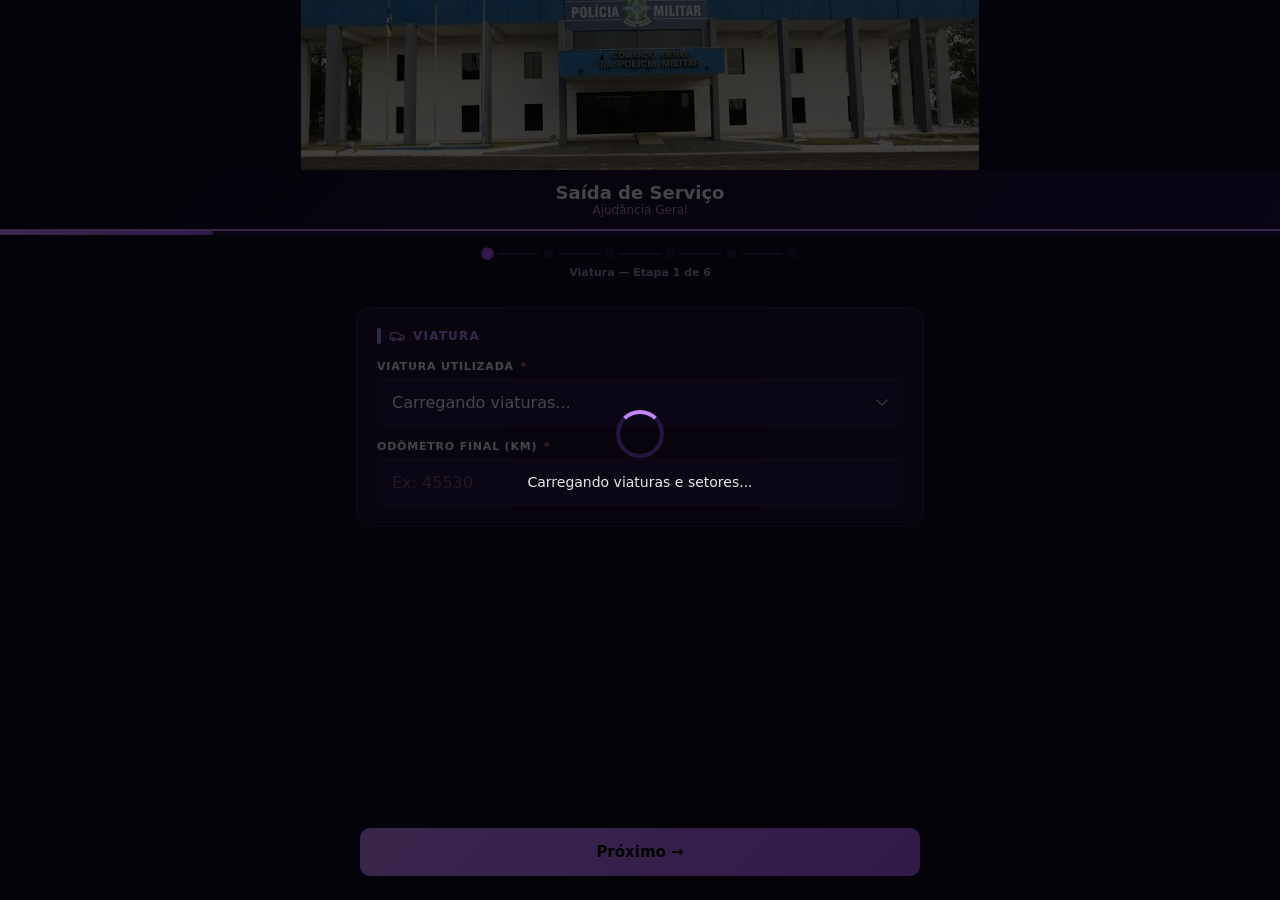
<file: saida.html>
<!DOCTYPE html>
<html lang="pt-BR">
<head>
<meta charset="UTF-8">
<meta name="viewport" content="width=device-width, initial-scale=1, viewport-fit=cover">
<meta name="theme-color" content="#0f0a1e">
<title>Ajudância Geral — Saída de Serviço</title>
<link rel="manifest" href="manifest.json">
<link rel="apple-touch-icon" href="icon-512.png">
<link rel="stylesheet" href="common.css?v=2026.11.06.4">
</head>
<body class="tema-saida">
<img src="comando_geral_banner.jpg" class="banner-bpm" alt="Ajudância Geral" width="678" height="170">
<div class="hdr">
  <div><div class="hdr-title">Saída de Serviço</div><div class="hdr-sub">Ajudância Geral</div></div>
</div>
<div class="progress-bar"><div class="progress-fill" id="progressFill" style="width:17%"></div></div>
<div class="steps-row" id="stepsRow"></div>
<div class="step-label" id="stepLabel">Etapa 1 de 6</div>

<div class="container">
  <div class="erro-msg" id="erroGlobal" role="alert"></div>
  <div class="info-msg" id="infoGlobal" role="status"></div>

  <!-- 1. Viatura -->
  <div class="section active" id="s1">
    <div class="card">
      <div class="card-title"><svg class="ic" aria-hidden="true" focusable="false"><use href="#i-car"></use></svg> Viatura</div>
      <div class="fg">
        <label for="prefixo">Viatura utilizada <span class="req">*</span></label>
        <select id="prefixo" required><option value="">Carregando viaturas...</option></select>
        <div class="msg-invalido">Selecione a viatura</div>
      </div>
      <div class="fg">
        <label for="odometroFinal">Odômetro Final (km) <span class="req">*</span></label>
        <input type="text" inputmode="numeric" autocomplete="off" id="odometroFinal" placeholder="Ex: 45530" maxlength="7">
        <div class="odometro-hint" id="odometroHint"></div>
        <div class="odo-aviso" id="odoAviso" role="alert">
          <span id="odoAvisoTxt"></span>
          <label><input type="checkbox" id="odoConfirma"> Confirmo que o odômetro informado está correto</label>
        </div>
        <div class="msg-invalido">Informe o odômetro final</div>
      </div>
    </div>
  </div>

  <!-- 2. Setor -->
  <div class="section" id="s2">
    <div class="card">
      <div class="card-title"><svg class="ic" aria-hidden="true" focusable="false"><use href="#i-map-pin"></use></svg> Setor de Atuação</div>
      <div class="fg">
        <label for="setor">Setor <span class="req">*</span></label>
        <select id="setor" required><option value="">Carregando setores...</option></select>
        <div class="msg-invalido">Selecione o setor</div>
      </div>
      <div class="fg" id="setorLivreGroup" style="display:none">
        <label for="setorLivre">Informe o setor <span class="req">*</span></label>
        <input type="text" id="setorLivre" class="upper" placeholder="Nome completo do setor..." maxlength="100">
        <div class="msg-invalido">Informe o setor</div>
      </div>
    </div>
  </div>

  <!-- 3. Guarnição -->
  <div class="section" id="s3">
    <div class="card">
      <div class="card-title"><svg class="ic" aria-hidden="true" focusable="false"><use href="#i-users"></use></svg> Guarnição</div>
      <div class="fg">
        <label for="comandante">Comandante <span class="req">*</span></label>
        <input type="text" id="comandante" class="upper" placeholder="GRADUAÇÃO E NOME DE GUERRA" maxlength="80" autocomplete="off">
        <div class="msg-invalido">Informe o comandante</div>
      </div>
      <div class="fg">
        <label for="motorista">Motorista <span class="req">*</span></label>
        <input type="text" id="motorista" class="upper" placeholder="GRADUAÇÃO E NOME DE GUERRA" maxlength="80" autocomplete="off">
        <div class="msg-invalido">Informe o motorista</div>
      </div>
      <div class="fg">
        <label for="matricula">Matrícula do Motorista <span class="req">*</span></label>
        <input type="text" inputmode="numeric" id="matricula" placeholder="Ex: 100012345" maxlength="12" autocomplete="off">
        <div class="msg-invalido">Matrícula inválida (somente números, ex: 100012345)</div>
      </div>
    </div>
  </div>

  <!-- 4. Abastecimento -->
  <div class="section" id="s4">
    <div class="card">
      <div class="card-title"><svg class="ic" aria-hidden="true" focusable="false"><use href="#i-fuel"></use></svg> Abastecimento</div>
      <div class="fg">
        <label>Houve abastecimento? <span class="req">*</span></label>
        <div class="opcao-group">
          <button type="button" class="opcao-btn" data-group="abast" data-val="SIM" data-tone="ok"><div class="obi"><svg class="ic" aria-hidden="true" focusable="false"><use href="#i-fuel"></use></svg></div><div class="obt">Sim, abasteceu</div></button>
          <button type="button" class="opcao-btn" data-group="abast" data-val="NÃO" data-tone="no"><div class="obi"><svg class="ic" aria-hidden="true" focusable="false"><use href="#i-ban"></use></svg></div><div class="obt">Não abasteceu</div></button>
        </div>
        <div class="msg-invalido" id="msg-abast">Selecione uma opção</div>
      </div>

      <div id="saldoGroup" data-depends="abast:SIM" style="display:none">
        <div class="fg mt">
          <label for="saldoCartao">Saldo do cartão após abastecimento <span class="req">*</span></label>
          <input type="text" inputmode="numeric" id="saldoCartao" placeholder="Ex: 150,50" autocomplete="off" maxlength="15">
          <div class="saldo-hint" id="saldoHint"><svg class="ic" aria-hidden="true" focusable="false"><use href="#i-wallet"></use></svg> <span id="saldoHintVal"></span></div>
          <div class="msg-invalido" id="msgSaldo">Informe o saldo do cartão (ex: 150,50)</div>
        </div>
        <div class="saldo-alerta">
          <div class="saldo-alerta-titulo"><svg class="ic" aria-hidden="true" focusable="false"><use href="#i-alert"></use></svg> Atenção — Informação crítica</div>
          <div class="saldo-alerta-texto">O saldo é usado pelo setor de <strong>logística</strong> para controle financeiro das viaturas. Um saldo <strong>incorreto</strong> pode impedir a solicitação de <strong>suplementação de crédito</strong> junto ao comando, comprometendo abastecimentos futuros.<br><br><svg class="ic" aria-hidden="true" focusable="false"><use href="#i-check-circle"></use></svg> Informe o saldo <strong>exato</strong> exibido no comprovante ou terminal do posto.</div>
        </div>
        <div class="fg mt">
          <label>Ficou pendência no posto? <span class="req">*</span></label>
          <div class="opcao-group">
            <button type="button" class="opcao-btn" data-group="pend" data-val="SIM" data-tone="ok"><div class="obi"><svg class="ic" aria-hidden="true" focusable="false"><use href="#i-alert"></use></svg></div><div class="obt">Sim, ficou pendência</div></button>
            <button type="button" class="opcao-btn" data-group="pend" data-val="NÃO" data-tone="no"><div class="obi"><svg class="ic" aria-hidden="true" focusable="false"><use href="#i-check-circle"></use></svg></div><div class="obt">Sem pendência</div></button>
          </div>
          <div class="msg-invalido" id="msg-pend">Selecione uma opção</div>
        </div>
        <div class="fg" id="qualPendenciaGroup" data-depends="pend:SIM" style="display:none">
          <label for="qualPendencia">Qual pendência? <span class="req">*</span></label>
          <textarea id="qualPendencia" placeholder="Descreva a pendência..." rows="3"></textarea>
          <div class="msg-invalido">Informe a pendência</div>
        </div>
      </div>
    </div>
  </div>

  <!-- 5. Limpeza -->
  <div class="section" id="s5">
    <div class="card">
      <div class="card-title"><svg class="ic" aria-hidden="true" focusable="false"><use href="#i-sparkles"></use></svg> Controle de Limpeza</div>
      <div class="fg">
        <label>A viatura está sendo entregue limpa? <span class="req">*</span></label>
        <div class="opcao-group">
          <button type="button" class="opcao-btn" data-group="limpa" data-val="SIM" data-tone="ok"><div class="obi"><svg class="ic" aria-hidden="true" focusable="false"><use href="#i-check-circle"></use></svg></div><div class="obt">Sim, está limpa</div></button>
          <button type="button" class="opcao-btn" data-group="limpa" data-val="NÃO" data-tone="no"><div class="obi"><svg class="ic" aria-hidden="true" focusable="false"><use href="#i-ban"></use></svg></div><div class="obt">Não está limpa</div></button>
        </div>
        <div class="msg-invalido" id="msg-limpa">Selecione uma opção</div>
      </div>
      <div id="justLimpaGroup" data-depends="limpa:NÃO" style="display:none">
        <div class="fg mt">
          <label for="justLimpaSaida">Justifique o motivo da viatura não estar limpa <span class="req">*</span></label>
          <textarea id="justLimpaSaida" placeholder="Ex: Serviço em área de terra, falta de tempo para lavar, chuva forte..." rows="3"></textarea>
          <div class="msg-invalido">Informe a justificativa</div>
        </div>
        <div class="fg">
          <label>Fotos da situação na entrega <span class="opt">(opcional)</span></label>
          <div class="foto-area" data-fotos="limpeza">
            <div class="foto-btns">
              <button type="button" class="foto-btn camera" id="limpCam"><span class="foto-btn-icon"><svg class="ic" aria-hidden="true" focusable="false"><use href="#i-camera"></use></svg></span><span>Tirar Foto</span></button>
              <button type="button" class="foto-btn galeria" id="limpGal"><span class="foto-btn-icon"><svg class="ic" aria-hidden="true" focusable="false"><use href="#i-image"></use></svg></span><span>Galeria</span></button>
            </div>
            <input type="file" id="limpCam_input" accept="image/*" capture="environment" hidden>
            <input type="file" id="limpGal_input" accept="image/*" multiple hidden>
            <div class="fotos-preview" id="limpPreview"></div>
            <div class="foto-status" id="limpStatus">Nenhuma foto selecionada</div>
          </div>
        </div>
      </div>
    </div>
  </div>

  <!-- 6. Sinistros e finalização -->
  <div class="section" id="s6">
    <div class="card">
      <div class="card-title"><svg class="ic" aria-hidden="true" focusable="false"><use href="#i-alert"></use></svg> Sinistros e Avarias</div>
      <div class="fg">
        <label>Houve sinistro ou novas avarias? <span class="req">*</span></label>
        <div class="opcao-group">
          <button type="button" class="opcao-btn" data-group="sin" data-val="SIM" data-tone="ok"><div class="obi"><svg class="ic" aria-hidden="true" focusable="false"><use href="#i-alert"></use></svg></div><div class="obt">Sim, houve</div></button>
          <button type="button" class="opcao-btn" data-group="sin" data-val="NÃO" data-tone="no"><div class="obi"><svg class="ic" aria-hidden="true" focusable="false"><use href="#i-check-circle"></use></svg></div><div class="obt">Não houve</div></button>
        </div>
        <div class="msg-invalido" id="msg-sin">Selecione uma opção</div>
      </div>
      <div class="fg mt" id="descSinistroGroup" data-depends="sin:SIM" style="display:none">
        <label for="descricaoAlteracoes">Descreva as alterações <span class="req">*</span></label>
        <textarea id="descricaoAlteracoes" placeholder="Descreva detalhadamente..." rows="4"></textarea>
        <div class="msg-invalido">Informe a descrição</div>
      </div>
      <div class="fg mt">
        <label>Fotos do sinistro/avaria <span class="opt">(opcional — enviadas para o Drive)</span></label>
        <div class="foto-area" data-fotos="sinistro">
          <div class="foto-btns">
            <button type="button" class="foto-btn camera" id="sinCam"><span class="foto-btn-icon"><svg class="ic" aria-hidden="true" focusable="false"><use href="#i-camera"></use></svg></span><span>Tirar Foto</span></button>
            <button type="button" class="foto-btn galeria" id="sinGal"><span class="foto-btn-icon"><svg class="ic" aria-hidden="true" focusable="false"><use href="#i-image"></use></svg></span><span>Galeria / Arquivo</span></button>
          </div>
          <input type="file" id="sinCam_input" accept="image/*" capture="environment" hidden>
          <input type="file" id="sinGal_input" accept="image/*" multiple hidden>
          <div class="fotos-preview" id="sinPreview"></div>
          <div class="foto-status" id="sinStatus">Nenhuma foto selecionada</div>
          <div class="foto-upload-prog" id="fotoProgBar"><div class="foto-upload-prog-fill" id="fotoProgFill" style="width:0%"></div></div>
        </div>
      </div>
    </div>
    <div class="card card-decl">
      <div class="card-title"><svg class="ic" aria-hidden="true" focusable="false"><use href="#i-scale"></use></svg> Declaração</div>
      <p style="font-size:13px;line-height:1.6">Ao enviar, declaro que todas as informações são verdadeiras, nos termos do <strong>Art. 17 — I RDPM</strong>.</p>
    </div>
  </div>

  <div id="tela-sucesso">
    <div class="success-icon" id="successIcon"><svg class="ic" aria-hidden="true" focusable="false"><use href="#i-check-circle"></use></svg></div>
    <div class="success-title" id="successTitle">Saída Registrada!</div>
    <div class="success-sub" id="successDetalhes">Saída registrada com sucesso.</div>
    <div class="success-aviso" id="successAviso"></div>
    <button class="btn-novo" id="btnNovo" type="button">+ Nova Saída</button>
  </div>
</div>

<div class="footer-fixed" id="footerFixed">
  <button class="btn btn-back" id="btnBack" type="button" style="display:none">← Voltar</button>
  <button class="btn btn-next" id="btnNext" type="button">Próximo →</button>
  <button class="btn btn-send" id="btnSend" type="button" style="display:none">✓ Enviar</button>
</div>
<div class="loading-ov" id="loadingOv"><div class="loading-spin"></div><div class="loading-txt" id="loadingTxt">Carregando...</div></div>

<script src="common.js?v=2026.11.06.4"></script>
<script>if(!window.GAR){document.body.innerHTML='<div style="padding:30px;color:#fff;font-family:sans-serif;line-height:1.6"><h2>Arquivos incompletos</h2><p>O arquivo common.js não foi encontrado. Publique common.js, common.css e comando_geral_banner.jpg na mesma pasta de entrada.html e saida.html.</p></div>';throw new Error('common.js ausente');}</script>
<script>
(function () {
  'use strict';
  var $ = GAR.$;
  var LABELS = ['Viatura', 'Setor', 'Guarnição', 'Abastecimento', 'Limpeza', 'Finalização'];
  var idEnvio = GAR.uuid(); // identifica este registro (reenvio após falha de rede mantém o mesmo id; o servidor ignora repetidos)
  var enviando = false, finalizando = false;
  var infoPromessas = {}; // uma única consulta por viatura atende odômetro E saldo
  var seqConsulta = 0;    // só vale a resposta da consulta mais recente (troca de viatura invalida as anteriores)
  var W;

  var odo = GAR.odometro.criar({ input: 'odometroFinal', hint: 'odometroHint', aviso: 'odoAviso', avisoTxt: 'odoAvisoTxt', confirma: 'odoConfirma', orientacao: 'informe o odômetro final' });
  var fotosSin = GAR.criarFotos({ nome: 'sinistro', camera: 'sinCam', galeria: 'sinGal', preview: 'sinPreview', status: 'sinStatus', rotulo: 'sinistro_saida' });
  var fotosLimpa = GAR.criarFotos({ nome: 'limpeza', camera: 'limpCam', galeria: 'limpGal', preview: 'limpPreview', status: 'limpStatus', rotulo: 'limpeza_saida' });

  /* ---------- Consulta da viatura (odômetro + saldo numa só chamada) ---------- */
  function infoDaViatura(prefixo) {
    if (!infoPromessas[prefixo]) {
      infoPromessas[prefixo] = GAR.infoViatura(prefixo, { confirmar: false })
        .catch(function (e) { delete infoPromessas[prefixo]; throw e; });
    }
    return infoPromessas[prefixo];
  }
  function obterSaldo(prefixo) {
    return infoDaViatura(prefixo).then(function (d) {
      if (!d || d.saldo === undefined) throw new Error('saldo indisponível'); // Apps Script antigo: sem rota de saldo
      return { saldo: d.saldo };
    });
  }
  function mostrarDicaSaldo() {
    var prefixo = $('prefixo').value, hint = $('saldoHint'), val = $('saldoHintVal');
    if (!prefixo) { hint.style.display = 'none'; return; }
    hint.style.display = 'block';
    val.textContent = 'Buscando último saldo registrado...';
    obterSaldo(prefixo).then(function (d) {
      if ($('prefixo').value !== prefixo) return;
      var s = NaN;
      if (d && d.saldo != null && d.saldo !== '') {
        if (typeof d.saldo === 'number') s = d.saldo;
        else if (String(d.saldo).indexOf(',') !== -1) s = parseFloat(String(d.saldo).replace(/\./g, '').replace(',', '.')); // "1.250,50"
        else s = parseFloat(d.saldo); // "150.5"
      }
      if (!isNaN(s)) val.innerHTML = 'Último saldo registrado: <strong>' + GAR.esc(GAR.fmtMoeda(s)) + '</strong> — atualize se o valor mudou';
      else val.textContent = 'Nenhum saldo anterior registrado para esta viatura';
    }).catch(function () { hint.style.display = 'none'; });
  }

  /* ---------- Troca de viatura ---------- */
  function aoSelecionarViatura(preservar) {
    var p = $('prefixo').value, meu = ++seqConsulta;
    if (!preservar) { $('odometroFinal').value = ''; $('odoConfirma').checked = false; }
    odo.limpar();
    if (!p) return;
    odo.consultando();
    infoDaViatura(p).then(function (d) {
      if (meu !== seqConsulta) return; // viatura trocada enquanto consultava
      var n = d && d.odometro != null ? Number(d.odometro) : NaN;
      if (isNaN(n)) throw new Error('odômetro indisponível');
      odo.definirRef(n);
    }).catch(function () { if (meu === seqConsulta) odo.falhou(); });
    obterSaldo(p).catch(function () {}); // pré-carrega o saldo em paralelo
    if (GAR.opc.abast === 'SIM') mostrarDicaSaldo();
  }

  /* ---------- Validação por etapa ---------- */
  function validar(n) {
    var ok = true;
    if (n === 1) {
      if (!$('prefixo').value) { GAR.invalido('prefixo'); ok = false; }
      var pr = odo.problema(finalizando);
      if (pr === 'vazio') { GAR.invalido('odometroFinal'); ok = false; }
      else if (pr === 'consultando') { GAR.mostrarErro('Aguarde um instante: consultando o último odômetro da viatura...'); ok = false; }
      else if (pr === 'bloqueado') { GAR.invalido('odometroFinal', false); GAR.mostrarErro(odo.mensagem()); ok = false; }
      else if (pr === 'confirmar') { odo.marcarPendente(); GAR.mostrarErro('Confirme o odômetro informado marcando a caixa abaixo do campo.'); ok = false; }
    }
    if (n === 2) {
      if (!$('setor').value) { GAR.invalido('setor'); ok = false; }
      else if ($('setor').value === 'OUTRO' && !GAR.req('setorLivre')) ok = false;
    }
    if (n === 3) {
      if (!GAR.req('comandante')) ok = false;
      if (!GAR.req('motorista')) ok = false;
      var mat = $('matricula').value.trim();
      if (!mat || parseInt(mat, 10) < 1000) { GAR.invalido('matricula'); ok = false; }
    }
    if (n === 4) {
      if (!GAR.reqOpc('abast')) ok = false;
      if (GAR.opc.abast === 'SIM') {
        if (GAR.parseSaldo($('saldoCartao').value) == null) { GAR.invalido('saldoCartao'); $('msgSaldo').classList.add('on'); ok = false; }
        if (!GAR.reqOpc('pend')) ok = false;
        if (GAR.opc.pend === 'SIM' && !GAR.req('qualPendencia')) ok = false;
      }
    }
    if (n === 5) {
      if (!GAR.reqOpc('limpa')) ok = false;
      if (GAR.opc.limpa === 'NÃO' && !GAR.req('justLimpaSaida')) ok = false;
    }
    if (n === 6) {
      if (!GAR.reqOpc('sin')) ok = false;
      if (GAR.opc.sin === 'SIM' && !GAR.req('descricaoAlteracoes')) ok = false;
    }
    if (!ok && !$('erroGlobal').classList.contains('on')) GAR.mostrarErro('Preencha todos os campos obrigatórios.');
    return ok;
  }

  /* ---------- Envio ---------- */
  /** Dados do registro (o idEnvio e o texto das fotos são acrescentados por GAR.enviarItem). */
  function montarPayload() {
    var setor = $('setor').value;
    var abast = GAR.opc.abast, pend = GAR.opc.pend, limpa = GAR.opc.limpa, sin = GAR.opc.sin;
    return Object.assign({
      tipo: 'saida',
      prefixo: $('prefixo').value,
      odometroFinal: String(odo.valor()),
      setor: setor,
      setorTextoLivre: setor === 'OUTRO' ? $('setorLivre').value.trim() : '',
      comandante: $('comandante').value.trim().toUpperCase(),
      motorista: $('motorista').value.trim().toUpperCase(),
      matricula: $('matricula').value.trim(),
      houvAbastecimento: abast,
      saldoCartao: abast === 'SIM' ? GAR.saldoParaEnvio($('saldoCartao').value) : '',
      pendenciaPostos: abast === 'SIM' ? pend : 'NÃO',
      qualPendencia: abast === 'SIM' && pend === 'SIM' ? $('qualPendencia').value.trim() : '',
      viaturaLimpaSaida: limpa,
      justLimpaSaida: limpa === 'NÃO' ? $('justLimpaSaida').value.trim() : '',
      houveSinistro: sin,
      descricaoAlteracoes: sin === 'SIM' ? $('descricaoAlteracoes').value.trim() : 'SEM NOVAS AVARIAS'
    }, odo.payload());
  }

  async function enviar() {
    if (enviando) return;
    GAR.esconderErro();
    finalizando = true; var okTudo = W.validarTudo(); finalizando = false; // a consulta pendente só bloqueia o ENVIO, não o avanço
    if (!okTudo) return;
    enviando = true; $('btnSend').disabled = true;
    try {
      GAR.loading(true, 'Preparando envio...');
      await Promise.all([fotosSin.pronto(), fotosLimpa.pronto()]);
      var payload = montarPayload();
      var item = { id: idEnvio, tipo: 'saida', prefixo: payload.prefixo, payload: payload, fotos: GAR.coletarFotos([fotosSin, fotosLimpa]) };
      var res;
      try { res = await GAR.enviarItem(item); }
      catch (eRede) {
        GAR.loading(false);
        if (await GAR.fila.adicionar(item)) salvoNaFila(payload);
        else GAR.mostrarErro('Falha de conexão ao enviar. Seus dados foram mantidos — verifique o sinal e toque em Enviar novamente.');
        return;
      }
      GAR.loading(false);
      if (!res.r.ok) { recusado(res.r); return; }
      sucesso(res.payload, res.rf);
    } catch (e) {
      GAR.loading(false);
      GAR.mostrarErro('Falha inesperada ao enviar. Seus dados foram mantidos — toque em Enviar novamente.');
    } finally {
      enviando = false; $('btnSend').disabled = false;
    }
  }

  function recusado(r) {
    if (r.confirmarOdometro && !odo.confirmado()) {
      odo.forcarConfirmacao(r.erro); W.ir(1); odo.marcarPendente();
      GAR.mostrarErro('O servidor pede a confirmação do odômetro. Marque a caixa abaixo do campo e envie novamente.');
    } else {
      GAR.mostrarErro('O servidor não aceitou o registro: ' + r.erro + '. Seus dados foram mantidos.');
    }
  }

  function salvoNaFila(p) {
    GAR.guarnicao.salvar(p.setor, p.setorTextoLivre);
    GAR.draft.limpar();
    $('successIcon').innerHTML = GAR.ico('cloud-off'); $('successIcon').classList.add('offline');
    $('successTitle').textContent = 'Salvo neste aparelho';
    $('successDetalhes').innerHTML = 'Sem conexão no momento. O registro da viatura <strong>' + GAR.esc(p.prefixo) +
      '</strong> está guardado e será enviado automaticamente quando o sinal voltar.<br>Mantenha o aplicativo aberto ou abra-o novamente com sinal.';
    W.concluir();
  }

  function sucesso(p, rf) {
    GAR.loading(false);
    GAR.guarnicao.salvar(p.setor, p.setorTextoLivre);
    GAR.draft.limpar();
    var setorFinal = p.setor === 'OUTRO' ? p.setorTextoLivre : p.setor;
    var h = 'Viatura <strong>' + GAR.esc(p.prefixo) + '</strong> baixada do serviço.<br>Setor: <strong>' + GAR.esc(setorFinal) +
      '</strong><br>Motorista: <strong>' + GAR.esc(p.motorista) + '</strong>' +
      (p.houvAbastecimento === 'SIM' ? '<br>Abastecimento: <strong>SIM</strong>' : '') +
      (p.houveSinistro === 'SIM' ? '<br><span style="color:#f87171">' + GAR.ico('alert') + ' Sinistro registrado</span>' : '') +
      (rf.ok > 0 ? '<br>' + GAR.ico('camera') + ' ' + rf.ok + ' foto(s) enviada(s) para o Drive' : '');
    $('successDetalhes').innerHTML = h;
    if (rf.falhas > 0) $('successAviso').textContent = rf.falhas + ' foto(s) não puderam ser enviadas. O registro da saída foi concluído normalmente.';
    W.concluir();
  }

  /* ---------- Inicialização ---------- */
  document.addEventListener('DOMContentLoaded', function () {
    W = GAR.wizard({ labels: LABELS, validar: validar });

    $('btnNext').addEventListener('click', W.avancar);
    $('btnBack').addEventListener('click', W.voltar);
    $('btnSend').addEventListener('click', enviar);
    $('btnNovo').addEventListener('click', function () { location.reload(); });

    $('prefixo').addEventListener('change', function () { aoSelecionarViatura(false); });
    odo.ligar();
    $('setor').addEventListener('change', function () {
      var outro = this.value === 'OUTRO';
      $('setorLivreGroup').style.display = outro ? 'block' : 'none';
      if (!outro) $('setorLivre').value = '';
    });
    $('matricula').addEventListener('input', function () { GAR.somenteDigitos(this); });
    $('saldoCartao').addEventListener('input', function () { GAR.formatarSaldoInput(this); });
    GAR.onOpcao.abast = function (v) { if (v === 'SIM') mostrarDicaSaldo(); };

    GAR.aplicarDependencias();
    GAR.draft.init('gar:rascunho:saida', {
      getEtapa: function () { return W.etapa; },
      getId: function () { return idEnvio; },
      setId: function (id) { idEnvio = id; }
    });
    W.atualizar();

    GAR.carregarDados(function () {
      GAR.guarnicao.preencher();
      var g = GAR.guarnicao.setor();
      if (g && g.setor && !$('setor').value) {
        var tem = Array.prototype.some.call($('setor').options, function (o) { return o.value === g.setor; });
        if (tem) {
          $('setor').value = g.setor;
          if (g.setor === 'OUTRO') { $('setorLivreGroup').style.display = 'block'; $('setorLivre').value = g.setorLivre || ''; }
        }
      }
      if (GAR.draft.existe() && GAR.draft.restaurar()) {
        if ($('setor').value === 'OUTRO') $('setorLivreGroup').style.display = 'block';
        if ($('prefixo').value) aoSelecionarViatura(true);
        W.ir(GAR.draft.etapaSalva());
        GAR.info('Rascunho restaurado. Se você anexou fotos, selecione-as novamente.', {
          texto: 'Descartar', fn: function () { GAR.draft.limpar(); location.reload(); }
        });
      }
      GAR.draft.ativar();
    });
  });
})();

</script>
</body>
</html>
</file>
<file: common.css>
/* ============================================================
   Sistema Garageiro — Ajudância Geral
   Estilos compartilhados (entrada.html / saida.html)
   Tema por página: <body class="tema-entrada"> ou "tema-saida"
   ============================================================ */
:root{--green:#27ae60;--red:#e74c3c;--warn:#fbbf24}
body.tema-entrada{--bg:#0a1628;--bg2:#111f35;--bg3:#1a2d45;--bd:#253a55;--ac:#00c9a7;--ac2:#0099ff;--txt:#e2e8f0;--txt2:#8ea0b5;
  --hdr1:#0a1628;--hdr2:#112244;--nao:#e74c3c;--nao-bg:rgba(231,76,60,.08);--ring:rgba(0,201,167,.18);--ac-soft:rgba(0,201,167,.08);--ac-line:rgba(0,201,167,.2)}
body.tema-saida{--bg:#0f0a1e;--bg2:#1a1030;--bg3:#251540;--bd:#3a2055;--ac:#c084fc;--ac2:#a855f7;--txt:#e2e8f0;--txt2:#a78bbb;
  --hdr1:#0f0a1e;--hdr2:#1e1040;--nao:#c084fc;--nao-bg:rgba(192,132,252,.07);--ring:rgba(192,132,252,.2);--ac-soft:rgba(192,132,252,.08);--ac-line:rgba(192,132,252,.2)}

*{margin:0;padding:0;box-sizing:border-box;-webkit-tap-highlight-color:transparent}
html,body{min-height:100vh;background:var(--bg);color:var(--txt);font-family:'Segoe UI',system-ui,-apple-system,Roboto,sans-serif}
body{-webkit-text-size-adjust:100%}
.banner-bpm{width:100%;max-width:678px;height:auto;display:block;margin:0 auto}
.hdr{background:linear-gradient(135deg,var(--hdr1),var(--hdr2));border-bottom:2px solid var(--ac);padding:14px 20px;display:flex;align-items:center;gap:14px;position:sticky;top:0;z-index:100}
.hdr-icon{width:44px;height:44px;border-radius:50%;background:linear-gradient(135deg,var(--ac),var(--ac2));display:flex;align-items:center;justify-content:center;font-size:20px;flex-shrink:0}
.hdr-title{font-size:17px;font-weight:700}.hdr-sub{font-size:11px;color:var(--txt2);margin-top:2px}
.progress-bar{height:4px;background:var(--bg3)}
.progress-fill{height:100%;background:linear-gradient(90deg,var(--ac),var(--ac2));transition:width .4s ease;border-radius:0 2px 2px 0}
.steps-row{display:flex;align-items:center;justify-content:center;gap:6px;padding:14px 20px 8px}
.step-dot{width:9px;height:9px;border-radius:50%;background:var(--bg3);border:1.5px solid var(--bd);transition:all .3s;flex-shrink:0}
.step-dot.done{background:var(--ac);border-color:var(--ac)}
.step-dot.active{background:var(--ac2);border-color:var(--ac2);transform:scale(1.4)}
.step-line{flex:1;height:2px;background:var(--bd);max-width:40px}
.step-label{font-size:11px;color:var(--txt2);text-align:center;padding:0 20px 12px;font-weight:600}
.container{max-width:600px;margin:0 auto;padding:16px 16px 120px}
.section{display:none}
.section.active{display:block;animation:fadeUp .3s ease}
@media (prefers-reduced-motion:reduce){.section.active{animation:none}.progress-fill,.step-dot{transition:none}}
@keyframes fadeUp{from{opacity:0;transform:translateY(16px)}to{opacity:1;transform:translateY(0)}}
.card{background:var(--bg2);border:1px solid var(--bd);border-radius:14px;padding:20px;margin-bottom:14px}
.card-title{font-size:12px;font-weight:700;text-transform:uppercase;letter-spacing:1.2px;color:var(--ac);margin-bottom:16px;display:flex;align-items:center;gap:8px}
.card-title::before{content:'';width:4px;height:16px;background:var(--ac);border-radius:2px;flex-shrink:0}
.card-decl{border-color:var(--ac);background:var(--ac-soft)}
.fg{margin-bottom:14px}.fg:last-child{margin-bottom:0}
.fg.mt{margin-top:14px}
label{display:block;font-size:11px;font-weight:700;text-transform:uppercase;letter-spacing:.8px;color:var(--txt);margin-bottom:6px}
label .req{color:#f87171;margin-left:2px}
label .opt{color:var(--txt2);margin-left:4px;font-weight:400;text-transform:none}
/* 16px evita o zoom automático do iOS ao focar o campo */
input,select,textarea{width:100%;padding:13px 14px;background:var(--bg3);border:1.5px solid var(--bd);border-radius:9px;color:var(--txt);font-size:16px;font-family:inherit;transition:border-color .2s;-webkit-appearance:none;appearance:none}
select{background-image:url("data:image/svg+xml,%3Csvg xmlns='http://www.w3.org/2000/svg' width='12' height='8' viewBox='0 0 12 8'%3E%3Cpath d='M1 1l5 5 5-5' stroke='%23a0aec0' stroke-width='1.5' fill='none' stroke-linecap='round'/%3E%3C/svg%3E");background-repeat:no-repeat;background-position:right 14px center;padding-right:36px}
input:focus,select:focus,textarea:focus{outline:none;border-color:var(--ac);box-shadow:0 0 0 3px var(--ring)}
input:disabled,select:disabled{opacity:.5;cursor:not-allowed}
input.upper{text-transform:uppercase}
textarea{resize:none;min-height:80px;line-height:1.5}
::placeholder{color:var(--txt2);opacity:.55}
.fg-row{display:grid;grid-template-columns:1fr 1fr;gap:12px}
@media (max-width:380px){.fg-row{grid-template-columns:1fr}}

/* opções (Sim/Não e níveis) */
.opcao-group{display:grid;grid-template-columns:1fr 1fr;gap:10px}
.opcao-btn{padding:14px 10px;border:2px solid var(--bd);border-radius:10px;background:var(--bg3);color:var(--txt);text-align:center;cursor:pointer;transition:all .2s;user-select:none;font:inherit;display:block;width:100%}
.opcao-btn .obi{font-size:22px;margin-bottom:6px}
.opcao-btn .obt{font-size:13px;font-weight:700;color:var(--txt)}
.opcao-btn:focus-visible{outline:2px solid var(--ac);outline-offset:2px}
.opcao-btn.sel[data-tone="ok"]{border-color:var(--green);background:rgba(39,174,96,.08)}
.opcao-btn.sel[data-tone="ok"] .obt{color:var(--green)}
.opcao-btn.sel[data-tone="no"]{border-color:var(--nao);background:var(--nao-bg)}
.opcao-btn.sel[data-tone="no"] .obt{color:var(--nao)}
.nivel-group{display:grid;grid-template-columns:repeat(3,1fr);gap:8px}
.nivel-group .opcao-btn{padding:11px 4px;border-width:1.5px;border-radius:8px;font-size:13px;font-weight:600}
.nivel-group .opcao-btn.sel[data-tone="min"]{background:#e74c3c;border-color:#e74c3c;color:#fff}
.nivel-group .opcao-btn.sel[data-tone="med"]{background:#f39c12;border-color:#f39c12;color:#000}
.nivel-group .opcao-btn.sel[data-tone="max"]{background:#27ae60;border-color:#27ae60;color:#fff}

/* checklist de alterações */
.check-grid{display:grid;grid-template-columns:1fr 1fr;gap:7px}
.check-item{display:flex;align-items:center;gap:9px;padding:10px 12px;border:1.5px solid var(--bd);border-radius:8px;cursor:pointer;transition:all .2s;user-select:none;background:transparent;color:var(--txt);font:inherit;text-align:left;width:100%}
.check-item.selected{border-color:var(--ac);background:var(--ac-soft)}
.check-item:focus-visible{outline:2px solid var(--ac);outline-offset:2px}
.check-box{width:18px;height:18px;border:2px solid var(--bd);border-radius:4px;flex-shrink:0;display:flex;align-items:center;justify-content:center;font-size:11px;transition:all .2s}
.check-item.selected .check-box{background:var(--ac);border-color:var(--ac);color:#000}
.check-label{font-size:12px;color:var(--txt);line-height:1.2}

/* rodapé de navegação */
.footer-fixed{position:fixed;bottom:0;left:0;right:0;background:linear-gradient(0deg,var(--bg) 80%,transparent);padding:16px 20px calc(24px + env(safe-area-inset-bottom));display:flex;gap:12px;max-width:600px;margin:0 auto;z-index:50}
.btn{flex:1;padding:15px;border:none;border-radius:10px;font-size:15px;font-weight:700;cursor:pointer;display:flex;align-items:center;justify-content:center;gap:8px;transition:all .2s;font-family:inherit;min-height:48px}
.btn-back{background:var(--bg3);color:var(--txt2);border:1.5px solid var(--bd)}
.btn-next{background:linear-gradient(135deg,var(--ac),var(--ac2));color:#000}
.btn-send{background:linear-gradient(135deg,var(--green),#1a8a4a);color:#fff}
.btn:active{transform:scale(.97)}
.btn:disabled{opacity:.45;cursor:not-allowed;transform:none}

/* sucesso */
#tela-sucesso{display:none;text-align:center;padding:60px 20px}
#tela-sucesso.active{display:block}
.success-icon{font-size:72px;margin-bottom:20px}
.success-title{font-size:24px;font-weight:700;color:var(--ac);margin-bottom:12px}
.success-sub{font-size:14px;color:var(--txt2);line-height:1.6;margin-bottom:30px}
.success-aviso{font-size:12px;color:var(--warn);line-height:1.5;margin:-14px 0 24px}
.btn-novo{padding:14px 28px;border:none;border-radius:10px;background:linear-gradient(135deg,var(--ac),var(--ac2));color:#000;font-size:15px;font-weight:700;cursor:pointer}

/* mensagens */
.erro-msg{background:rgba(231,76,60,.12);border:1px solid rgba(231,76,60,.3);border-radius:8px;padding:12px 14px;font-size:13px;color:#f87171;margin-bottom:14px;display:none}
.erro-msg.on{display:block}
.erro-msg button{margin-top:8px;padding:8px 14px;border-radius:8px;border:1px solid rgba(248,113,113,.5);background:transparent;color:#fca5a5;font-weight:700;cursor:pointer;font-family:inherit}
.info-msg{background:var(--ac-soft);border:1px solid var(--ac-line);border-radius:8px;padding:10px 14px;font-size:12px;color:var(--ac);margin-bottom:14px;display:none;align-items:center;justify-content:space-between;gap:10px}
.info-msg.on{display:flex}
.info-msg button{background:transparent;border:1px solid var(--ac-line);color:var(--ac);border-radius:6px;padding:5px 10px;font-weight:700;cursor:pointer;font-family:inherit;font-size:12px}
input.invalido,select.invalido,textarea.invalido{border-color:#e74c3c !important}
.msg-invalido{font-size:11px;color:#f87171;margin-top:4px;display:none}
.msg-invalido.on{display:block}
.loading-ov{display:none;position:fixed;inset:0;background:rgba(0,0,0,.7);z-index:9999;align-items:center;justify-content:center;flex-direction:column;gap:16px;padding:20px;text-align:center}
.loading-ov.on{display:flex}
.loading-spin{width:48px;height:48px;border:4px solid var(--bg3);border-top-color:var(--ac);border-radius:50%;animation:spin 1s linear infinite}
@keyframes spin{to{transform:rotate(360deg)}}
.loading-txt{color:var(--txt);font-size:14px}

/* dicas */
.odometro-hint{background:var(--ac-soft);border:1px solid var(--ac-line);border-radius:7px;padding:8px 12px;font-size:12px;color:var(--ac);margin-top:6px;display:none}
.odometro-hint.on{display:block}
.odo-aviso{margin-top:6px;font-size:12px;padding:8px 10px;border-radius:6px;display:none;background:rgba(231,76,60,.12);color:#f87171;border:1px solid rgba(231,76,60,.4);line-height:1.5}
.odo-aviso.on{display:block}
.odo-aviso.invalido{outline:2px solid #e74c3c;outline-offset:2px}
.odo-aviso label{display:flex;align-items:flex-start;gap:8px;margin:8px 0 0;text-transform:none;letter-spacing:0;font-size:12px;font-weight:600;cursor:pointer}
.odo-aviso input[type=checkbox]{width:20px;height:20px;flex-shrink:0;-webkit-appearance:auto;appearance:auto;padding:0;margin-top:1px;accent-color:var(--ac)}
.saldo-hint{background:rgba(39,174,96,.08);border:1px solid rgba(39,174,96,.25);border-radius:7px;padding:8px 12px;font-size:12px;color:#4ade80;margin-top:6px;display:none}
.saldo-alerta{background:rgba(251,191,36,.07);border:1px solid rgba(251,191,36,.35);border-radius:10px;padding:13px 14px;margin-top:10px}
.saldo-alerta-titulo{font-size:12px;font-weight:700;color:var(--warn);text-transform:uppercase;letter-spacing:.7px;margin-bottom:6px}
.saldo-alerta-texto{font-size:12px;color:#fde68a;line-height:1.55}
.saldo-alerta-texto strong{color:var(--warn)}

/* bloqueio de entrada (saída em aberto) */
.bloqueio-saida{background:rgba(231,76,60,.10);border:2px solid rgba(231,76,60,.55);border-radius:12px;padding:16px;margin-top:12px;display:none}
.bloqueio-saida.on{display:block}
.bloqueio-saida-titulo{font-size:13px;font-weight:700;color:#f87171;text-transform:uppercase;letter-spacing:.8px;margin-bottom:10px}
.bloqueio-saida-corpo{font-size:13px;color:var(--txt);line-height:1.6}
.bloqueio-saida-corpo strong{color:#f87171}
.bloqueio-saida-motorista{background:rgba(231,76,60,.07);border:1px solid rgba(231,76,60,.25);border-radius:8px;padding:10px 12px;margin-top:10px}
.bloqueio-saida-motorista:empty{display:none}
.bloqueio-saida-linha{display:flex;align-items:center;gap:8px;font-size:13px;color:var(--txt);margin-bottom:4px}
.bloqueio-saida-linha:last-child{margin-bottom:0}
.bloqueio-saida-linha span{color:var(--txt2);font-size:11px;min-width:70px}
.btn-ligar{display:none;align-items:center;gap:6px;margin-top:10px;padding:9px 16px;background:linear-gradient(135deg,#27ae60,#1a8a4a);color:#fff;border:none;border-radius:8px;font-size:13px;font-weight:700;cursor:pointer;text-decoration:none}
.btn-ligar.on{display:inline-flex}

/* fotos */
.foto-area{border:2px dashed var(--bd);border-radius:10px;padding:16px;margin-top:8px}
.foto-btns{display:grid;grid-template-columns:1fr 1fr;gap:10px;margin-bottom:12px}
.foto-btn{padding:12px 8px;border:1.5px solid var(--bd);border-radius:9px;background:var(--bg3);color:var(--txt);font-size:13px;font-weight:600;cursor:pointer;display:flex;flex-direction:column;align-items:center;gap:6px;transition:all .2s;font-family:inherit}
.foto-btn:active{transform:scale(.97)}
.foto-btn.camera{border-color:var(--ac);color:var(--ac)}
.foto-btn.galeria{border-color:var(--ac2);color:var(--ac2)}
.foto-btn-icon{font-size:24px}
.fotos-preview{display:flex;flex-wrap:wrap;gap:8px;margin-top:8px}
.foto-thumb{position:relative;width:80px;height:80px;border-radius:8px;overflow:hidden;border:1.5px solid var(--bd)}
.foto-thumb img{width:100%;height:100%;object-fit:cover}
.foto-thumb-del{position:absolute;top:0;right:0;background:rgba(0,0,0,.75);border:none;color:#fff;width:32px;height:32px;font-size:14px;cursor:pointer;display:flex;align-items:center;justify-content:center;border-radius:0 0 0 8px}
.foto-status{font-size:11px;color:var(--txt2);text-align:center;margin-top:6px}
.foto-status.erro{color:#f87171}
.foto-upload-prog{background:var(--bg3);border-radius:4px;height:4px;margin-top:6px;display:none}
.foto-upload-prog.on{display:block}
.foto-upload-prog-fill{height:100%;background:var(--ac);border-radius:4px;transition:width .3s}

/* ============================================================
   Ícones SVG (substituem os emojis) e fila de reenvio
   ============================================================ */
.ic{width:1.1em;height:1.1em;vertical-align:-.18em;flex-shrink:0;display:inline-block}
.hdr-icon{color:#04121f}
.hdr-icon .ic{width:22px;height:22px;vertical-align:0}
.card-title .ic{width:16px;height:16px;vertical-align:0}
.opcao-btn .obi{color:var(--txt2);display:flex;justify-content:center}
.opcao-btn .obi .ic{width:26px;height:26px;vertical-align:0}
.opcao-btn.sel[data-tone="ok"] .obi{color:var(--green)}
.opcao-btn.sel[data-tone="no"] .obi{color:var(--nao)}
.foto-btn-icon{display:flex;justify-content:center}
.foto-btn-icon .ic{width:24px;height:24px;vertical-align:0}
.success-icon{display:flex;justify-content:center;color:var(--green)}
.success-icon .ic{width:72px;height:72px;vertical-align:0}
.success-icon.offline{color:var(--warn)}
.dot{display:inline-block;width:.7em;height:.7em;border-radius:50%;margin-right:5px;vertical-align:0;border:1.5px solid currentColor}
.dot-min{background:#e74c3c;border-color:#e74c3c}.dot-med{background:#f39c12;border-color:#f39c12}.dot-max{background:#27ae60;border-color:#27ae60}
.btn-ligar .ic,.bloqueio-saida-titulo .ic{width:1.15em;height:1.15em}

/* odômetro: botão "usar este valor" e aviso sem opção de confirmar (valor absurdo) */
.dica-btn{margin-left:6px;padding:4px 10px;border:1px solid var(--ac-line);border-radius:6px;background:transparent;color:var(--ac);font:inherit;font-size:12px;font-weight:700;cursor:pointer}
.dica-btn:active{transform:scale(.97)}
.odo-aviso.bloqueio label{display:none}

/* fila de reenvio (registros guardados no aparelho) */
.fila-banner{display:none;background:rgba(251,191,36,.10);border-bottom:1px solid rgba(251,191,36,.4);color:#fde68a;font-size:13px;padding:10px 16px}
.fila-banner.on{display:block}
.fila-banner.ok{background:rgba(39,174,96,.12);border-bottom-color:rgba(39,174,96,.4);color:#86efac}
.fila-item{display:flex;align-items:center;justify-content:space-between;gap:10px;flex-wrap:wrap;padding:3px 0}
.fila-item.err{color:#fca5a5}
.fila-acoes{display:flex;gap:8px;flex-wrap:wrap}
.fila-banner button{padding:7px 12px;border-radius:8px;border:1px solid currentColor;background:transparent;color:inherit;font:inherit;font-size:12px;font-weight:700;cursor:pointer;min-height:34px}

/* cabeçalho centralizado com o banner */
.hdr{flex-direction:column;justify-content:center;text-align:center;gap:6px;padding:12px 20px}

.hdr-icon .ic{width:20px;height:20px}
.hdr-title{font-size:18px}
.hdr-sub{font-size:12px;margin-top:0}
</file>
